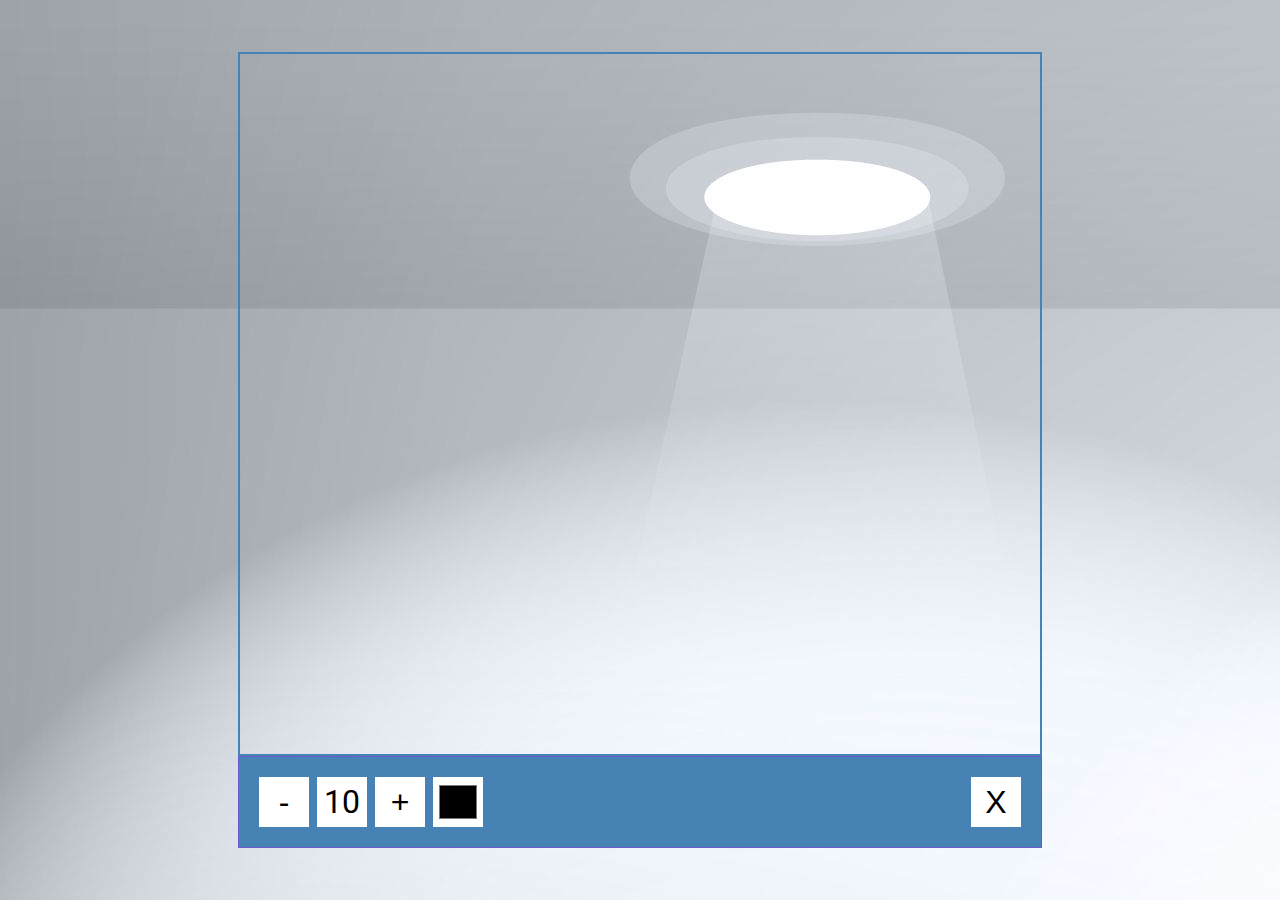
<file: drawing/index.html>
<!DOCTYPE html>
<html lang="en">
  <head>
    <meta charset="UTF-8" />
    <meta name="viewport" content="width=device-width, initial-scale=1.0" />
    <link rel="stylesheet" href="style.css" />
    <title>Drawing App</title>
  </head>
  <body>
    <canvas id="canvas" width="800" height="700"></canvas>
    <div class="toolbox">
      <button id="decrease">-</button>
      <span id="size">10</span>
      <button id="increase">+</button>
      <input type="color" id="color">
      <button id="clear">X</button>
    </div>

    <script src="script.js"></script>
  </body>
</html>
</file>
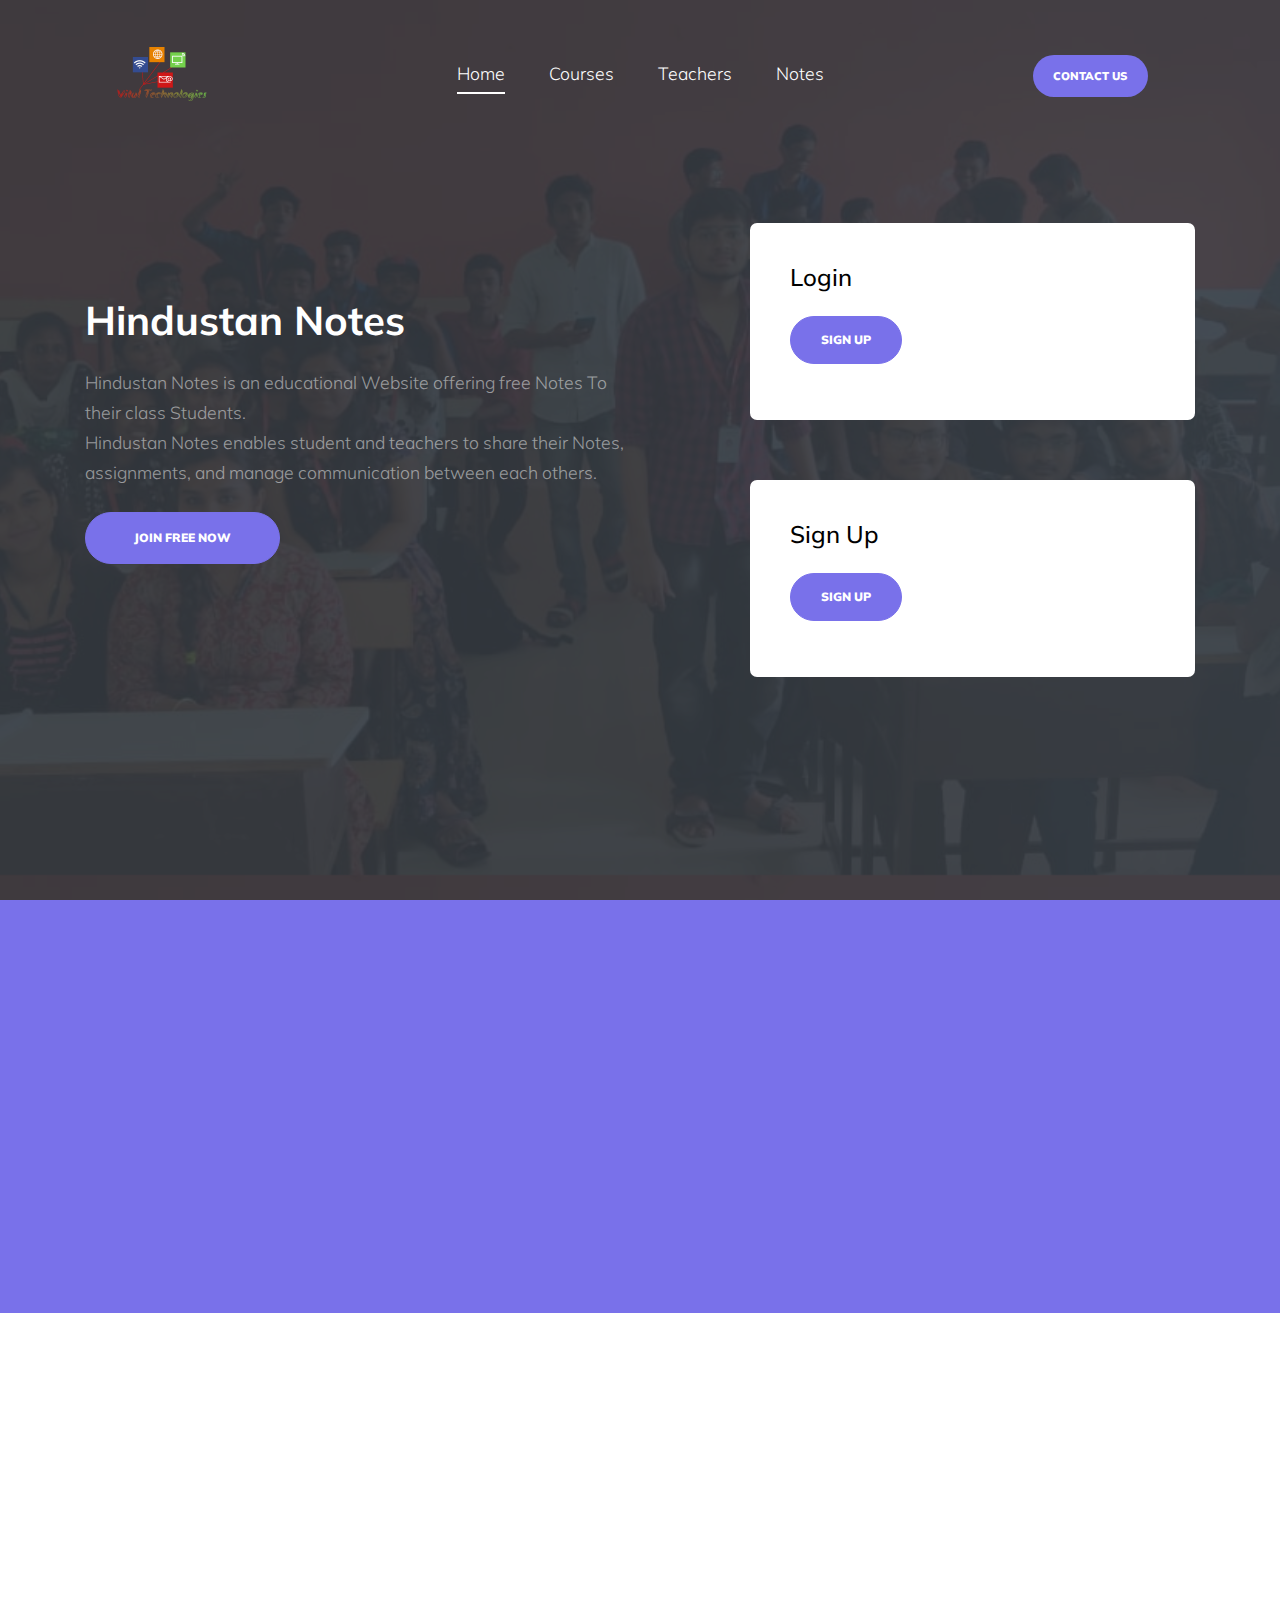
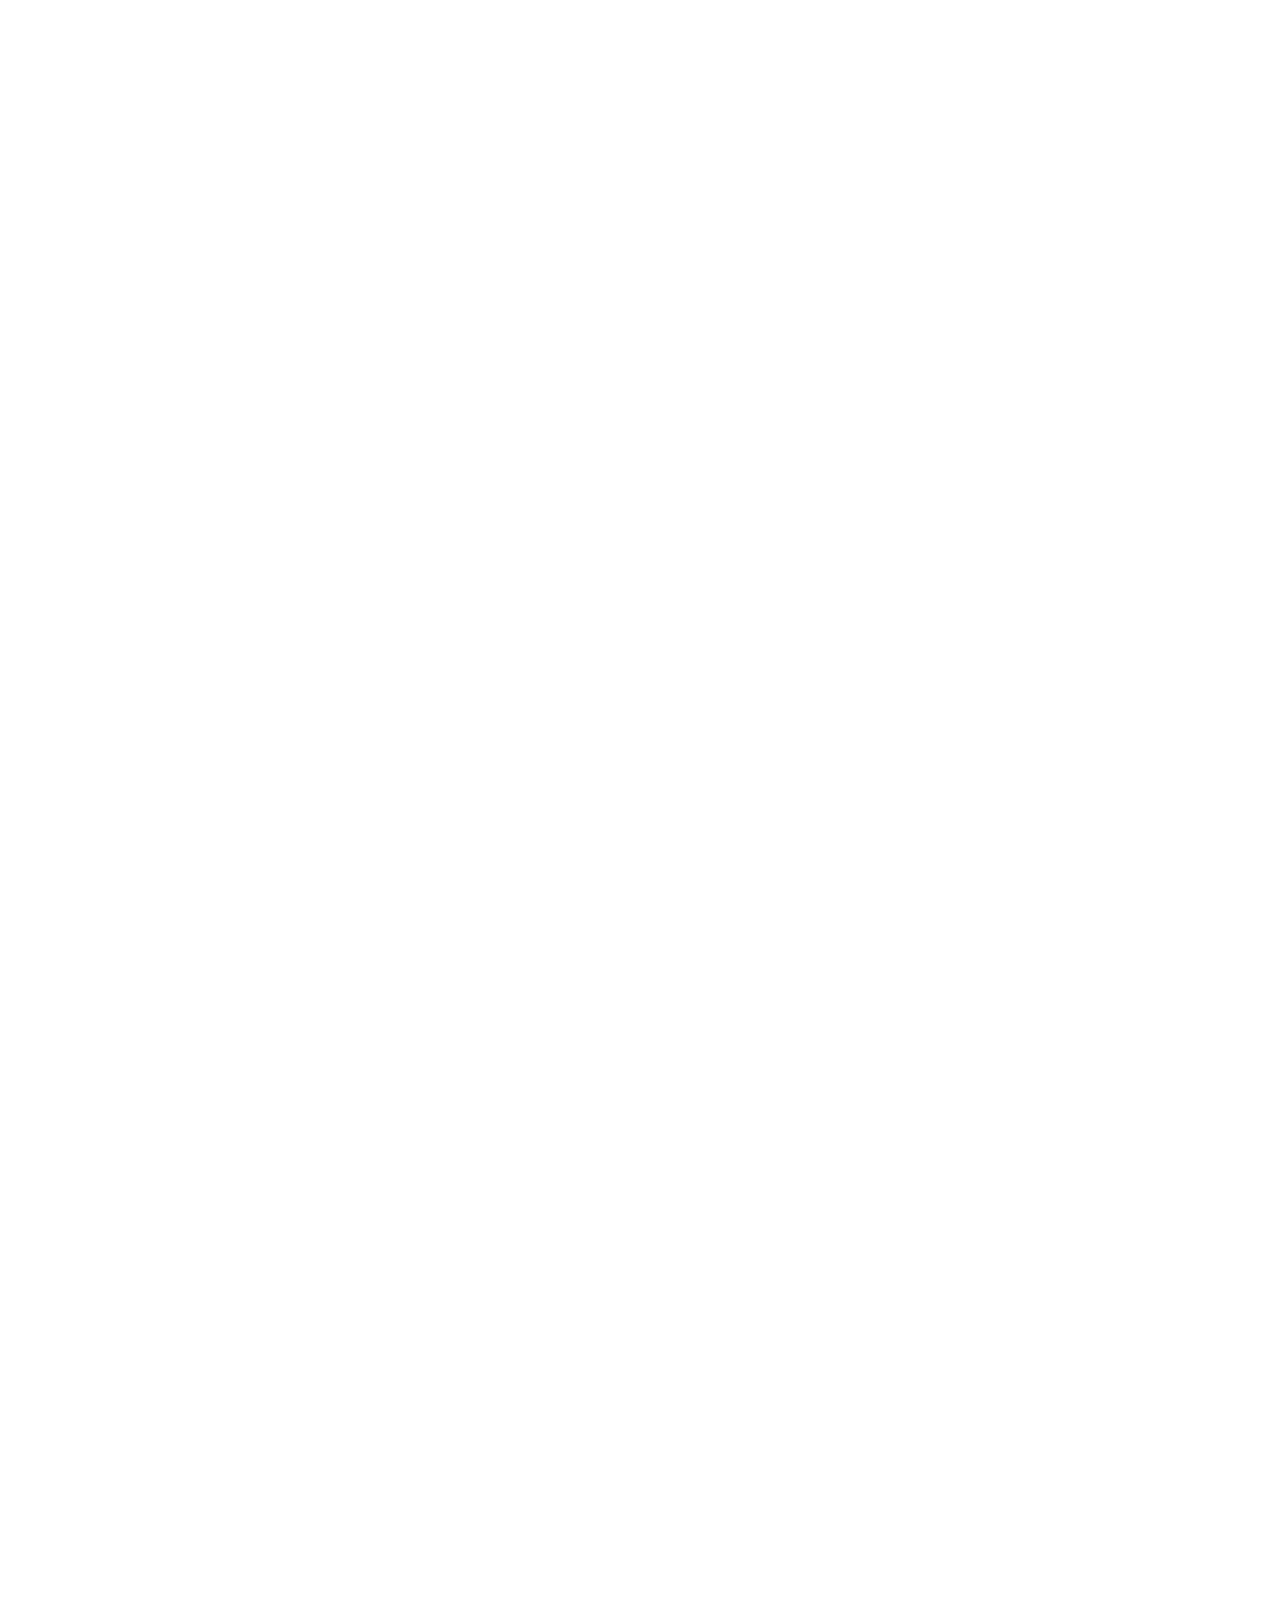
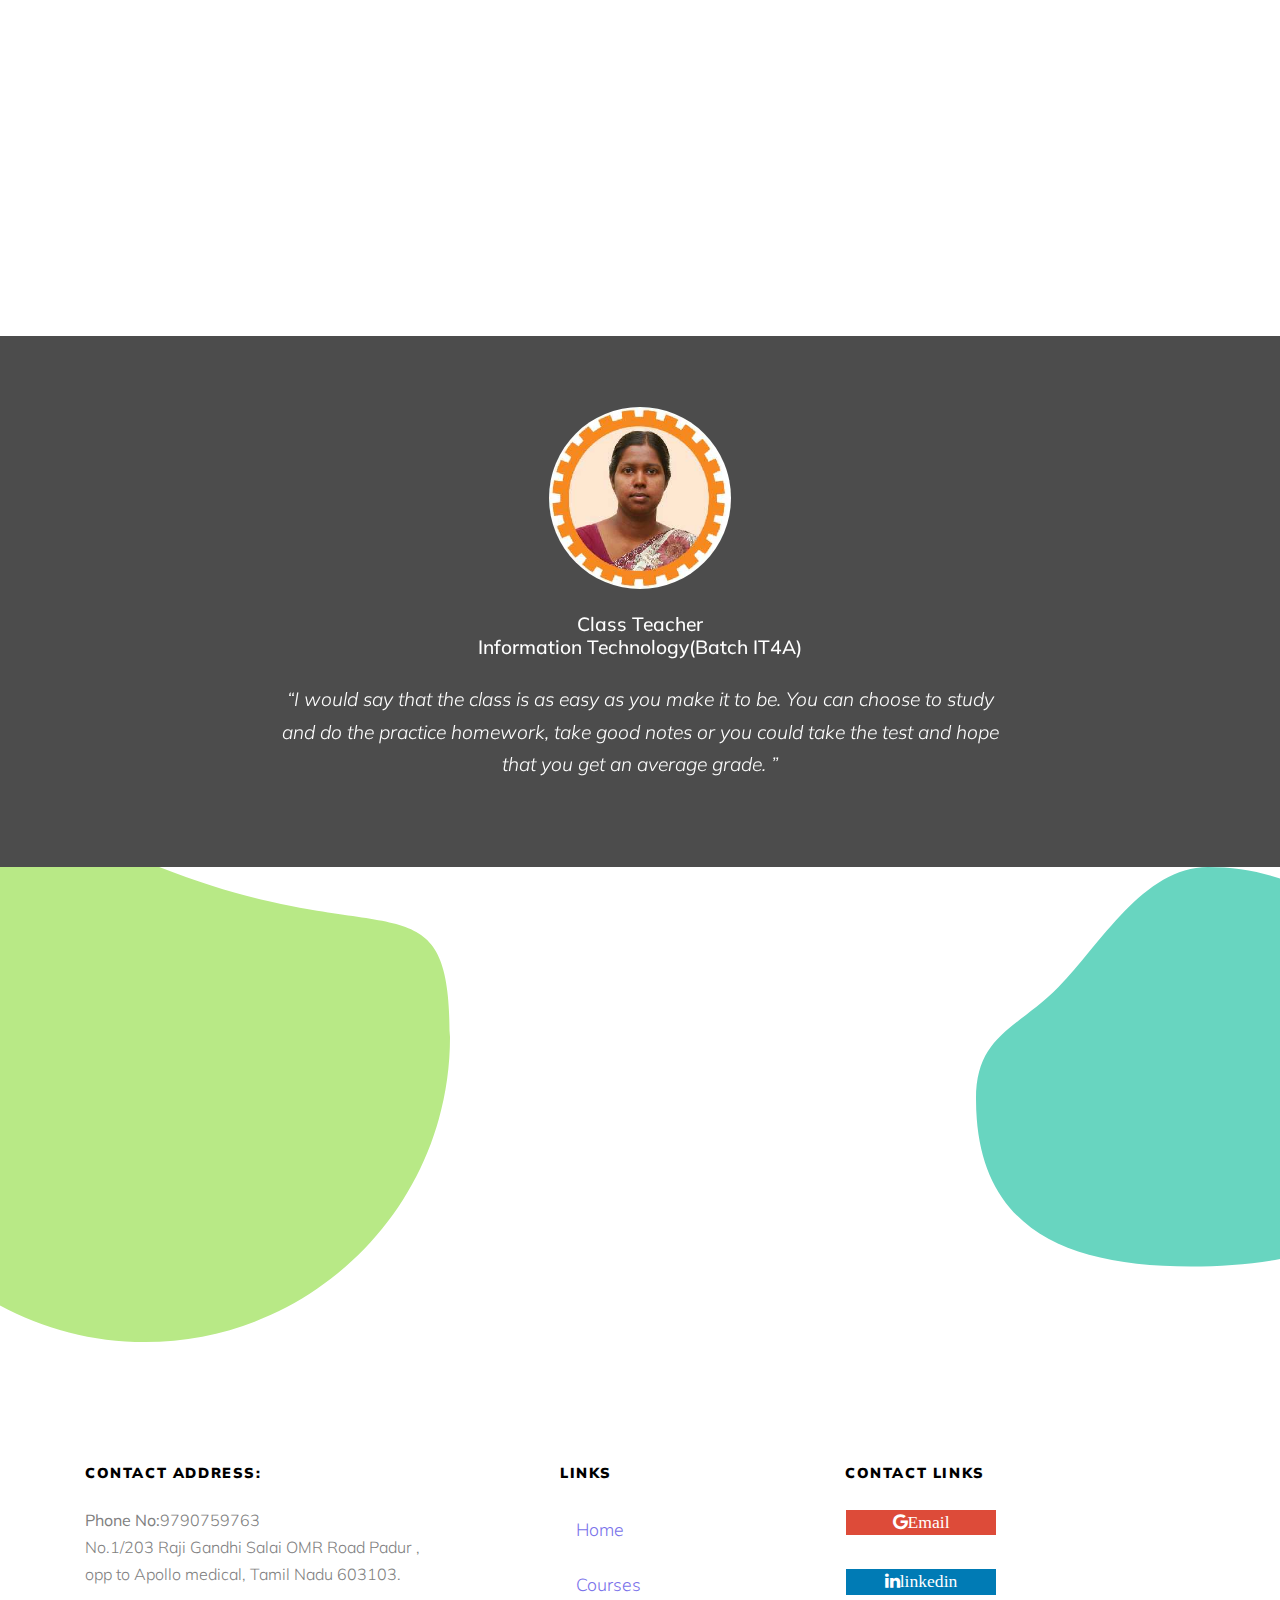
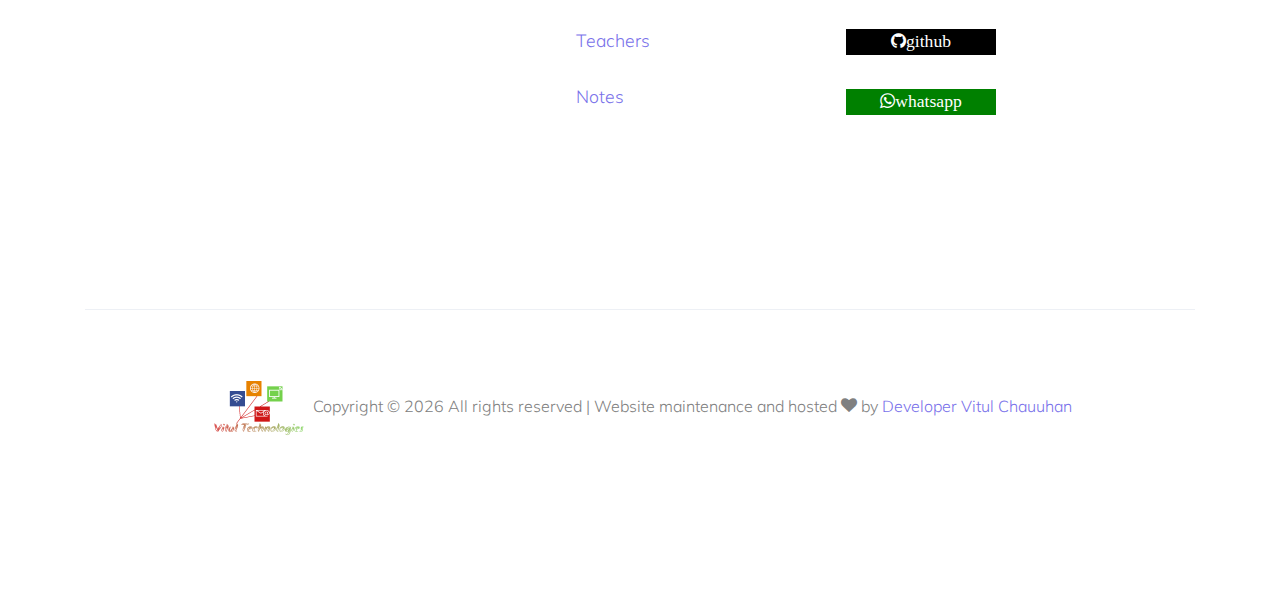
<file: login/index.html>
<!DOCTYPE html>
<html lang="en">

<head>
    <title>Vitul Chauhan</title>
    <meta charset="utf-8">
    <meta name="viewport" content="width=device-width, initial-scale=1, shrink-to-fit=no">

    <link href="https://fonts.googleapis.com/css?family=Muli:300,400,700,900" rel="stylesheet">
    <link rel="stylesheet" href="https://cdnjs.cloudflare.com/ajax/libs/font-awesome/4.7.0/css/font-awesome.min.css">

    <link rel="stylesheet" href="fonts/icomoon/style.css">
    <link rel="stylesheet" href="css/social.css">
    <link rel="stylesheet" href="css/bootstrap.min.css">
    <link rel="stylesheet" href="css/jquery-ui.css">
    <link rel="stylesheet" href="css/owl.carousel.min.css">
    <link rel="stylesheet" href="css/owl.theme.default.min.css">
    <link rel="stylesheet" href="css/owl.theme.default.min.css">

    <link rel="stylesheet" href="css/jquery.fancybox.min.css">

    <link rel="stylesheet" href="css/bootstrap-datepicker.css">

    <link rel="stylesheet" href="fonts/flaticon/font/flaticon.css">

    <link rel="stylesheet" href="css/aos.css">

    <link rel="stylesheet" href="css/style.css">

</head>

<body data-spy="scroll" data-target=".site-navbar-target" data-offset="300">

    <div class="site-wrap">

        <div class="site-mobile-menu site-navbar-target">
            <div class="site-mobile-menu-header">
                <div class="site-mobile-menu-close mt-3">
                    <span class="icon-close2 js-menu-toggle"></span>
                </div>
            </div>
            <div class="site-mobile-menu-body"></div>
        </div>

        <header class="site-navbar py-4 js-sticky-header site-navbar-target" role="banner">

            <div class="container-fluid">
                <div class="d-flex align-items-center">
                    <div class="site-logo mr-auto w-25">
			   <img src="images/logo.png" alt="logo" width="100" height="100">
			    <a href="index.html"></a></div>

                    <div class="mx-auto text-center">
                        <nav class="site-navigation position-relative text-right" role="navigation">
                            <ul class="site-menu main-menu js-clone-nav mx-auto d-none d-lg-block  m-0 p-0">
                                <li><a href="#home-section" class="nav-link">Home</a></li>
                                <li><a href="course-single.html" class="nav-link">Courses</a></li>
                                <li><a href="#teachers-section" class="nav-link">Teachers</a></li>
                                <li><a href="https://drive.google.com/open?id=1-RK_yjt_zxnqc1HXLVCIp598o4uAyOP6" class="nav-link">Notes</a></li>

                            </ul>
                        </nav>
                    </div>

                    <div class="ml-auto w-25">
                        <nav class="site-navigation position-relative text-right" role="navigation">
                            <ul class="site-menu main-menu site-menu-dark js-clone-nav mr-auto d-none d-lg-block m-0 p-0">
                                <li class="cta"><a href="#contact" class="nav-link"><span>Contact Us</span></a></li>
                            </ul>
                        </nav>
                        <a href="#" class="d-inline-block d-lg-none site-menu-toggle js-menu-toggle text-black float-right"><span class="icon-menu h3"></span></a>
                    </div>
                </div>
            </div>

        </header>

        <div class="intro-section" id="home-section">

            <div class="slide-1" style="background-image: url('images/hero_1.jpeg');" data-stellar-background-ratio="0.5">
                <div class="container">
                    <div class="row align-items-center">
                        <div class="col-12">
                            <div class="row align-items-center">
                                <div class="col-lg-6 mb-4">
                                    <h1 data-aos="fade-up" data-aos-delay="100">Hindustan Notes</h1>
                                    <p class="mb-4" data-aos="fade-up" data-aos-delay="200">Hindustan Notes is an educational Website offering free Notes To their class Students.
                                        <br> Hindustan Notes enables student and teachers to share their Notes, assignments, and manage communication between each others. </p>
                                    <p data-aos="fade-up" data-aos-delay="300"><a href="course-single.html" class="btn btn-primary py-3 px-5 btn-pill">Join Free Now</a></p>

                                </div>

                                <div class="col-lg-5 ml-auto" data-aos="fade-up" data-aos-delay="500">
                                    <form action="https://vitulchauhan.000webhostapp.com/auth/login.php" method="post" class="form-box">
                                        <h3 class="h4 text-black mb-4">Login</h3>
                                      
                                        <div class="form-group">
                                            <input type="submit" class="btn btn-primary btn-pill" value="Sign up">
                                        </div>
                                    
									</form>
									
									<br><br>
									
									 <form action="https://vitulchauhan.000webhostapp.com/auth/register.php" method="post" class="form-box">
                                        <h3 class="h4 text-black mb-4">Sign Up</h3>
                                      
                                      <div class="form-group">
                                            <input type="submit" class="btn btn-primary btn-pill" value="Sign up">
                                        </div>
                                    
									</form>

                                </div>
                            </div>
                        </div>

                    </div>
                </div>
            </div>
        </div>

        <div class="site-section courses-title" id="courses-section">
            <div class="container">
                <div class="row mb-5 justify-content-center">
                    <div class="col-lg-7 text-center" data-aos="fade-up" data-aos-delay="">
                        <h2 class="section-title">Courses</h2>
                    </div>
                </div>
            </div>
        </div>
        <div class="site-section courses-entry-wrap" data-aos="fade-up" data-aos-delay="100">
            <div class="container">
                <div class="row">

                    <div class="owl-carousel col-12 nonloop-block-14">

                        <div class="course bg-white h-100 align-self-stretch">
                            <figure class="m-0">
                                <a href="course-single.html"><img src="images/baiju.jpg" alt="Image" class="img-fluid"></a>
                            </figure>
                            <div class="course-inner-text py-4 px-4">
                                <span class="course-price">free</span>
                                <div class="meta"><span class="icon-clock-o"></span> ITB4218 </div>
                                <h3><a href="https://drive.google.com/drive/folders/12pkZhwAvvFB6FSvSSVMvnRXHvwH3gKl0?usp=sharing">WEB AND MOBILE PROGRAMMING</a></h3>
                                <p>By Mr. B. V. Baiju Assistant Professor III -</p>
                            </div>
                            <div class="d-flex border-top stats">
                                <div class="py-3 px-4"><span class="icon-users"></span> 48 students</div>
                                <div class="py-3 px-4 w-25 ml-auto border-left"><span class="icon-chat"></span> 2</div>
                            </div>
                        </div>

                        <div class="course bg-white h-100 align-self-stretch">
                            <figure class="m-0">
                                <a href="course-single.html"><img src="images/os.jpg" alt="Image" class="img-fluid"></a>
                            </figure>
                            <div class="course-inner-text py-4 px-4">
                                <span class="course-price">free</span>
                                <div class="meta"><span class="icon-clock-o"></span>ITB4217</div>
                                <h3><a href="https://drive.google.com/drive/folders/14XPQDWxAsvzlXw0FSzgNB594whotuy72?usp=sharing">OPERATING SYSTEMS</a></h3>
                                <p> By DR C. V. Suresh Babu (PROFESSOR) </p>
                            </div>
                            <div class="d-flex border-top stats">
                                <div class="py-3 px-4"><span class="icon-users"></span> 48 students</div>
                                <div class="py-3 px-4 w-25 ml-auto border-left"><span class="icon-chat"></span> 2</div>
                            </div>
                        </div>

                        <div class="course bg-white h-100 align-self-stretch">
                            <figure class="m-0">
                                <a href="course-single.html"><img src="images/juv.jpg" alt="Image" class="img-fluid"></a>
                            </figure>
                            <div class="course-inner-text py-4 px-4">
                                <span class="course-price">Free</span>
                                <div class="meta"><span class="icon-clock-o"></span>ITB4216 </div>
                                <h3><a href="https://drive.google.com/drive/folders/1pfOmCAA8PTrZa-roI_qiicIj1qrVIlhb?usp=sharing"> DATA COMMUNICATIONS AND NETWORKING</a></h3>
                                <p> By MS JUVANNA I ASSISTANT PROFESSOR III-IT/ HITS</p>
                            </div>
                            <div class="d-flex border-top stats">
                                <div class="py-3 px-4"><span class="icon-users"></span>48 students</div>
                                <div class="py-3 px-4 w-25 ml-auto border-left"><span class="icon-chat"></span> 2</div>
                            </div>
                        </div>

                        <div class="course bg-white h-100 align-self-stretch">
                            <figure class="m-0">
                                <a href="course-single.html"><img src="images/baiju.jpg" alt="Image" class="img-fluid"></a>
                            </figure>
                            <div class="course-inner-text py-4 px-4">
                                <span class="course-price">Free</span>
                                <div class="meta"><span class="icon-clock-o"></span>ITB4241</div>
                                <h3><a href="https://drive.google.com/drive/folders/1TZPVUU6XNH-UteC12UvnGLkIEFbjKrmd?usp=sharing">WEB AND MOBILE PROGRAMMING LAB</a></h3>
                                <p>By Mr. B. V. Baiju Assistant Professor III -IT/ HITS </p>
                            </div>
                            <div class="d-flex border-top stats">
                                <div class="py-3 px-4"><span class="icon-users"></span> 48 students</div>
                                <div class="py-3 px-4 w-25 ml-auto border-left"><span class="icon-chat"></span> 2</div>
                            </div>
                        </div>

                        <div class="course bg-white h-100 align-self-stretch">
                            <figure class="m-0">
                                <a href="course-single.html"><img src="images/juv.jpg" alt="Image" class="img-fluid"></a>
                            </figure>
                            <div class="course-inner-text py-4 px-4">
                                <span class="course-price">Free</span>
                                <div class="meta"><span class="icon-clock-o"></span>ITB4242 </div>
                                <h3><a href="https://drive.google.com/drive/folders/16dA09d3wPE-8zo62QO3xv6ctVSr07Zvm?usp=sharing"> SYSTEM PROGRAMMING LAB</a></h3>
                                <p> By MS JUVANNA I ASSISTANT PROFESSOR III-IT/ HITS</p>
                            </div>
                            <div class="d-flex border-top stats">
                                <div class="py-3 px-4"><span class="icon-users"></span> 48 students</div>
                                <div class="py-3 px-4 w-25 ml-auto border-left"><span class="icon-chat"></span> 2</div>
                            </div>
                        </div>

                        <div class="course bg-white h-100 align-self-stretch">
                            <figure class="m-0">
                                <a href="course-single.html"><img src="images/dm.jpg" alt="Image" class="img-fluid"></a>
                            </figure>
                            <div class="course-inner-text py-4 px-4">
                                <span class="course-price"></span>
                                <div class="meta"><span class="icon-clock-o"></span>> ITC4270 </div>
                                <h3><a href="https://drive.google.com/drive/folders/1Ox4BncGrOUptC2x3HPzr7stkOhrDWkJJ?usp=sharing">DECISION MODELING</a></h3>
                                <p> By DR SIVAKUMAR S (PROFESSOR)-IT/ HITS</p>
                            </div>
                            <div class="d-flex border-top stats">
                                <div class="py-3 px-4"><span class="icon-users"></span> 48 students</div>
                                <div class="py-3 px-4 w-25 ml-auto border-left"><span class="icon-chat"></span> 2</div>
                            </div>
                        </div>

                        <div class="course bg-white h-100 align-self-stretch">
                            <figure class="m-0">
                                <a href="course-single.html"><img src="images/math.jpg" alt="Image" class="img-fluid"></a>
                            </figure>
                            <div class="course-inner-text py-4 px-4">
                                <span class="course-price">Free</span>
                                <div class="meta"><span class="icon-clock-o"></span>>MAA4216</div>
                                <h3><a href="https://drive.google.com/drive/folders/1pfOmCAA8PTrZa-roI_qiicIj1qrVIlhb?usp=sharing">PROBABILITY AND STATISTICS</a></h3>
                                <p> By MR NITHYA RAJ R ASSISTANT PROFESSOR II-IT/ HITS</p>
                            </div>
                            <div class="d-flex border-top stats">
                                <div class="py-3 px-4"><span class="icon-users"></span> 48 students</div>
                                <div class="py-3 px-4 w-25 ml-auto border-left"><span class="icon-chat"></span> 2</div>
                            </div>
                        </div>

                        <div class="course bg-white h-100 align-self-stretch">
                            <figure class="m-0">
                                <a href="course-single.html"><img src="images/dm.jpg" alt="Image" class="img-fluid"></a>
                            </figure>
                            <div class="course-inner-text py-4 px-4">
                                <span class="course-price">Free</span>
                                <div class="meta"><span class="icon-clock-o"></span>>ITB4243 </div>
                                <h3><a href="#">DESIGN PROJECT - II</a></h3>
                                <p> By DR SIVAKUMAR S (PROFESSOR)-IT/ HITS</p>
                            </div>
                            <div class="d-flex border-top stats">
                                <div class="py-3 px-4"><span class="icon-users"></span> 48 students</div>
                                <div class="py-3 px-4 w-25 ml-auto border-left"><span class="icon-chat"></span> 2</div>
                            </div>
                        </div>

                    </div>

                </div>
                <div class="row justify-content-center">
                    <div class="col-7 text-center">
                        <button class="customPrevBtn btn btn-primary m-1">Prev</button>
                        <button class="customNextBtn btn btn-primary m-1">Next</button>
                    </div>
                </div>
            </div>
        </div>

        <div class="site-section" id="teachers-section">
            <div class="container">

                <div class="row mb-5 justify-content-center">
                    <div class="col-lg-7 mb-5 text-center" data-aos="fade-up" data-aos-delay="">
                        <h2 class="section-title">Our Teachers</h2>
                        <p class="mb-5">A good teacher is like a candle—it consumes itself to light the way for others.</p>
                    </div>
                </div>

                <div class="row">

                    <div class="col-md-6 col-lg-4 mb-4" data-aos="fade-up" data-aos-delay="100">
                        <div class="teacher text-center">
                            <img src="images/baiju.jpg" alt="Image" class="img-fluid w-50 rounded-circle mx-auto mb-4">
                            <div class="py-2">
                                <h3 class="text-black"> Mr. B. V. Baiju</h3>
                                <p class="position">Web And Mobile Teacher ASSISTANT PROFESSOR</p>
                                <p>If you don't plan on studying, or reading the material.... Don't plan on taking this class. This class wasn't necessarily difficult, or too easy... but you just need to participate and stay caught up with the material to do well.</p>
                            </div>
                        </div>
                    </div>

                    <div class="col-md-6 col-lg-4 mb-4" data-aos="fade-up" data-aos-delay="200">
                        <div class="teacher text-center">
                            <img src="images/juv.jpg" alt="Image" class="img-fluid w-50 rounded-circle mx-auto mb-4">
                            <div class="py-2">
                                <h3 class="text-black"> MS JUVANNA I  ASSISTANT PROFESSOR </h3>
                                <p class="position">Data Comunaction and Networking</p>
                                <p>This class was easy for the most part, but the structuring was probably the hardest because it really required a lot of thought.

                                </p>
                            </div>
                        </div>
                    </div>

                    <div class="col-md-6 col-lg-4 mb-4" data-aos="fade-up" data-aos-delay="200">
                        <div class="teacher text-center">
                            <img src="images/os.jpg" alt="Image" class="img-fluid w-50 rounded-circle mx-auto mb-4">
                            <div class="py-2">
                                <h3 class="text-black"> DR C. V. Suresh Babu (PROFESSOR)</h3>
                                <p class="position">Operating System</p>
                                <p>This class becomes increasingly difficult, however if you retain the basics it becomes a good foundation for you to get through the difficult assignments towards the end.
                                </p>
                            </div>
                        </div>
                    </div>

                    <div class="col-md-6 col-lg-4 mb-4" data-aos="fade-up" data-aos-delay="300">
                        <div class="teacher text-center">
                            <img src="images/dm.jpg" alt="Image" class="img-fluid w-50 rounded-circle mx-auto mb-4">
                            <div class="py-2">
                                <h3 class="text-black"> DR SIVAKUMAR S (PROFESSOR) </h3>
                                <p class="position">Decsiion Modelling</p>
                                <p>I would describe this class as a necessary required course. College is more than just job training. It is about expanding your mind and becoming a scholar. This class reflects that ideal.</p>
                            </div>
                        </div>
                    </div>
                </div>
            </div>
        </div>

        <div class="site-section bg-image overlay" style="background-image: url('images/hero_1.jpeg');">
            <div class="container">
                <div class="row justify-content-center align-items-center">
                    <div class="col-md-8 text-center testimony">
                        <img src="images/juv.jpg" alt="Image" class="img-fluid w-25 mb-4 rounded-circle">
                        <h3 class="mb-4"> Class Teacher <br>Information Technology(Batch IT4A)</h3>
                        <blockquote>
                            <p>&ldquo;I would say that the class is as easy as you make it to be. You can choose to study and do the practice homework, take good notes or you could take the test and hope that you get an average grade. &rdquo;</p>
                        </blockquote>
                    </div>
                </div>
            </div>
        </div>

        <div class="site-section pb-0">

            <div class="future-blobs">
                <div class="blob_2">
                    <img src="images/blob_2.svg" alt="Image">
                </div>
                <div class="blob_1">
                    <img src="images/blob_1.svg" alt="Image">
                </div>
            </div>

            <div class="col-lg-7 align-self-end" data-aos="fade-right" data-aos-delay="500">
                <p> &nbsp;&nbsp;&nbsp;&nbsp;&nbsp;&nbsp;&nbsp;&nbsp;&nbsp;&nbsp;&nbsp;</p><img src="images/person_transparent.jpeg" alt="Image" class="img-fluid">
            </div>
        </div>
    </div>
    </div>

    <footer class="footer-section bg-white" id="contact">
        <div class="container">
            <div class="row">
                <div class="col-md-4">
                    <h3>Contact Address:</h3>
                    <p><strong> Phone No:</strong>9790759763
                        <br> No.1/203 Raji Gandhi Salai OMR Road Padur , opp to Apollo medical, Tamil Nadu 603103.</p>
                    <iframe src="https://www.google.com/maps/embed?pb=!1m14!1m8!1m3!1d15562.359669846419!2d80.223935!3d12.8051094!3m2!1i1024!2i768!4f13.1!3m3!1m2!1s0x0%3A0xdace556045e7010d!2sARUNA%20MEDICALS!5e0!3m2!1sen!2sin!4v1586908369539!5m2!1sen!2sin" width="300" height="200" frameborder="0" style="border:0;" allowfullscreen="" aria-hidden="false" tabindex="0"></iframe>

                </div>

                <div class="col-md-3 ml-auto">
                    <h3>Links</h3>
                    <ul class="list-unstyled footer-links">
                        <li><a href="#home-section" class="nav-link">Home</a></li>
                        <li><a href="#courses-section" class="nav-link">Courses</a></li>
                        <li><a href="#teachers-section" class="nav-link">Teachers</a></li>
                        <li><a href="https://drive.google.com/open?id=1-RK_yjt_zxnqc1HXLVCIp598o4uAyOP6" class="nav-link">Notes</a></li>
                    </ul>
                </div>

                <div class="col-md-4">
                    <h3>Contact Links</h3>
                    <a href="mailto:vitulchauhan1997@gmail.com" class="fa fa-google">Email</a>
                    <br>
                    <br>
                    <a href="https://in.linkedin.com/in/vitul-chauhan-b79354170?trk=people-guest_people_search-card" class="fa fa-linkedin">linkedin</a>
                    <br>
                    <br>
                    <a href="https://github.com/VitulChauhan18132023" class="fa fa-github">github</a>
                    <br>
                    <br>
                    <a href="https://wa.me/9790759563/?text='Do%20You%20Have%20any%20Question" class="fa fa-whatsapp">whatsapp</a>
                    <br>

                </div>

            </div>

            <div class="row pt-5 mt-5 text-center">
                <div class="col-md-12">
                    <div class="border-top pt-5">
                        <p>
                            <img src="images/logo.png" alt="logo" width="100" height="100">
                            Copyright &copy;
                            <script>
                                document.write(new Date().getFullYear());
                            </script> All rights reserved | Website maintenance and hosted <i class="icon-heart" aria-hidden="true"></i> by <a href="https://vitulchauhan18132023.github.io/Resume.github.io/" target="_blank">Developer Vitul Chauuhan</a>

                        </p>
                    </div>
                </div>

            </div>
        </div>
    </footer>

    </div>
    <!-- .site-wrap -->

    <script src="js/jquery-3.3.1.min.js"></script>
    <script src="js/jquery-migrate-3.0.1.min.js"></script>
    <script src="js/jquery-ui.js"></script>
    <script src="js/popper.min.js"></script>
    <script src="js/bootstrap.min.js"></script>
    <script src="js/owl.carousel.min.js"></script>
    <script src="js/jquery.stellar.min.js"></script>
    <script src="js/jquery.countdown.min.js"></script>
    <script src="js/bootstrap-datepicker.min.js"></script>
    <script src="js/jquery.easing.1.3.js"></script>
    <script src="js/aos.js"></script>
    <script src="js/jquery.fancybox.min.js"></script>
    <script src="js/jquery.sticky.js"></script>

    <script src="js/main.js"></script>

</body>

</html>
</file>
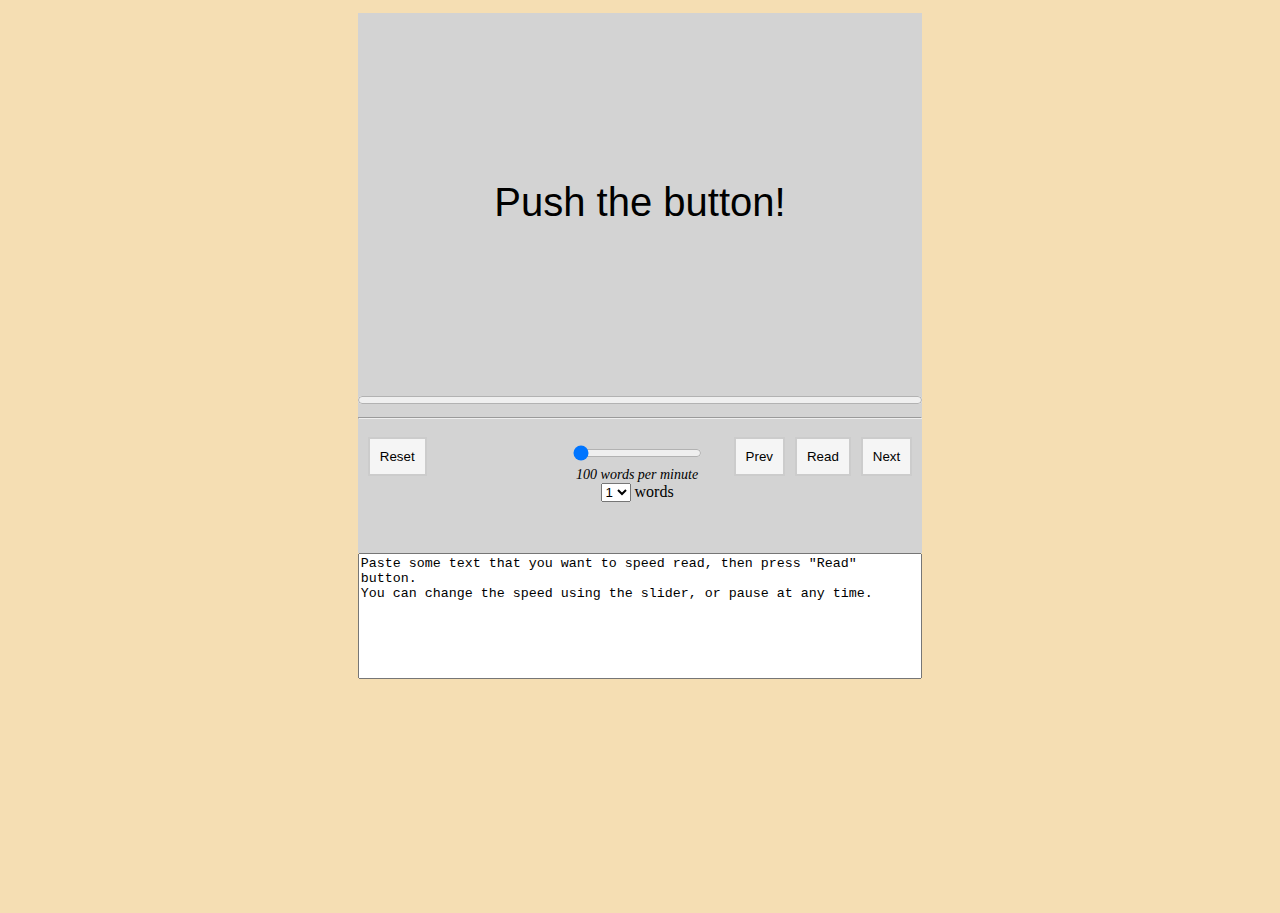
<file: reader/index.html>
<!DOCTYPE html>

<html>
    <head>
		<meta name="viewport" content="width=device-width" />
        <style>
            /*** a-Theme ***/
            *{box-sizing: border-box;}
            *:focus {outline: 0;}
            html, body {height: 100%;}            
            body {font-family: "Open Sans","Calibri","sans-serif";background-color:wheat;margin: 1%;text-align: center;}
            button {background-color: whitesmoke; cursor: pointer; margin:5px;padding: 10px;border-style: double; border-color:#cccccc;text-transform: capitalize;}        
            button:hover{border-color:#aaaaaa;}                                 
            ::selection{background-color: darkslategray;color:aliceblue;}
            ::-webkit-scrollbar{width:8px;cursor: -webkit-grab;}     
            ::-webkit-scrollbar-track:hover{background: #eeeeee;cursor: pointer;}
            ::-webkit-scrollbar-thumb {border-radius: 10px;background: #cccccc;}
            /*** END a-Theme ***/
            
            #a-screen{display: table;background-color: lightgrey;  margin: auto; width: 100%; height: 70%}
            #a-text {display:table-cell; vertical-align: middle; margin:auto;
             width: 100%; height: 100%; line-height: 100%; 
             font-size:40px;
             font-family: sans-serif;
             }
            #a-progress {width: 100%;}             
            #a-slider:hover {background-color: darkgray;cursor: pointer;}
            #a-label{font-size: 14px; font-style: italic;}
            #a-label::after{content: " words per minute"}
            #a-input {width: 45%;resize: none;}			
            .a-btn-play::after{content: "read";}
            .a-btn-pause {background-color:#cccccc;}
            .a-btn-pause::after{content: "pause";}
            
            .a-flex {display: flex;padding: 5px;}
            .a-flex > div {flex-grow: 0; flex-basis: 33%;align-self: baseline;}            
			
			.a-container {width: 45%; height:60%;min-height: max-content;background-color: lightgray;margin: auto;}
		 			 
			 @media only screen and (max-width: 700px) {
				html, body {padding: 0; margin:0;}
				.a-container {width: 100%;}				
				#a-input {width:100%; height: 40%;}				
				.a-flex {flex-direction: column-reverse;justify-content: center;} 
				.a-flex > div {width: 100%; margin:5px 0px;}		
				.a-flex > div:nth-child(2) {display: flex; flex-direction: row;justify-content: space-around;flex-wrap: wrap;}		
			 }

			 @media only screen and (min-width: 701px) and (max-width: 1200px){		
				.a-flex > div:last-child {text-align: right; display: flex; justify-content: flex-end;}	
				.a-flex > div:first-child {text-align: left;}
				.a-container {width: 70%;}				
				#a-input {width:70%;}				 
			 }

			 @media only screen and (min-width:1200px) {
				.a-flex > div:last-child {text-align: right; display: flex; justify-content: flex-end;}
            	.a-flex > div:first-child {text-align: left;}
			 }
        </style>
    </head>
    <body>
        <div class="a-container">
            <div id="a-screen">
                <div id="a-text">Push the button!</div>
            </div>       
            <progress id="a-progress" value="0" max="100"></progress>
            <br/><hr>
            <div class="a-flex">
				<div><button onclick="reset()">Reset</button></div>
				<div>
					<div>
						<input id="a-slider" type="range" min="100" max="700" step="50"/>
						<br/>
						<label id="a-label" for="a-slider"></label>
					</div>
					<div>
						<select id="a-select">
							<option value="1" selected="selected">1</option>
							<option value="2">2</option>
							<option value="3">3</option>
							<option value="4">4</option>
							<option value="5">5</option>
						</select> words
					</div>
				</div>				
				<div class="a-control-panel">
					<button id="a-prev">Prev</button>
					<button id="a-play" class="a-btn-play"></button>
					<button id="a-next">next</button>
				</div>
				
            </div>
        </div>
        <textarea id="a-input" rows="8"></textarea>
        <script>
			"use strict";
			var variable = function(element){
				return function () {
					if(arguments.length > 0) 
						element.value = arguments[0];					
				
					else return element.value;													
				}
			}

            var div = document.getElementById("a-text");                       
			var progress = new variable(document.getElementById("a-progress"));
			var s = 0;
			var pause = true;			
			var i = -1;
			var words = [];
			var id; // id of the last running interval/timer
			var n = document.getElementById("a-select").value;
			var test;
			const initval = 100;
			
			document.getElementById("a-input").value = 
            "Paste some text that you want to speed read, then press \"Read\" button.\
            \nYou can change the speed using the slider, or pause at any time.";
			document.getElementById("a-slider").value = initval;
			document.getElementById("a-label").innerText = initval;


			document.getElementById("a-play").addEventListener('click', run);			
			document.getElementById("a-slider").addEventListener('change', function(){
				document.getElementById('a-label').innerText = this.value;
				// TODO fix this formula.
                s = Math.floor((60 / (this.value / n)) * 1000);                
			});   			
			document.getElementById("a-select").addEventListener('change', function(){				
				n = this.value;
				var wpm = document.getElementById("a-slider").value;
				s = Math.floor((60 / (wpm / n)) * 1000); 
			});
			document.getElementById("a-prev").addEventListener('click', function(){	
                if(words.length === 0) return;		
				clearTimeout(id);
                var temp = "";
                   
                i -= 2*n;
                if(i < 2*n) { i = -1;}
                for(var j = 0; j < n; ++j)
                {
                    if(i < words.length - 1)
                        temp += words[++i];
                }
                
				div.innerText = temp;
				progress((i  / (words.length - 1)) * 100);
                if(pause === false) i-=n;
				loop();
			});
			document.getElementById("a-next").addEventListener('click', function(){				
                    if(words.length === 0) return;
                    clearTimeout(id);
					var temp = "";
                    if(i >= words.length - 1) {
                        i = words.length;	
                        return;
                    }
                    for(var j = 0; j < n; ++j)
                    {
                        if(i < words.length - 1)
                            temp += words[++i];
                    }
					
                    div.innerText = temp;
					progress((i  / (words.length - 1)) * 100);
                    if(pause === false) i-=n;
                    loop();									
			});
                      

			function loop(){
				if(pause === true) {
                    clearInterval(id);
                    return;
                }
				var temp = "";
			
				for(var j = 0; j < n; ++j)
				{
					if(i < words.length - 1)
						temp += words[++i];
				}
			                                    
                if(i >= words.length - 1){
                    i = words.length; 
                    document.getElementById("a-play").className = "a-btn-play";
                    pause = true;
                }
                else {
                    id = setTimeout(loop, s, i);                    
                } 
                div.innerText = temp;
                progress((i  / (words.length - 1)) * 100);  
			}


            function run() {
                document.getElementById("a-slider").dispatchEvent(new Event('change'));
                document.getElementById("a-play").classList.toggle("a-btn-play");
                document.getElementById("a-play").classList.toggle("a-btn-pause");
                
                pause = !pause;
				if(pause === true) {	
					if(id !== undefined)			
						clearTimeout(id);					
					return;
				}

                var text = document.getElementById("a-input").value;              
                words = text.match(/\b(\w+\W+)/g);
				
				loop();
              
            }

            function reset() {                
                i = -1;
                progress(0);
            }


        </script>
    </body>

</html>
</file>
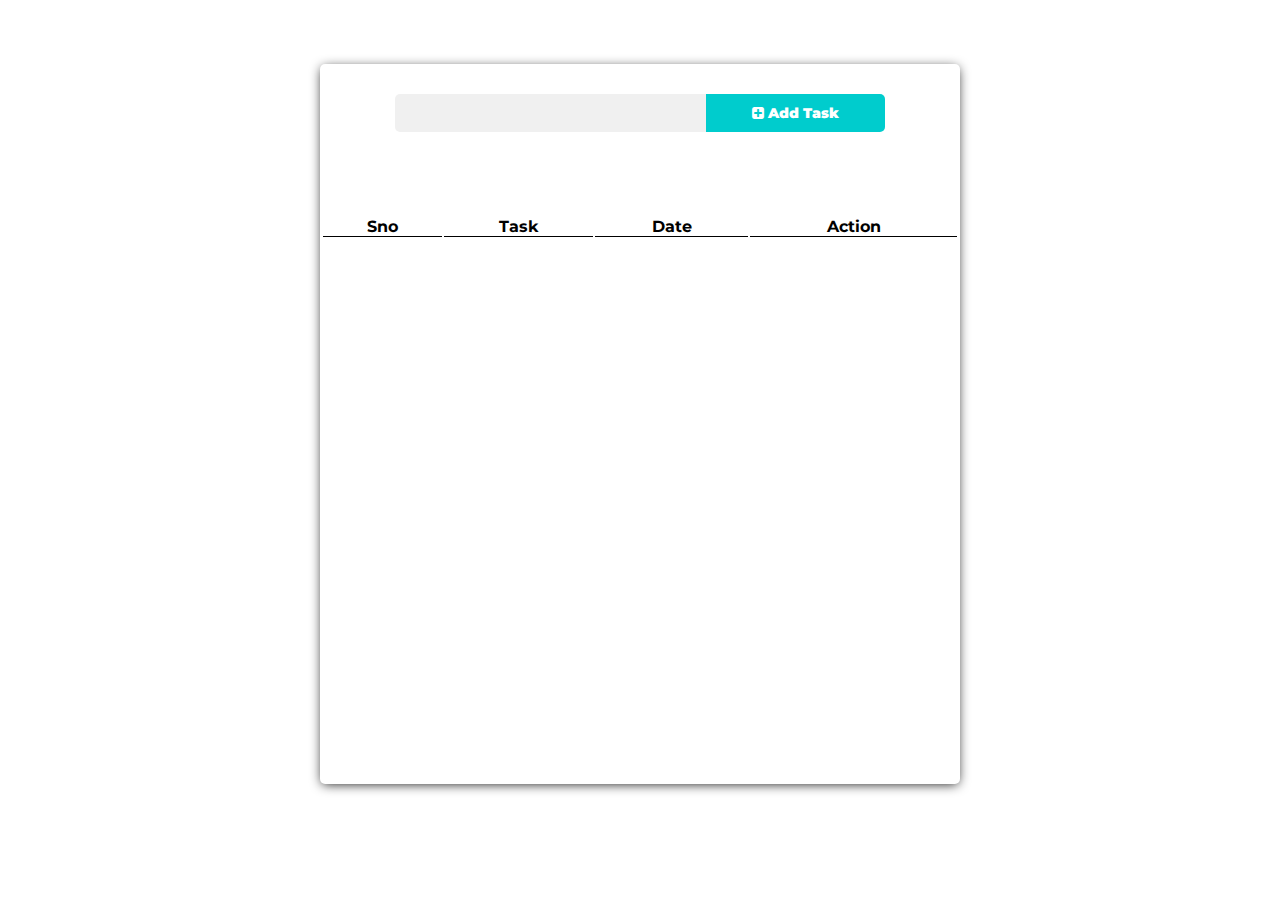
<file: to-do-list/index.html>
<!DOCTYPE html>
<html lang="en">

<head>
    <meta charset="UTF-8">
    <meta name="viewport" content="width=device-width, initial-scale=1.0">
    <meta http-equiv="X-UA-Compatible" content="ie=edge">
    <link rel="stylesheet" href="https://cdnjs.cloudflare.com/ajax/libs/font-awesome/4.7.0/css/font-awesome.min.css">
    <link rel="stylesheet" href="./style.css">
    <title>Document</title>
</head>

<body>


    <div class="container">
        <div class="child-container" id="child-container">

            <div class="get-data">
                <div class="get-data-container">
                    <div class="input-box-container">
                        <input type="text" class="add-task-box" id="write-task">
                    </div>
                    <div class="btn-container">
                        <button class="get-task-btn" id="add-task-btn" ><i class="fa fa-plus-square">
                            </i> Add Task</button>
                    </div>
                </div>
            </div>

            <div class="show-data" id='show-data'>

                <table id="table">

                    <tr>
                        <th>Sno</th>
                        <th>Task</th>
                        <th>Date</th>
                        <th>Action</th>

                    </tr>




                </table>

            </div>

        </div>

    </div>





    <script src="./script.js"></script>
</body>

</html>
</file>
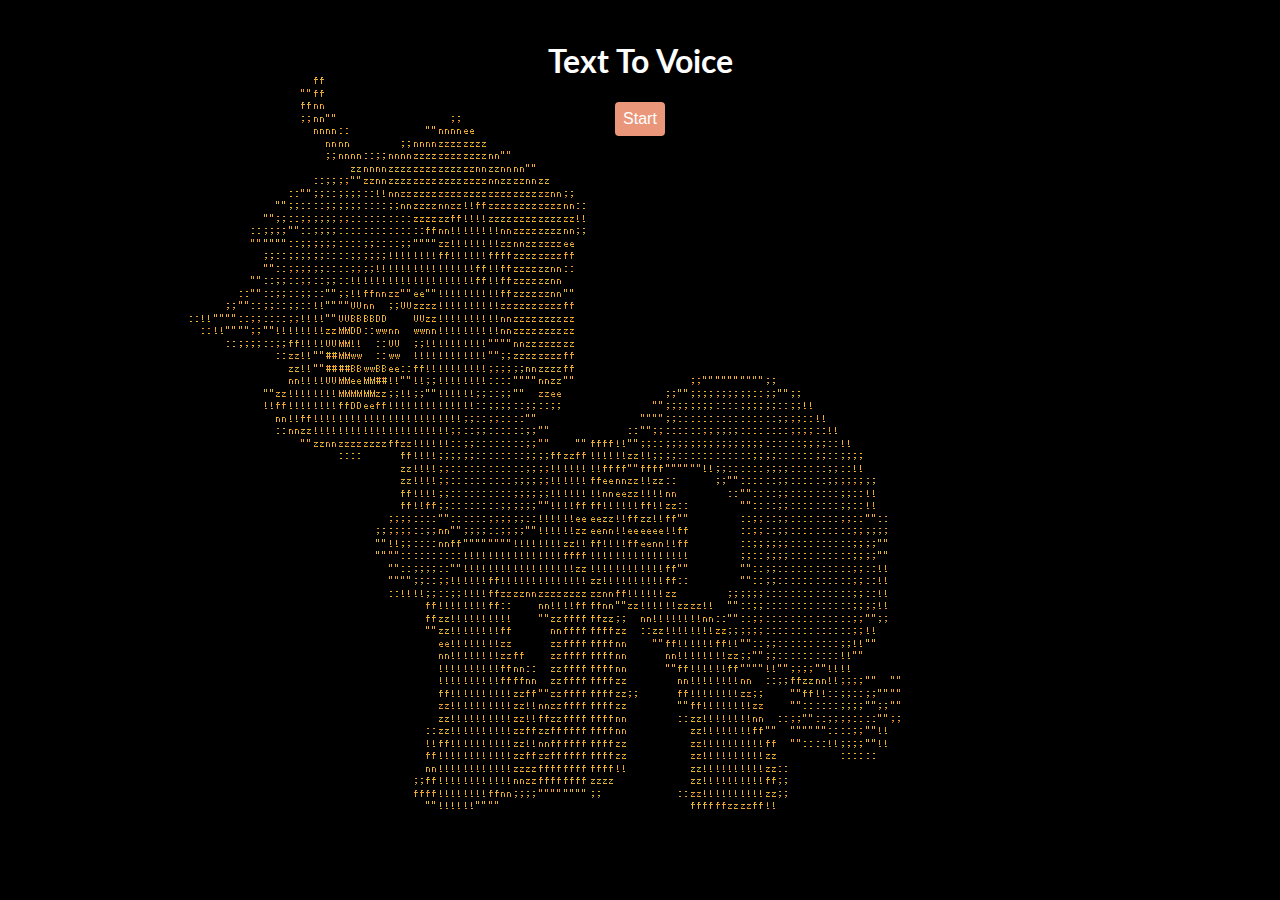
<file: tts/index.html>
<!DOCTYPE html>
<html lang="en">
  <head>
    <meta charset="UTF-8" />
    <meta name="viewport" content="width=device-width, initial-scale=1.0" />
    <meta http-equiv="X-UA-Compatible" content="ie=edge" />
    <link rel="stylesheet" href="style.css" />
    <title>Speech Text Reader</title>
  </head>
  <body>
    <div class="container">
      <h1 style="color:white;">Text To Voice </h1>
      <button id="toggle" class="btn btn-toggle">
         Start 
      </button>
      <div id="text-box" class="text-box">
        <div id="close" class="close">X</div>
        <h3>Choose Voice</h3>
        <select id="voices"></select>
        <textarea id="text" placeholder="Enter text to read..."></textarea>
        <button class="btn" id="read">Read Text</button>
      </div>
      <main></main>
    </div>

    <script src="script.js"></script>
  </body>
</html>
</file>
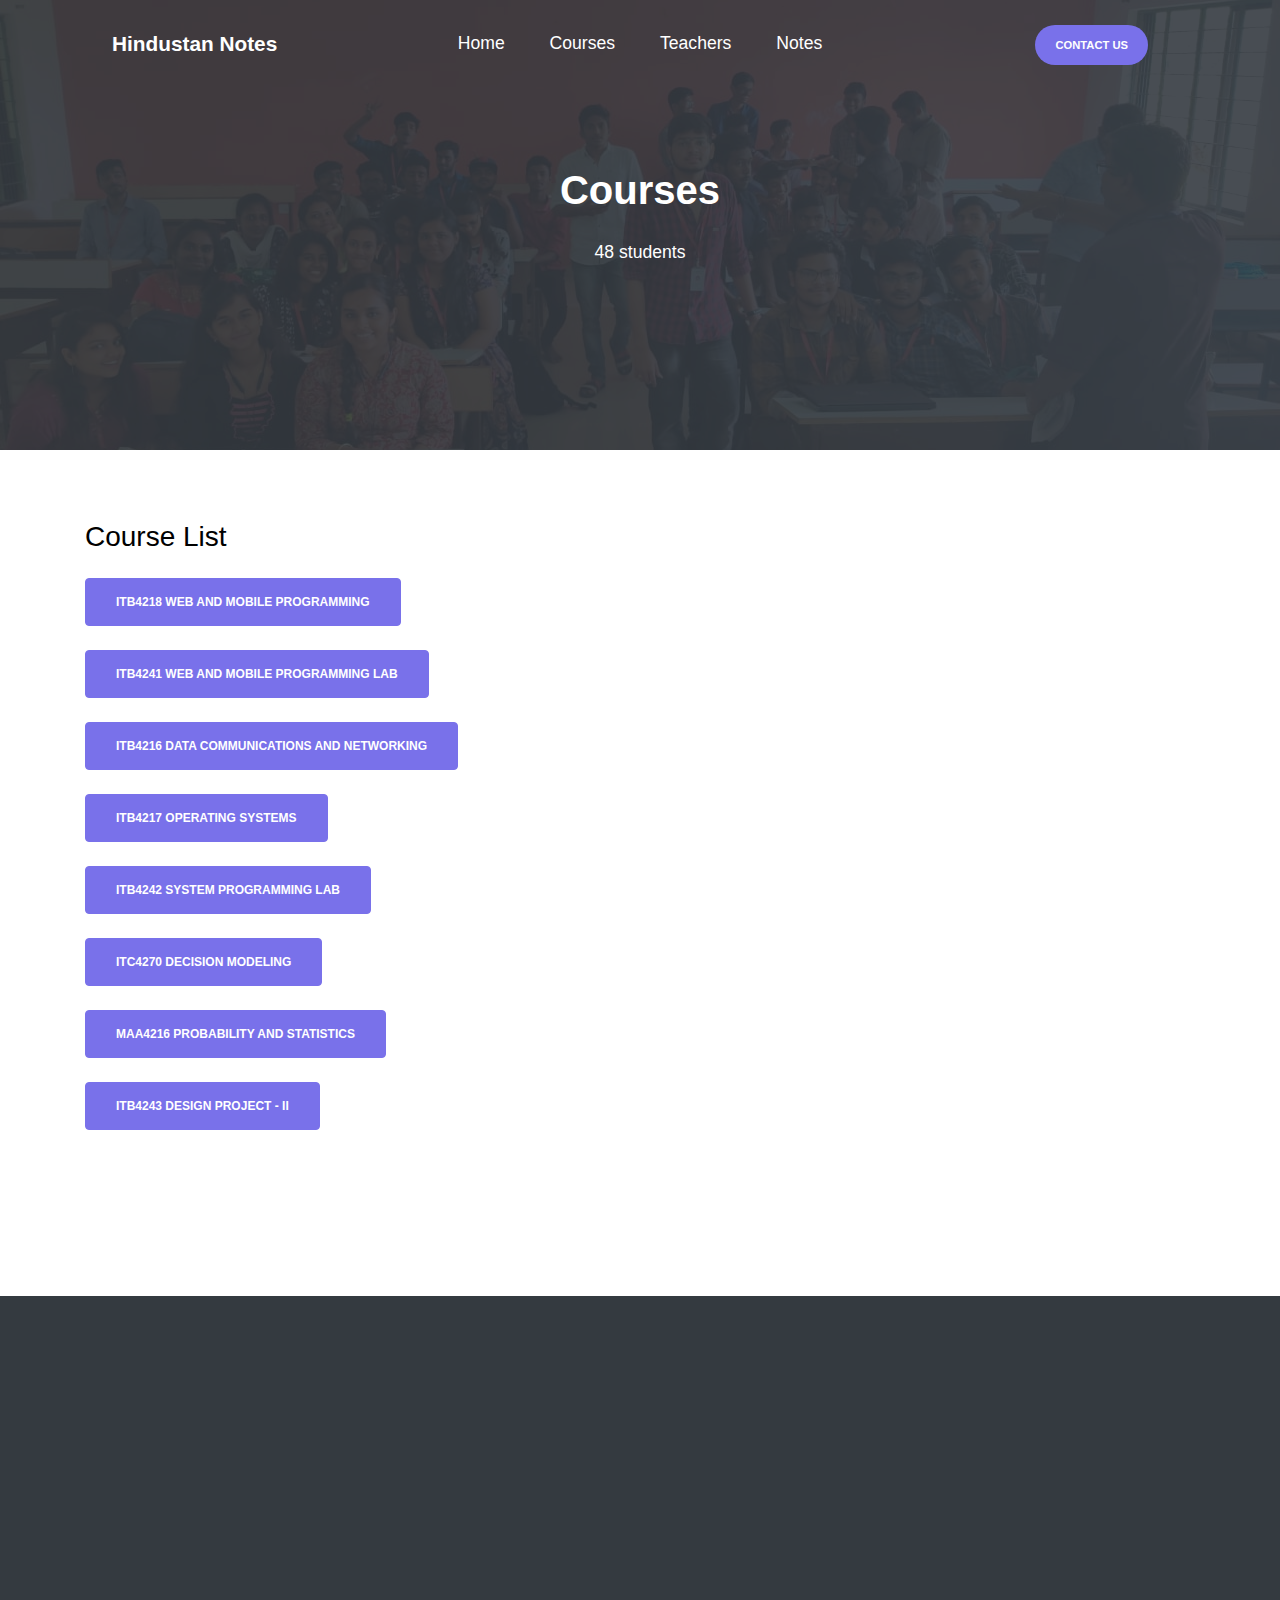
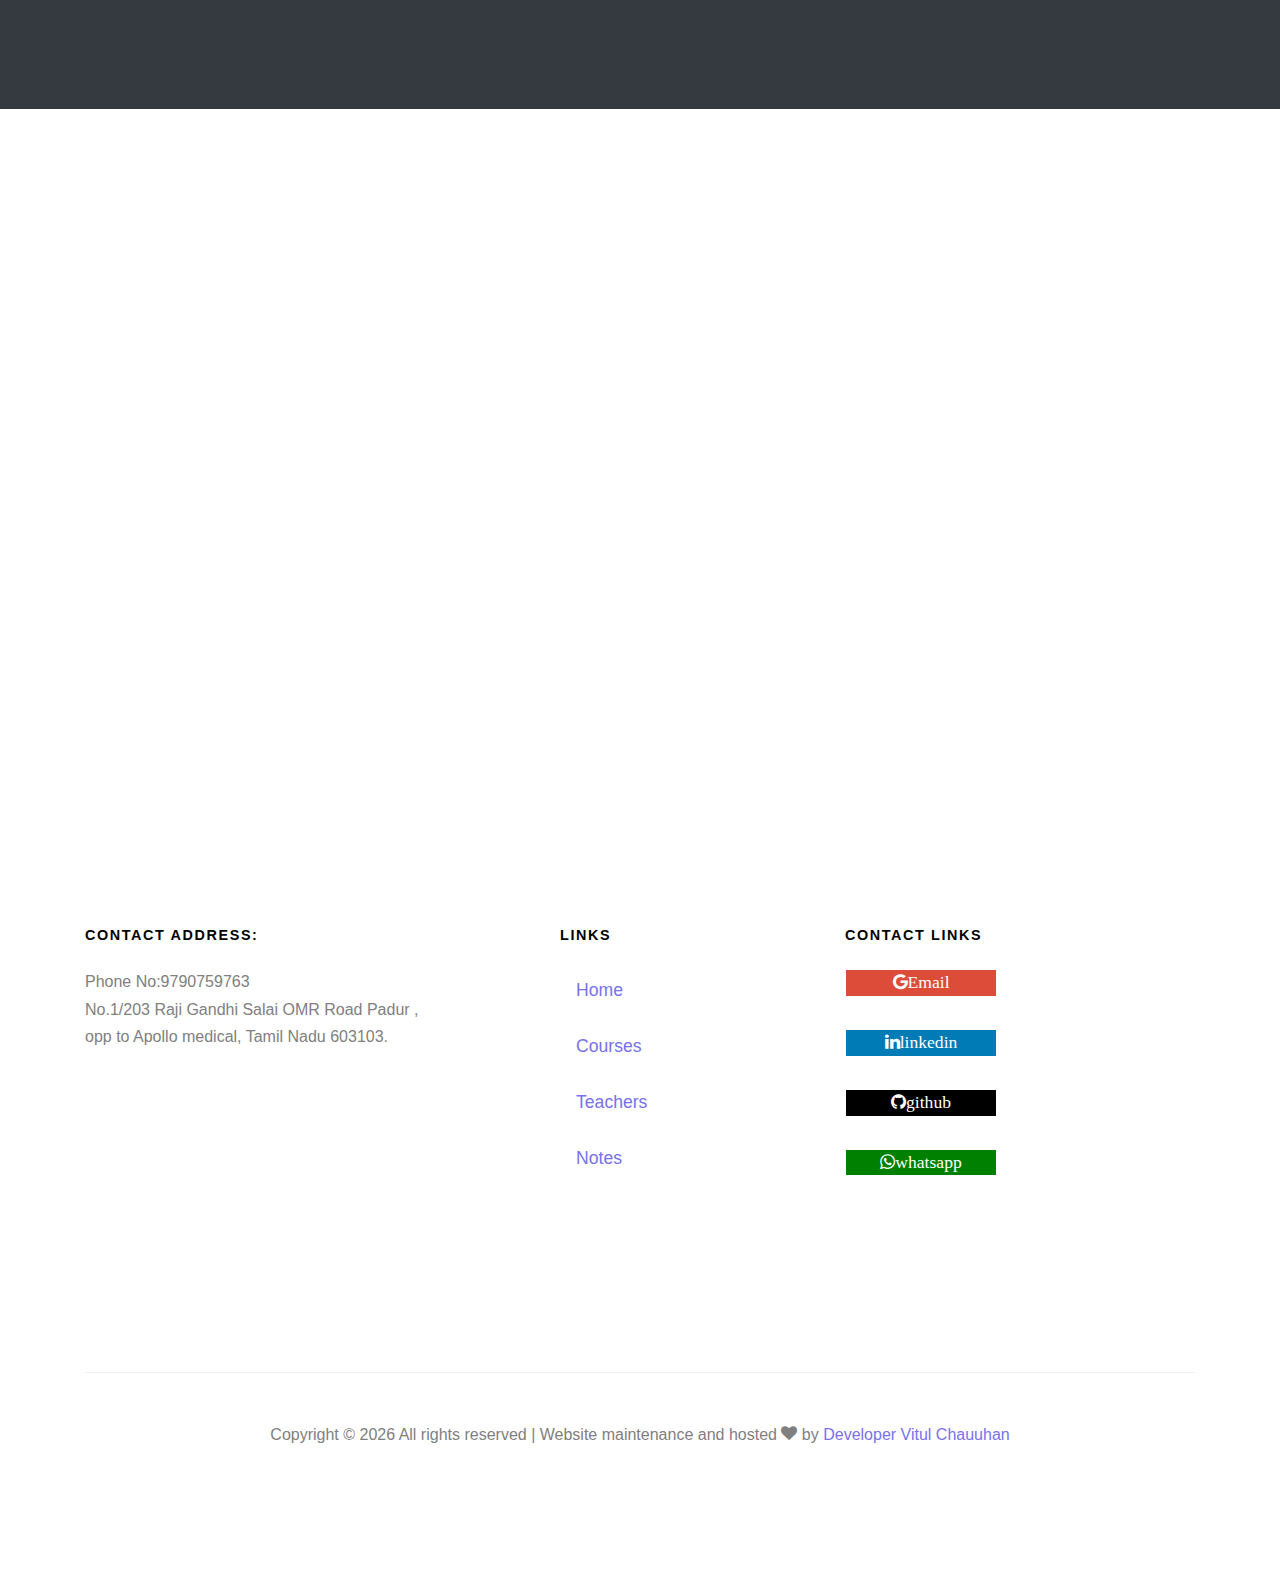
<file: login/course-single.html>
<!DOCTYPE html>
<html lang="en">

<head>
    <title>Vitul chauahn</title>
    <meta charset="utf-8">
    <meta name="viewport" content="width=device-width, initial-scale=1, shrink-to-fit=no">

    <link rel="stylesheet" href="https://cdnjs.cloudflare.com/ajax/libs/font-awesome/4.7.0/css/font-awesome.min.css">
    <!-- <link href="https://fonts.googleapis.com/css?family=Muli:300,400,700,900" rel="stylesheet"> -->
    <link rel="stylesheet" href="fonts/icomoon/style.css">
    <link rel="stylesheet" href="css/social.css">
    <link rel="stylesheet" href="css/bootstrap.min.css">
    <link rel="stylesheet" href="css/jquery-ui.css">
    <link rel="stylesheet" href="css/owl.carousel.min.css">
    <link rel="stylesheet" href="css/owl.theme.default.min.css">
    <link rel="stylesheet" href="css/owl.theme.default.min.css">

    <link rel="stylesheet" href="css/jquery.fancybox.min.css">

    <link rel="stylesheet" href="css/bootstrap-datepicker.css">

    <link rel="stylesheet" href="fonts/flaticon/font/flaticon.css">

    <link rel="stylesheet" href="css/aos.css">

    <link rel="stylesheet" href="css/style.css">

</head>

<body data-spy="scroll" data-target=".site-navbar-target" data-offset="300">

    <div class="site-wrap">

        <div class="site-mobile-menu site-navbar-target">
            <div class="site-mobile-menu-header">
                <div class="site-mobile-menu-close mt-3">
                    <span class="icon-close2 js-menu-toggle"></span>
                </div>
            </div>
            <div class="site-mobile-menu-body"></div>
        </div>

        <header class="site-navbar py-4 js-sticky-header site-navbar-target" role="banner">

            <div class="container-fluid">
                <div class="d-flex align-items-center">
                    <div class="site-logo mr-auto w-25"><a href="index.html">Hindustan Notes</a></div>

                    <div class="mx-auto text-center">
                        <nav class="site-navigation position-relative text-right" role="navigation">
                            <ul class="site-menu main-menu js-clone-nav mx-auto d-none d-lg-block  m-0 p-0">
                                <li><a href="index.html#home-section" class="nav-link">Home</a></li>
                                <li><a href="index.html#courses-section" class="nav-link">Courses</a></li>
                                <li><a href="index.html#teachers-section" class="nav-link">Teachers</a></li>
                                <li><a href="https://drive.google.com/open?id=1-RK_yjt_zxnqc1HXLVCIp598o4uAyOP6" class="nav-link">Notes</a></li>
                            </ul>
                        </nav>
                    </div>

                    <div class="ml-auto w-25">
                        <nav class="site-navigation position-relative text-right" role="navigation">
                            <ul class="site-menu main-menu site-menu-dark js-clone-nav mr-auto d-none d-lg-block m-0 p-0">
                                <li class="cta"><a href="index.html#contact" class="nav-link"><span>Contact Us</span></a></li>
                            </ul>
                        </nav>
                        <a href="#" class="d-inline-block d-lg-none site-menu-toggle js-menu-toggle text-black float-right"><span class="icon-menu h3"></span></a>
                    </div>
                </div>
            </div>

        </header>

        <div class="intro-section single-cover" id="home-section">

            <div class="slide-1 " style="background-image: url('images/hero_1.jpeg');" data-stellar-background-ratio="0.5">
                <div class="container">
                    <div class="row align-items-center">
                        <div class="col-12">
                            <div class="row justify-content-center align-items-center text-center">
                                <div class="col-lg-6">
                                    <h1 data-aos="fade-up" data-aos-delay="0"> Courses</h1>
                                    <p data-aos="fade-up" data-aos-delay="100"> <a href="#" class="text-white">48 students </a></p>
                                </div>

                            </div>
                        </div>

                    </div>
                </div>
            </div>
        </div>

        <div class="site-section">
            <div class="container">
                <div class="row">
                    <div class="col-lg-8 mb-5">

                        <div class="mb-5">
                            <h3 class="text-black">Course List</h3>
                            <p class="mb-4">

                                <p class="mt-4"><a href="https://drive.google.com/drive/folders/12pkZhwAvvFB6FSvSSVMvnRXHvwH3gKl0?usp=sharing" class="btn btn-primary">ITB4218  WEB AND MOBILE PROGRAMMING</a></p>
                                <p class="mt-4"><a href="https://drive.google.com/open?id=1TZPVUU6XNH-UteC12UvnGLkIEFbjKrmd" class="btn btn-primary">ITB4241  WEB AND MOBILE PROGRAMMING LAB</a></p>
                                <p class="mt-4"><a href="https://drive.google.com/open?id=1yCbd8oYvGjOXiKKLEgCAMfEOKxl9OaR1" class="btn btn-primary">ITB4216  DATA COMMUNICATIONS AND NETWORKING</a></p>
                                <p class="mt-4"><a href="https://drive.google.com/open?id=14XPQDWxAsvzlXw0FSzgNB594whotuy72" class="btn btn-primary">ITB4217  OPERATING SYSTEMS</a></p>
                                <p class="mt-4"><a href="https://drive.google.com/open?id=16dA09d3wPE-8zo62QO3xv6ctVSr07Zvm" class="btn btn-primary">ITB4242  SYSTEM PROGRAMMING LAB</a></p>
                                <p class="mt-4"><a href="https://drive.google.com/open?id=1Ox4BncGrOUptC2x3HPzr7stkOhrDWkJJ" class="btn btn-primary">ITC4270  DECISION MODELING</a></p>
                                <p class="mt-4"><a href="https://drive.google.com/open?id=14XPQDWxAsvzlXw0FSzgNB594whotuy72" class="btn btn-primary">MAA4216  PROBABILITY AND STATISTICS</a></p>
                                <p class="mt-4"><a href="#" class="btn btn-primary">ITB4243  DESIGN PROJECT - II</a></p>

                        </div>

                    </div>
                </div>
            </div>
        </div>

        <div class="site-section courses-title bg-dark" id="courses-section">
            <div class="container">
                <div class="row mb-5 justify-content-center">
                    <div class="col-lg-7 text-center" data-aos="fade-up" data-aos-delay="">
                        <h2 class="section-title">Courses</h2>
                    </div>
                </div>
            </div>
        </div>
        <div class="site-section courses-entry-wrap" data-aos="fade" data-aos-delay="100">
            <div class="container">
                <div class="row">

                    <div class="owl-carousel col-12 nonloop-block-14">

                        <div class="course bg-white h-100 align-self-stretch">
                            <figure class="m-0">
                                <a href="course-single.html"><img src="images/baiju.jpg" alt="Image" class="img-fluid"></a>
                            </figure>
                            <div class="course-inner-text py-4 px-4">
                                <span class="course-price">Free</span>
                                <div class="meta"><span class="icon-clock-o"></span>ITB4241</div>
                                <h3><a href="https://drive.google.com/drive/folders/1TZPVUU6XNH-UteC12UvnGLkIEFbjKrmd?usp=sharing">WEB AND MOBILE PROGRAMMING LAB</a></h3>
                                <p>By Mr. B. V. Baiju Assistant Professor III -IT/ HITS </p>
                            </div>
                            <div class="d-flex border-top stats">
                                <div class="py-3 px-4"><span class="icon-users"></span> 48 students</div>
                                <div class="py-3 px-4 w-25 ml-auto border-left"><span class="icon-chat"></span> 2</div>
                            </div>
                        </div>

                        <div class="course bg-white h-100 align-self-stretch">
                            <figure class="m-0">
                                <a href="course-single.html"><img src="images/juv.jpg" alt="Image" class="img-fluid"></a>
                            </figure>
                            <div class="course-inner-text py-4 px-4">
                                <span class="course-price">Free</span>
                                <div class="meta"><span class="icon-clock-o"></span>ITB4242 </div>
                                <h3><a href="https://drive.google.com/drive/folders/16dA09d3wPE-8zo62QO3xv6ctVSr07Zvm?usp=sharing"> SYSTEM PROGRAMMING LAB</a></h3>
                                <p> By MS JUVANNA I ASSISTANT PROFESSOR III-IT/ HITS</p>
                            </div>
                            <div class="d-flex border-top stats">
                                <div class="py-3 px-4"><span class="icon-users"></span> 48 students</div>
                                <div class="py-3 px-4 w-25 ml-auto border-left"><span class="icon-chat"></span> 2</div>
                            </div>
                        </div>

                        <div class="course bg-white h-100 align-self-stretch">
                            <figure class="m-0">
                                <a href="course-single.html"><img src="images/dm.jpg" alt="Image" class="img-fluid"></a>
                            </figure>
                            <div class="course-inner-text py-4 px-4">
                                <span class="course-price"></span>
                                <div class="meta"><span class="icon-clock-o"></span>> ITC4270 </div>
                                <h3><a href="https://drive.google.com/drive/folders/1Ox4BncGrOUptC2x3HPzr7stkOhrDWkJJ?usp=sharing">DECISION MODELING</a></h3>
                                <p> By DR SIVAKUMAR S (PROFESSOR)-IT/ HITS</p>
                            </div>
                            <div class="d-flex border-top stats">
                                <div class="py-3 px-4"><span class="icon-users"></span> 48 students</div>
                                <div class="py-3 px-4 w-25 ml-auto border-left"><span class="icon-chat"></span> 2</div>
                            </div>
                        </div>

                        <div class="course bg-white h-100 align-self-stretch">
                            <figure class="m-0">
                                <a href="course-single.html"><img src="images/math.jpg" alt="Image" class="img-fluid"></a>
                            </figure>
                            <div class="course-inner-text py-4 px-4">
                                <span class="course-price">Free</span>
                                <div class="meta"><span class="icon-clock-o"></span>>MAA4216</div>
                                <h3><a href="https://drive.google.com/drive/folders/1pfOmCAA8PTrZa-roI_qiicIj1qrVIlhb?usp=sharing">PROBABILITY AND STATISTICS</a></h3>
                                <p> By MR NITHYA RAJ R ASSISTANT PROFESSOR II-IT/ HITS</p>
                            </div>
                            <div class="d-flex border-top stats">
                                <div class="py-3 px-4"><span class="icon-users"></span> 48 students</div>
                                <div class="py-3 px-4 w-25 ml-auto border-left"><span class="icon-chat"></span> 2</div>
                            </div>
                        </div>

                        <div class="course bg-white h-100 align-self-stretch">
                            <figure class="m-0">
                                <a href="course-single.html"><img src="images/dm.jpg" alt="Image" class="img-fluid"></a>
                            </figure>
                            <div class="course-inner-text py-4 px-4">
                                <span class="course-price">Free</span>
                                <div class="meta"><span class="icon-clock-o"></span>>ITB4243 </div>
                                <h3><a href="#">DESIGN PROJECT - II</a></h3>
                                <p> By DR SIVAKUMAR S (PROFESSOR)-IT/ HITS</p>
                            </div>
                            <div class="d-flex border-top stats">
                                <div class="py-3 px-4"><span class="icon-users"></span> 48 students</div>
                                <div class="py-3 px-4 w-25 ml-auto border-left"><span class="icon-chat"></span> 2</div>
                            </div>
                        </div>

                    </div>

                </div>
                <div class="row justify-content-center">
                    <div class="col-7 text-center">
                        <button class="customPrevBtn btn btn-primary m-1">Prev</button>
                        <button class="customNextBtn btn btn-primary m-1">Next</button>
                    </div>
                </div>
            </div>
        </div>

        <footer class="footer-section bg-white" id="contact">
            <div class="container">
                <div class="row">
                    <div class="col-md-4">
                        <h3>Contact Address:</h3>
                        <p><strong> Phone No:</strong>9790759763
                            <br> No.1/203 Raji Gandhi Salai OMR Road Padur , opp to Apollo medical, Tamil Nadu 603103.</p>
                        <iframe src="https://www.google.com/maps/embed?pb=!1m14!1m8!1m3!1d15562.359669846419!2d80.223935!3d12.8051094!3m2!1i1024!2i768!4f13.1!3m3!1m2!1s0x0%3A0xdace556045e7010d!2sARUNA%20MEDICALS!5e0!3m2!1sen!2sin!4v1586908369539!5m2!1sen!2sin" width="300" height="200" frameborder="0" style="border:0;" allowfullscreen="" aria-hidden="false" tabindex="0"></iframe>

                    </div>

                    <div class="col-md-3 ml-auto">
                        <h3>Links</h3>
                        <ul class="list-unstyled footer-links">
                            <li><a href="#home-section" class="nav-link">Home</a></li>
                            <li><a href="#courses-section" class="nav-link">Courses</a></li>
                            <li><a href="#teachers-section" class="nav-link">Teachers</a></li>
                            <li><a href="https://drive.google.com/open?id=1-RK_yjt_zxnqc1HXLVCIp598o4uAyOP6" class="nav-link">Notes</a></li>
                        </ul>
                    </div>

                    <div class="col-md-4">
                        <h3>Contact Links</h3>
                        <a href="mailto:vitulchauhan1997@gmail.com" class="fa fa-google">Email</a>
                        <br>
                        <br>
                        <a href="https://in.linkedin.com/in/vitul-chauhan-b79354170?trk=people-guest_people_search-card" class="fa fa-linkedin">linkedin</a>
                        <br>
                        <br>
                        <a href="https://github.com/VitulChauhan18132023/Assigment2.github.io" class="fa fa-github">github</a>
                        <br>
                        <br>
                        <a href="https://wa.me/9790759563/?text='Do%20You%20Have%20any%20Question" class="fa fa-whatsapp">whatsapp</a>
                        <br>

                    </div>

                </div>

                <div class="row pt-5 mt-5 text-center">
                    <div class="col-md-12">
                        <div class="border-top pt-5">
                            <p>

                                Copyright &copy;
                                <script>
                                    document.write(new Date().getFullYear());
                                </script> All rights reserved | Website maintenance and hosted <i class="icon-heart" aria-hidden="true"></i> by <a href="https://vitulchauhan18132023.github.io/Resume.github.io/" target="_blank">Developer Vitul Chauuhan</a>

                            </p>
                        </div>
                    </div>

                </div>
            </div>
        </footer>

    </div>
    <!-- .site-wrap -->

    <script src="js/jquery-3.3.1.min.js"></script>
    <script src="js/jquery-migrate-3.0.1.min.js"></script>
    <script src="js/jquery-ui.js"></script>
    <script src="js/popper.min.js"></script>
    <script src="js/bootstrap.min.js"></script>
    <script src="js/owl.carousel.min.js"></script>
    <script src="js/jquery.stellar.min.js"></script>
    <script src="js/jquery.countdown.min.js"></script>
    <script src="js/bootstrap-datepicker.min.js"></script>
    <script src="js/jquery.easing.1.3.js"></script>
    <script src="js/aos.js"></script>
    <script src="js/jquery.fancybox.min.js"></script>
    <script src="js/jquery.sticky.js"></script>

    <script src="js/main.js"></script>

</body>

</html>
</file>
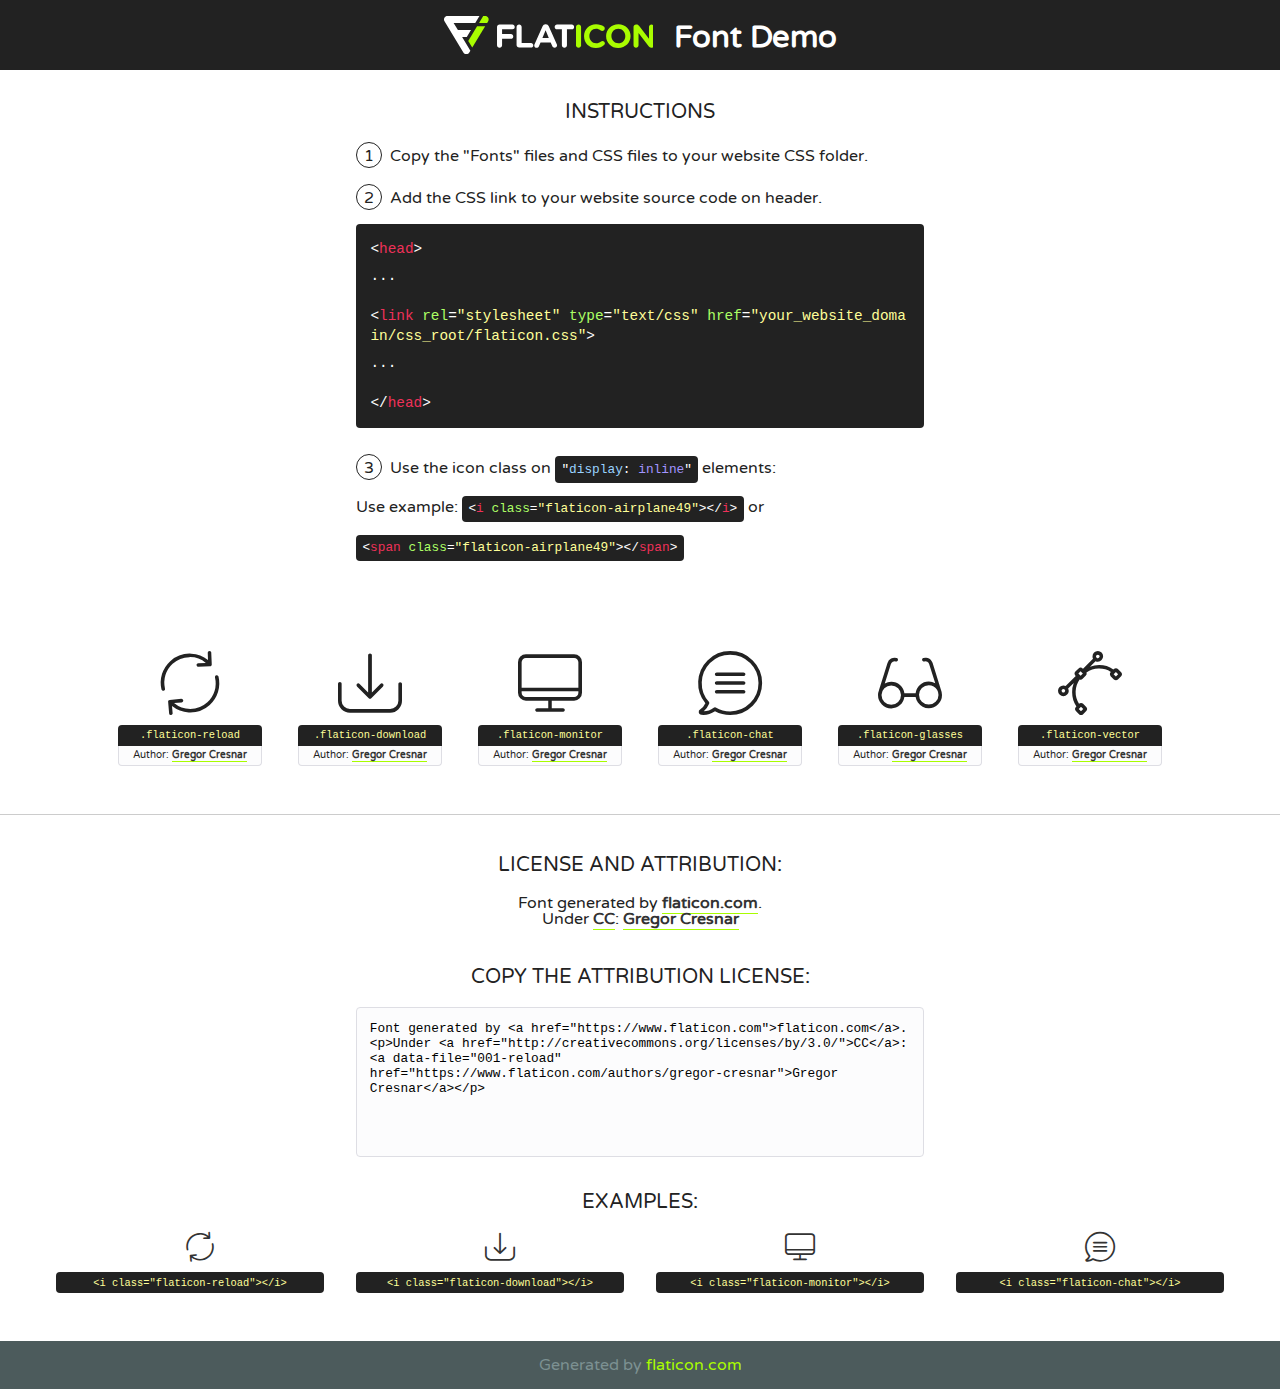
<file: login/fonts/flaticon/font/flaticon.html>
<!DOCTYPE html>
<!--
  Flaticon icon font: Flaticon
  Creation date: 21/03/2019 11:46
-->
<html>
<!DOCTYPE html>
<html>

<head>
    <title>Flaticon WebFont</title>
    <link href="http://fonts.googleapis.com/css?family=Varela+Round" rel="stylesheet" type="text/css" />
    <link rel="stylesheet" type="text/css" href="flaticon.css">
    <meta charset="UTF-8">
    <style>
    html, body, div, span, applet, object, iframe,
    h1, h2, h3, h4, h5, h6, p, blockquote, pre,
    a, abbr, acronym, address, big, cite, code,
    del, dfn, em, img, ins, kbd, q, s, samp,
    small, strike, strong, sub, sup, tt, var,
    b, u, i, center,
    dl, dt, dd, ol, ul, li,
    fieldset, form, label, legend,
    table, caption, tbody, tfoot, thead, tr, th, td,
    article, aside, canvas, details, embed, 
    figure, figcaption, footer, header, hgroup, 
    menu, nav, output, ruby, section, summary,
    time, mark, audio, video {
        margin: 0;
        padding: 0;
        border: 0;
        font-size: 100%;
        font: inherit;
        vertical-align: baseline;
    }
    /* HTML5 display-role reset for older browsers */
    article, aside, details, figcaption, figure, 
    footer, header, hgroup, menu, nav, section {
        display: block;
    }
    body {
        line-height: 1;
    }
    ol, ul {
        list-style: none;
    }
    blockquote, q {
        quotes: none;
    }
    blockquote:before, blockquote:after,
    q:before, q:after {
        content: '';
        content: none;
    }
    table {
        border-collapse: collapse;
        border-spacing: 0;
    }
    body {
        font-family: 'Varela Round', Helvetica, Arial, sans-serif;
        font-size: 16px;
        color: #222;
    }
    a {
        color: #333;
        border-bottom: 1px solid #a9fd00;
        font-weight: bold;
        text-decoration: none;
    }
    * {
        -moz-box-sizing: border-box;
        -webkit-box-sizing: border-box;
        box-sizing: border-box;
        margin: 0;
        padding: 0;
    }
    [class^="flaticon-"]:before, [class*=" flaticon-"]:before, [class^="flaticon-"]:after, [class*=" flaticon-"]:after {
        font-family: Flaticon;
        font-size: 30px;
        font-style: normal;
        margin-left: 20px;
        color: #333;
    }
    .wrapper {
        max-width: 600px;
        margin: auto;
        padding: 0 1em;
    }
    .title {
        font-size: 1.25em;
        text-align: center;
        margin-bottom: 1em;
        text-transform: uppercase;
    }
    header {
        text-align: center;
        background-color: #222;
        color: #fff;
        padding: 1em;
    }
    header .logo {
        width: 210px;
        height: 38px;
        display: inline-block;
        vertical-align: middle;
        margin-right: 1em;
        border: none;
    }
    header strong {
        font-size: 1.95em;
        font-weight: bold;
        vertical-align: middle;
        margin-top: 5px;
        display: inline-block;
    }
    .demo {
        margin: 2em auto;
        line-height: 1.25em;
    }
    .demo ul li {
        margin-bottom: 1em;
    }
    .demo ul li .num {
        color: #222;
        border-radius: 20px;
        display: inline-block;
        width: 26px;
        padding: 3px;
        height: 26px;
        text-align: center;
        margin-right: 0.5em;
        border: 1px solid #222;
    }
    .demo ul li code {
        background-color: #222;
        border-radius: 4px;
        padding: 0.25em 0.5em;
        display: inline-block;
        color: #fff;
        font-family: Consolas,Monaco,Lucida Console,Liberation Mono,DejaVu Sans Mono,Bitstream Vera Sans Mono,Courier New, monospace;
        font-weight: lighter;
        margin-top: 1em;
        font-size: 0.8em;
        word-break: break-all;
    }
    .demo ul li code.big {
        padding: 1em;
        font-size: 0.9em;
    }
    .demo ul li code .red {
        color: #EF3159;
    }
    .demo ul li code .green {
        color: #ACFF65;
    }
    .demo ul li code .yellow {
        color: #FFFF99;
    }
    .demo ul li code .blue {
        color: #99D3FF;
    }
    .demo ul li code .purple {
        color: #A295FF;
    }
    .demo ul li code .dots {
        margin-top: 0.5em;
        display: block;
    }
    #glyphs {
        border-bottom: 1px solid #ccc;
        padding: 2em 0;
        text-align: center;
    }
    .glyph {
        display: inline-block;
        width: 9em;
        margin: 1em;
        text-align: center;
        vertical-align: top;
        background: #FFF;
    }
    .glyph .glyph-icon {
        padding: 10px;
        display: block;
        font-family:"Flaticon";
        font-size: 64px;
        line-height: 1;
    }
    .glyph .glyph-icon:before {
        font-size: 64px;
        color: #222;
        margin-left: 0;
    }
    .class-name {
        font-size: 0.65em;
        background-color: #222;
        color: #fff;
        border-radius: 4px 4px 0 0;
        padding: 0.5em;
        color: #FFFF99;
        font-family: Consolas,Monaco,Lucida Console,Liberation Mono,DejaVu Sans Mono,Bitstream Vera Sans Mono,Courier New, monospace;
    }
    .author-name {
        font-size: 0.6em;
        background-color: #fcfcfd;
        border: 1px solid #DEDEE4;
        border-top: 0;
        border-radius: 0 0 4px 4px;
        padding: 0.5em;
    }
    .class-name:last-child {
        font-size: 10px;
        color:#888;
    }
    .class-name:last-child a {
        font-size: 10px;
        color:#555;
    }
    .class-name:last-child a:hover {
        color:#a9fd00;
    }
    .glyph > input {
        display: block;
        width: 100px;
        margin: 5px auto;
        text-align: center;
        font-size: 12px;
        cursor: text;
    }
    .glyph > input.icon-input {
        font-family:"Flaticon";
        font-size: 16px;
        margin-bottom: 10px;
    }
    .attribution .title {
        margin-top: 2em;
    }
    .attribution textarea {
        background-color: #fcfcfd;
        padding: 1em;
        border: none;
        box-shadow: none;
        border: 1px solid #DEDEE4;
        border-radius: 4px;
        resize: none;
        width: 100%;
        height: 150px;
        font-size: 0.8em;
        font-family: Consolas,Monaco,Lucida Console,Liberation Mono,DejaVu Sans Mono,Bitstream Vera Sans Mono,Courier New, monospace;
        -webkit-appearance: none;
    }
    .iconsuse {
        margin: 2em auto;
        text-align: center;
        max-width: 1200px;
    }
    .iconsuse:after {
        content: '';
        display: table;
        clear: both;
    }
    .iconsuse .image {
        float: left;
        width: 25%;
        padding: 0 1em;
    }
    .iconsuse .image p {
        margin-bottom: 1em;
    }
    .iconsuse .image span {
        display: block;
        font-size: 0.65em;
        background-color: #222;
        color: #fff;
        border-radius: 4px;
        padding: 0.5em;
        color: #FFFF99;
        margin-top: 1em;
        font-family: Consolas,Monaco,Lucida Console,Liberation Mono,DejaVu Sans Mono,Bitstream Vera Sans Mono,Courier New, monospace;
    }
    #footer {
        text-align: center;
        background-color: #4C5B5C;
        color: #7c9192;
        padding: 1em;
    }
    #footer a {
        border: none;
        color: #a9fd00;
        font-weight: normal;
    }
    @media (max-width: 960px) {
        .iconsuse .image {
            width: 50%;
        }
    }
    @media (max-width: 560px) {
        .iconsuse .image {
            width: 100%;
        }
    }
    </style>
</head>

<body class="characters-off">

    <header>
        <a href="https://www.flaticon.com" target="_blank" class="logo">
            <svg version="1.1" xmlns="http://www.w3.org/2000/svg" xmlns:xlink="http://www.w3.org/1999/xlink" xmlns:a="http://ns.adobe.com/AdobeSVGViewerExtensions/3.0/" viewBox="0 0 560.875 102.036" enable-background="new 0 0 560.875 102.036" xml:space="preserve">
                <defs>
                </defs>
                <g>
                    <g class="letters">
                        <path fill="#ffffff" d="M141.596,29.675c0-3.777,2.985-6.767,6.764-6.767h34.438c3.426,0,6.15,2.728,6.15,6.15
                        c0,3.43-2.724,6.149-6.15,6.149h-27.674v13.091h23.719c3.429,0,6.151,2.724,6.151,6.15c0,3.43-2.723,6.149-6.151,6.149h-23.719
                        v17.574c0,3.773-2.986,6.761-6.764,6.761c-3.779,0-6.764-2.989-6.764-6.761V29.675z"></path>
                        <path fill="#ffffff" d="M193.844,29.149c0-3.781,2.985-6.767,6.764-6.767c3.776,0,6.763,2.985,6.763,6.767v42.957h25.039
                        c3.426,0,6.149,2.726,6.149,6.153c0,3.425-2.723,6.15-6.149,6.15h-31.802c-3.779,0-6.764-2.986-6.764-6.768V29.149z"></path>
                        <path fill="#ffffff" d="M241.891,75.71l21.438-48.407c1.492-3.341,4.215-5.357,7.906-5.357h0.792
                        c3.686,0,6.323,2.017,7.815,5.357l21.439,48.407c0.436,0.967,0.701,1.845,0.701,2.723c0,3.602-2.809,6.501-6.414,6.501
                        c-3.161,0-5.269-1.845-6.499-4.655l-4.132-9.661h-27.059l-4.301,10.102c-1.144,2.631-3.426,4.214-6.237,4.214
                        c-3.517,0-6.24-2.81-6.24-6.325C241.1,77.64,241.451,76.677,241.891,75.71z M279.932,58.666l-8.521-20.297l-8.526,20.297H279.932
                        z"></path>
                        <path fill="#ffffff" d="M314.864,35.387H301.86c-3.429,0-6.239-2.813-6.239-6.238c0-3.429,2.811-6.24,6.239-6.24h39.533
                        c3.426,0,6.237,2.811,6.237,6.24c0,3.425-2.811,6.238-6.237,6.238h-13.001v42.785c0,3.773-2.99,6.761-6.764,6.761
                        c-3.779,0-6.764-2.989-6.764-6.761V35.387z"></path>
                        <path fill="#A9FD00" d="M352.615,29.149c0-3.781,2.985-6.767,6.767-6.767c3.774,0,6.761,2.985,6.761,6.767v49.024
                        c0,3.773-2.987,6.761-6.761,6.761c-3.781,0-6.767-2.989-6.767-6.761V29.149z"></path>
                        <path fill="#A9FD00" d="M374.132,53.836v-0.179c0-17.481,13.178-31.801,32.065-31.801c9.22,0,15.459,2.458,20.557,6.238
                        c1.402,1.054,2.637,2.985,2.637,5.357c0,3.692-2.985,6.59-6.681,6.59c-1.845,0-3.071-0.702-4.044-1.319
                        c-3.776-2.813-7.729-4.393-12.562-4.393c-10.364,0-17.831,8.611-17.831,19.154v0.173c0,10.542,7.291,19.329,17.831,19.329
                        c5.715,0,9.492-1.756,13.359-4.834c1.049-0.874,2.458-1.491,4.039-1.491c3.429,0,6.325,2.813,6.325,6.236
                        c0,2.106-1.056,3.78-2.282,4.834c-5.539,4.834-12.036,7.733-21.878,7.733C387.572,85.464,374.132,71.493,374.132,53.836z"></path>
                        <path fill="#A9FD00" d="M433.009,53.836v-0.179c0-17.481,13.79-31.801,32.766-31.801c18.981,0,32.592,14.143,32.592,31.628v0.173
                        c0,17.483-13.785,31.807-32.769,31.807C446.625,85.464,433.009,71.32,433.009,53.836z M484.224,53.836v-0.179
                        c0-10.539-7.725-19.326-18.626-19.326c-10.893,0-18.449,8.611-18.449,19.154v0.173c0,10.542,7.73,19.329,18.626,19.329
                        C476.676,72.986,484.224,64.378,484.224,53.836z"></path>
                        <path fill="#A9FD00" d="M506.233,29.321c0-3.774,2.99-6.763,6.767-6.763h1.401c3.252,0,5.183,1.583,7.029,3.953l26.093,34.265
                        V29.059c0-3.692,2.99-6.677,6.681-6.677c3.683,0,6.671,2.985,6.671,6.677v48.934c0,3.78-2.987,6.765-6.764,6.765h-0.436
                        c-3.257,0-5.188-1.581-7.034-3.953l-27.056-35.492v32.944c0,3.687-2.985,6.676-6.678,6.676c-3.683,0-6.673-2.989-6.673-6.676
                        V29.321z"></path>
                    </g>
                    <g class="insignia">
                        <path fill="#ffffff" d="M48.372,56.137h12.517l11.156-18.537H37.186L25.688,18.539h57.825L94.668,0H9.271
                        C5.925,0,2.842,1.801,1.198,4.716c-1.644,2.907-1.593,6.482,0.134,9.343l50.38,83.501c1.678,2.781,4.689,4.476,7.938,4.476
                        c3.246,0,6.257-1.695,7.935-4.476l2.898-4.804L48.372,56.137z"></path>
                        <g class="i">
                            <path fill="#A9FD00" d="M93.575,18.539h0.031v0.004l21.652,0.004l2.705-4.488c1.727-2.861,1.778-6.436,0.133-9.343
                            C116.454,1.801,113.371,0,110.026,0h-5.294L93.575,18.539z"></path>
                            <polygon fill="#A9FD00" points="88.291,27.356 64.725,66.486 75.519,84.404 109.942,27.356"></polygon>
                        </g>
                    </g>
                </g>
            </svg>
        </a>
        <strong>Font Demo</strong>
    </header>


    <section class="demo wrapper">

        <p class="title">Instructions</p>

        <ul>
            <li>
                <span class="num">1</span>Copy the "Fonts" files and CSS files to your website CSS folder.
            </li>
            <li>
                <span class="num">2</span>Add the CSS link to your website source code on header.
                <code class="big">
                    &lt;<span class="red">head</span>&gt;
                    <br/><span class="dots">...</span>
                    <br/>&lt;<span class="red">link</span> <span class="green">rel</span>=<span class="yellow">"stylesheet"</span> <span class="green">type</span>=<span class="yellow">"text/css"</span> <span class="green">href</span>=<span class="yellow">"your_website_domain/css_root/flaticon.css"</span>&gt;
                    <br/><span class="dots">...</span>
                    <br/>&lt;/<span class="red">head</span>&gt;
                </code>
            </li>

            <li>
                <p>
                    <span class="num">3</span>Use the icon class on <code>"<span class="blue">display</span>:<span class="purple"> inline</span>"</code> elements:
                    <br />
                    Use example: <code>&lt;<span class="red">i</span> <span class="green">class</span>=<span class="yellow">&quot;flaticon-airplane49&quot;</span>&gt;&lt;/<span class="red">i</span>&gt;</code> or <code>&lt;<span class="red">span</span> <span class="green">class</span>=<span class="yellow">&quot;flaticon-airplane49&quot;</span>&gt;&lt;/<span class="red">span</span>&gt;</code>
            </li>
        </ul>

    </section>




   <section id="glyphs">          
    
      
        <div class="glyph"><div class="glyph-icon flaticon-reload"></div>
            <div class="class-name">.flaticon-reload</div>
            <div class="author-name">Author: <a data-file="001-reload" href="https://www.flaticon.com/authors/gregor-cresnar">Gregor Cresnar</a> </div> 
        </div>        
        
        <div class="glyph"><div class="glyph-icon flaticon-download"></div>
            <div class="class-name">.flaticon-download</div>
            <div class="author-name">Author: <a data-file="002-download" href="https://www.flaticon.com/authors/gregor-cresnar">Gregor Cresnar</a> </div> 
        </div>        
        
        <div class="glyph"><div class="glyph-icon flaticon-monitor"></div>
            <div class="class-name">.flaticon-monitor</div>
            <div class="author-name">Author: <a data-file="003-monitor" href="https://www.flaticon.com/authors/gregor-cresnar">Gregor Cresnar</a> </div> 
        </div>        
        
        <div class="glyph"><div class="glyph-icon flaticon-chat"></div>
            <div class="class-name">.flaticon-chat</div>
            <div class="author-name">Author: <a data-file="004-chat" href="https://www.flaticon.com/authors/gregor-cresnar">Gregor Cresnar</a> </div> 
        </div>        
        
        <div class="glyph"><div class="glyph-icon flaticon-glasses"></div>
            <div class="class-name">.flaticon-glasses</div>
            <div class="author-name">Author: <a data-file="005-glasses" href="https://www.flaticon.com/authors/gregor-cresnar">Gregor Cresnar</a> </div> 
        </div>        
        
        <div class="glyph"><div class="glyph-icon flaticon-vector"></div>
            <div class="class-name">.flaticon-vector</div>
            <div class="author-name">Author: <a data-file="006-vector" href="https://www.flaticon.com/authors/gregor-cresnar">Gregor Cresnar</a> </div> 
        </div>        
        

    </section>



    <section class="attribution wrapper"   style="text-align:center;">

      <div class="title">License and attribution:</div><div class="attrDiv">Font generated by <a href="https://www.flaticon.com">flaticon.com</a>. <div><p>Under <a href="http://creativecommons.org/licenses/by/3.0/">CC</a>: <a data-file="001-reload" href="https://www.flaticon.com/authors/gregor-cresnar">Gregor Cresnar</a></p>  </div>
      </div>
      <div class="title">Copy the Attribution License:</div>

    <textarea onclick="this.focus();this.select();">Font generated by &lt;a href=&quot;https://www.flaticon.com&quot;&gt;flaticon.com&lt;/a&gt;. <p>Under <a href="http://creativecommons.org/licenses/by/3.0/">CC</a>: <a data-file="001-reload" href="https://www.flaticon.com/authors/gregor-cresnar">Gregor Cresnar</a></p>  
     </textarea>

    </section>

    <section class="iconsuse">

          <div class="title">Examples:</div>            
             
            <div class="image">
                <p>
                    <i class="glyph-icon flaticon-reload"></i> 
                    <span>&lt;i class=&quot;flaticon-reload&quot;&gt;&lt;/i&gt;</span>
                </p>
            </div>
            
            <div class="image">
                <p>
                    <i class="glyph-icon flaticon-download"></i> 
                    <span>&lt;i class=&quot;flaticon-download&quot;&gt;&lt;/i&gt;</span>
                </p>
            </div>
            
            <div class="image">
                <p>
                    <i class="glyph-icon flaticon-monitor"></i> 
                    <span>&lt;i class=&quot;flaticon-monitor&quot;&gt;&lt;/i&gt;</span>
                </p>
            </div>
            
            <div class="image">
                <p>
                    <i class="glyph-icon flaticon-chat"></i> 
                    <span>&lt;i class=&quot;flaticon-chat&quot;&gt;&lt;/i&gt;</span>
                </p>
            </div>
                       
        </div>
                            
    </section>

<div id="footer">
    <div>Generated by <a href="https://www.flaticon.com">flaticon.com</a>
    </div>
</div>



</body>
</html>
</file>
<file: drawing/style.css>
@import url('https://fonts.googleapis.com/css2?family=Roboto:wght@400;700&display=swap');

* {
  box-sizing: border-box;
}

body {
  background-image: url("1.jpg");
  font-family: 'Roboto', sans-serif;
  display: flex;
  flex-direction: column;
  align-items: center;
  justify-content: center;
  height: 100vh;
  margin: 0;
}

canvas {
  border: 2px solid steelblue;
}

.toolbox {
  background-color: steelblue;
  border: 1px solid slateblue;
  display: flex;
  width: 804px;
  padding: 1rem;
}

.toolbox > * {
  background-color: #fff;
  border: none;
  display: inline-flex;
  align-items: center;
  justify-content: center;
  font-size: 2rem;
  height: 50px;
  width: 50px;
  margin: 0.25rem;
  padding: 0.25rem;
  cursor: pointer;
}

.toolbox > *:last-child {
  margin-left: auto;
}
</file>
<file: login/fonts/icomoon/style.css>
@font-face {
  font-family: 'icomoon';
  src:  url('fonts/icomoon.eot?10si43');
  src:  url('fonts/icomoon.eot?10si43#iefix') format('embedded-opentype'),
    url('fonts/icomoon.ttf?10si43') format('truetype'),
    url('fonts/icomoon.woff?10si43') format('woff'),
    url('fonts/icomoon.svg?10si43#icomoon') format('svg');
  font-weight: normal;
  font-style: normal;
}

[class^="icon-"], [class*=" icon-"] {
  /* use !important to prevent issues with browser extensions that change fonts */
  font-family: 'icomoon' !important;
  speak: none;
  font-style: normal;
  font-weight: normal;
  font-variant: normal;
  text-transform: none;
  line-height: 1;

  /* Better Font Rendering =========== */
  -webkit-font-smoothing: antialiased;
  -moz-osx-font-smoothing: grayscale;
}

.icon-asterisk:before {
  content: "\f069";
}
.icon-plus:before {
  content: "\f067";
}
.icon-question:before {
  content: "\f128";
}
.icon-minus:before {
  content: "\f068";
}
.icon-glass:before {
  content: "\f000";
}
.icon-music:before {
  content: "\f001";
}
.icon-search:before {
  content: "\f002";
}
.icon-envelope-o:before {
  content: "\f003";
}
.icon-heart:before {
  content: "\f004";
}
.icon-star:before {
  content: "\f005";
}
.icon-star-o:before {
  content: "\f006";
}
.icon-user:before {
  content: "\f007";
}
.icon-film:before {
  content: "\f008";
}
.icon-th-large:before {
  content: "\f009";
}
.icon-th:before {
  content: "\f00a";
}
.icon-th-list:before {
  content: "\f00b";
}
.icon-check:before {
  content: "\f00c";
}
.icon-close:before {
  content: "\f00d";
}
.icon-remove:before {
  content: "\f00d";
}
.icon-times:before {
  content: "\f00d";
}
.icon-search-plus:before {
  content: "\f00e";
}
.icon-search-minus:before {
  content: "\f010";
}
.icon-power-off:before {
  content: "\f011";
}
.icon-signal:before {
  content: "\f012";
}
.icon-cog:before {
  content: "\f013";
}
.icon-gear:before {
  content: "\f013";
}
.icon-trash-o:before {
  content: "\f014";
}
.icon-home:before {
  content: "\f015";
}
.icon-file-o:before {
  content: "\f016";
}
.icon-clock-o:before {
  content: "\f017";
}
.icon-road:before {
  content: "\f018";
}
.icon-download:before {
  content: "\f019";
}
.icon-arrow-circle-o-down:before {
  content: "\f01a";
}
.icon-arrow-circle-o-up:before {
  content: "\f01b";
}
.icon-inbox:before {
  content: "\f01c";
}
.icon-play-circle-o:before {
  content: "\f01d";
}
.icon-repeat:before {
  content: "\f01e";
}
.icon-rotate-right:before {
  content: "\f01e";
}
.icon-refresh:before {
  content: "\f021";
}
.icon-list-alt:before {
  content: "\f022";
}
.icon-lock:before {
  content: "\f023";
}
.icon-flag:before {
  content: "\f024";
}
.icon-headphones:before {
  content: "\f025";
}
.icon-volume-off:before {
  content: "\f026";
}
.icon-volume-down:before {
  content: "\f027";
}
.icon-volume-up:before {
  content: "\f028";
}
.icon-qrcode:before {
  content: "\f029";
}
.icon-barcode:before {
  content: "\f02a";
}
.icon-tag:before {
  content: "\f02b";
}
.icon-tags:before {
  content: "\f02c";
}
.icon-book:before {
  content: "\f02d";
}
.icon-bookmark:before {
  content: "\f02e";
}
.icon-print:before {
  content: "\f02f";
}
.icon-camera:before {
  content: "\f030";
}
.icon-font:before {
  content: "\f031";
}
.icon-bold:before {
  content: "\f032";
}
.icon-italic:before {
  content: "\f033";
}
.icon-text-height:before {
  content: "\f034";
}
.icon-text-width:before {
  content: "\f035";
}
.icon-align-left:before {
  content: "\f036";
}
.icon-align-center:before {
  content: "\f037";
}
.icon-align-right:before {
  content: "\f038";
}
.icon-align-justify:before {
  content: "\f039";
}
.icon-list:before {
  content: "\f03a";
}
.icon-dedent:before {
  content: "\f03b";
}
.icon-outdent:before {
  content: "\f03b";
}
.icon-indent:before {
  content: "\f03c";
}
.icon-video-camera:before {
  content: "\f03d";
}
.icon-image:before {
  content: "\f03e";
}
.icon-photo:before {
  content: "\f03e";
}
.icon-picture-o:before {
  content: "\f03e";
}
.icon-pencil:before {
  content: "\f040";
}
.icon-map-marker:before {
  content: "\f041";
}
.icon-adjust:before {
  content: "\f042";
}
.icon-tint:before {
  content: "\f043";
}
.icon-edit:before {
  content: "\f044";
}
.icon-pencil-square-o:before {
  content: "\f044";
}
.icon-share-square-o:before {
  content: "\f045";
}
.icon-check-square-o:before {
  content: "\f046";
}
.icon-arrows:before {
  content: "\f047";
}
.icon-step-backward:before {
  content: "\f048";
}
.icon-fast-backward:before {
  content: "\f049";
}
.icon-backward:before {
  content: "\f04a";
}
.icon-play:before {
  content: "\f04b";
}
.icon-pause:before {
  content: "\f04c";
}
.icon-stop:before {
  content: "\f04d";
}
.icon-forward:before {
  content: "\f04e";
}
.icon-fast-forward:before {
  content: "\f050";
}
.icon-step-forward:before {
  content: "\f051";
}
.icon-eject:before {
  content: "\f052";
}
.icon-chevron-left:before {
  content: "\f053";
}
.icon-chevron-right:before {
  content: "\f054";
}
.icon-plus-circle:before {
  content: "\f055";
}
.icon-minus-circle:before {
  content: "\f056";
}
.icon-times-circle:before {
  content: "\f057";
}
.icon-check-circle:before {
  content: "\f058";
}
.icon-question-circle:before {
  content: "\f059";
}
.icon-info-circle:before {
  content: "\f05a";
}
.icon-crosshairs:before {
  content: "\f05b";
}
.icon-times-circle-o:before {
  content: "\f05c";
}
.icon-check-circle-o:before {
  content: "\f05d";
}
.icon-ban:before {
  content: "\f05e";
}
.icon-arrow-left:before {
  content: "\f060";
}
.icon-arrow-right:before {
  content: "\f061";
}
.icon-arrow-up:before {
  content: "\f062";
}
.icon-arrow-down:before {
  content: "\f063";
}
.icon-mail-forward:before {
  content: "\f064";
}
.icon-share:before {
  content: "\f064";
}
.icon-expand:before {
  content: "\f065";
}
.icon-compress:before {
  content: "\f066";
}
.icon-exclamation-circle:before {
  content: "\f06a";
}
.icon-gift:before {
  content: "\f06b";
}
.icon-leaf:before {
  content: "\f06c";
}
.icon-fire:before {
  content: "\f06d";
}
.icon-eye:before {
  content: "\f06e";
}
.icon-eye-slash:before {
  content: "\f070";
}
.icon-exclamation-triangle:before {
  content: "\f071";
}
.icon-warning:before {
  content: "\f071";
}
.icon-plane:before {
  content: "\f072";
}
.icon-calendar:before {
  content: "\f073";
}
.icon-random:before {
  content: "\f074";
}
.icon-comment:before {
  content: "\f075";
}
.icon-magnet:before {
  content: "\f076";
}
.icon-chevron-up:before {
  content: "\f077";
}
.icon-chevron-down:before {
  content: "\f078";
}
.icon-retweet:before {
  content: "\f079";
}
.icon-shopping-cart:before {
  content: "\f07a";
}
.icon-folder:before {
  content: "\f07b";
}
.icon-folder-open:before {
  content: "\f07c";
}
.icon-arrows-v:before {
  content: "\f07d";
}
.icon-arrows-h:before {
  content: "\f07e";
}
.icon-bar-chart:before {
  content: "\f080";
}
.icon-bar-chart-o:before {
  content: "\f080";
}
.icon-twitter-square:before {
  content: "\f081";
}
.icon-facebook-square:before {
  content: "\f082";
}
.icon-camera-retro:before {
  content: "\f083";
}
.icon-key:before {
  content: "\f084";
}
.icon-cogs:before {
  content: "\f085";
}
.icon-gears:before {
  content: "\f085";
}
.icon-comments:before {
  content: "\f086";
}
.icon-thumbs-o-up:before {
  content: "\f087";
}
.icon-thumbs-o-down:before {
  content: "\f088";
}
.icon-star-half:before {
  content: "\f089";
}
.icon-heart-o:before {
  content: "\f08a";
}
.icon-sign-out:before {
  content: "\f08b";
}
.icon-linkedin-square:before {
  content: "\f08c";
}
.icon-thumb-tack:before {
  content: "\f08d";
}
.icon-external-link:before {
  content: "\f08e";
}
.icon-sign-in:before {
  content: "\f090";
}
.icon-trophy:before {
  content: "\f091";
}
.icon-github-square:before {
  content: "\f092";
}
.icon-upload:before {
  content: "\f093";
}
.icon-lemon-o:before {
  content: "\f094";
}
.icon-phone:before {
  content: "\f095";
}
.icon-square-o:before {
  content: "\f096";
}
.icon-bookmark-o:before {
  content: "\f097";
}
.icon-phone-square:before {
  content: "\f098";
}
.icon-twitter:before {
  content: "\f099";
}
.icon-facebook:before {
  content: "\f09a";
}
.icon-facebook-f:before {
  content: "\f09a";
}
.icon-github:before {
  content: "\f09b";
}
.icon-unlock:before {
  content: "\f09c";
}
.icon-credit-card:before {
  content: "\f09d";
}
.icon-feed:before {
  content: "\f09e";
}
.icon-rss:before {
  content: "\f09e";
}
.icon-hdd-o:before {
  content: "\f0a0";
}
.icon-bullhorn:before {
  content: "\f0a1";
}
.icon-bell-o:before {
  content: "\f0a2";
}
.icon-certificate:before {
  content: "\f0a3";
}
.icon-hand-o-right:before {
  content: "\f0a4";
}
.icon-hand-o-left:before {
  content: "\f0a5";
}
.icon-hand-o-up:before {
  content: "\f0a6";
}
.icon-hand-o-down:before {
  content: "\f0a7";
}
.icon-arrow-circle-left:before {
  content: "\f0a8";
}
.icon-arrow-circle-right:before {
  content: "\f0a9";
}
.icon-arrow-circle-up:before {
  content: "\f0aa";
}
.icon-arrow-circle-down:before {
  content: "\f0ab";
}
.icon-globe:before {
  content: "\f0ac";
}
.icon-wrench:before {
  content: "\f0ad";
}
.icon-tasks:before {
  content: "\f0ae";
}
.icon-filter:before {
  content: "\f0b0";
}
.icon-briefcase:before {
  content: "\f0b1";
}
.icon-arrows-alt:before {
  content: "\f0b2";
}
.icon-group:before {
  content: "\f0c0";
}
.icon-users:before {
  content: "\f0c0";
}
.icon-chain:before {
  content: "\f0c1";
}
.icon-link:before {
  content: "\f0c1";
}
.icon-cloud:before {
  content: "\f0c2";
}
.icon-flask:before {
  content: "\f0c3";
}
.icon-cut:before {
  content: "\f0c4";
}
.icon-scissors:before {
  content: "\f0c4";
}
.icon-copy:before {
  content: "\f0c5";
}
.icon-files-o:before {
  content: "\f0c5";
}
.icon-paperclip:before {
  content: "\f0c6";
}
.icon-floppy-o:before {
  content: "\f0c7";
}
.icon-save:before {
  content: "\f0c7";
}
.icon-square:before {
  content: "\f0c8";
}
.icon-bars:before {
  content: "\f0c9";
}
.icon-navicon:before {
  content: "\f0c9";
}
.icon-reorder:before {
  content: "\f0c9";
}
.icon-list-ul:before {
  content: "\f0ca";
}
.icon-list-ol:before {
  content: "\f0cb";
}
.icon-strikethrough:before {
  content: "\f0cc";
}
.icon-underline:before {
  content: "\f0cd";
}
.icon-table:before {
  content: "\f0ce";
}
.icon-magic:before {
  content: "\f0d0";
}
.icon-truck:before {
  content: "\f0d1";
}
.icon-pinterest:before {
  content: "\f0d2";
}
.icon-pinterest-square:before {
  content: "\f0d3";
}
.icon-google-plus-square:before {
  content: "\f0d4";
}
.icon-google-plus:before {
  content: "\f0d5";
}
.icon-money:before {
  content: "\f0d6";
}
.icon-caret-down:before {
  content: "\f0d7";
}
.icon-caret-up:before {
  content: "\f0d8";
}
.icon-caret-left:before {
  content: "\f0d9";
}
.icon-caret-right:before {
  content: "\f0da";
}
.icon-columns:before {
  content: "\f0db";
}
.icon-sort:before {
  content: "\f0dc";
}
.icon-unsorted:before {
  content: "\f0dc";
}
.icon-sort-desc:before {
  content: "\f0dd";
}
.icon-sort-down:before {
  content: "\f0dd";
}
.icon-sort-asc:before {
  content: "\f0de";
}
.icon-sort-up:before {
  content: "\f0de";
}
.icon-envelope:before {
  content: "\f0e0";
}
.icon-linkedin:before {
  content: "\f0e1";
}
.icon-rotate-left:before {
  content: "\f0e2";
}
.icon-undo:before {
  content: "\f0e2";
}
.icon-gavel:before {
  content: "\f0e3";
}
.icon-legal:before {
  content: "\f0e3";
}
.icon-dashboard:before {
  content: "\f0e4";
}
.icon-tachometer:before {
  content: "\f0e4";
}
.icon-comment-o:before {
  content: "\f0e5";
}
.icon-comments-o:before {
  content: "\f0e6";
}
.icon-bolt:before {
  content: "\f0e7";
}
.icon-flash:before {
  content: "\f0e7";
}
.icon-sitemap:before {
  content: "\f0e8";
}
.icon-umbrella:before {
  content: "\f0e9";
}
.icon-clipboard:before {
  content: "\f0ea";
}
.icon-paste:before {
  content: "\f0ea";
}
.icon-lightbulb-o:before {
  content: "\f0eb";
}
.icon-exchange:before {
  content: "\f0ec";
}
.icon-cloud-download:before {
  content: "\f0ed";
}
.icon-cloud-upload:before {
  content: "\f0ee";
}
.icon-user-md:before {
  content: "\f0f0";
}
.icon-stethoscope:before {
  content: "\f0f1";
}
.icon-suitcase:before {
  content: "\f0f2";
}
.icon-bell:before {
  content: "\f0f3";
}
.icon-coffee:before {
  content: "\f0f4";
}
.icon-cutlery:before {
  content: "\f0f5";
}
.icon-file-text-o:before {
  content: "\f0f6";
}
.icon-building-o:before {
  content: "\f0f7";
}
.icon-hospital-o:before {
  content: "\f0f8";
}
.icon-ambulance:before {
  content: "\f0f9";
}
.icon-medkit:before {
  content: "\f0fa";
}
.icon-fighter-jet:before {
  content: "\f0fb";
}
.icon-beer:before {
  content: "\f0fc";
}
.icon-h-square:before {
  content: "\f0fd";
}
.icon-plus-square:before {
  content: "\f0fe";
}
.icon-angle-double-left:before {
  content: "\f100";
}
.icon-angle-double-right:before {
  content: "\f101";
}
.icon-angle-double-up:before {
  content: "\f102";
}
.icon-angle-double-down:before {
  content: "\f103";
}
.icon-angle-left:before {
  content: "\f104";
}
.icon-angle-right:before {
  content: "\f105";
}
.icon-angle-up:before {
  content: "\f106";
}
.icon-angle-down:before {
  content: "\f107";
}
.icon-desktop:before {
  content: "\f108";
}
.icon-laptop:before {
  content: "\f109";
}
.icon-tablet:before {
  content: "\f10a";
}
.icon-mobile:before {
  content: "\f10b";
}
.icon-mobile-phone:before {
  content: "\f10b";
}
.icon-circle-o:before {
  content: "\f10c";
}
.icon-quote-left:before {
  content: "\f10d";
}
.icon-quote-right:before {
  content: "\f10e";
}
.icon-spinner:before {
  content: "\f110";
}
.icon-circle:before {
  content: "\f111";
}
.icon-mail-reply:before {
  content: "\f112";
}
.icon-reply:before {
  content: "\f112";
}
.icon-github-alt:before {
  content: "\f113";
}
.icon-folder-o:before {
  content: "\f114";
}
.icon-folder-open-o:before {
  content: "\f115";
}
.icon-smile-o:before {
  content: "\f118";
}
.icon-frown-o:before {
  content: "\f119";
}
.icon-meh-o:before {
  content: "\f11a";
}
.icon-gamepad:before {
  content: "\f11b";
}
.icon-keyboard-o:before {
  content: "\f11c";
}
.icon-flag-o:before {
  content: "\f11d";
}
.icon-flag-checkered:before {
  content: "\f11e";
}
.icon-terminal:before {
  content: "\f120";
}
.icon-code:before {
  content: "\f121";
}
.icon-mail-reply-all:before {
  content: "\f122";
}
.icon-reply-all:before {
  content: "\f122";
}
.icon-star-half-empty:before {
  content: "\f123";
}
.icon-star-half-full:before {
  content: "\f123";
}
.icon-star-half-o:before {
  content: "\f123";
}
.icon-location-arrow:before {
  content: "\f124";
}
.icon-crop:before {
  content: "\f125";
}
.icon-code-fork:before {
  content: "\f126";
}
.icon-chain-broken:before {
  content: "\f127";
}
.icon-unlink:before {
  content: "\f127";
}
.icon-info:before {
  content: "\f129";
}
.icon-exclamation:before {
  content: "\f12a";
}
.icon-superscript:before {
  content: "\f12b";
}
.icon-subscript:before {
  content: "\f12c";
}
.icon-eraser:before {
  content: "\f12d";
}
.icon-puzzle-piece:before {
  content: "\f12e";
}
.icon-microphone:before {
  content: "\f130";
}
.icon-microphone-slash:before {
  content: "\f131";
}
.icon-shield:before {
  content: "\f132";
}
.icon-calendar-o:before {
  content: "\f133";
}
.icon-fire-extinguisher:before {
  content: "\f134";
}
.icon-rocket:before {
  content: "\f135";
}
.icon-maxcdn:before {
  content: "\f136";
}
.icon-chevron-circle-left:before {
  content: "\f137";
}
.icon-chevron-circle-right:before {
  content: "\f138";
}
.icon-chevron-circle-up:before {
  content: "\f139";
}
.icon-chevron-circle-down:before {
  content: "\f13a";
}
.icon-html5:before {
  content: "\f13b";
}
.icon-css3:before {
  content: "\f13c";
}
.icon-anchor:before {
  content: "\f13d";
}
.icon-unlock-alt:before {
  content: "\f13e";
}
.icon-bullseye:before {
  content: "\f140";
}
.icon-ellipsis-h:before {
  content: "\f141";
}
.icon-ellipsis-v:before {
  content: "\f142";
}
.icon-rss-square:before {
  content: "\f143";
}
.icon-play-circle:before {
  content: "\f144";
}
.icon-ticket:before {
  content: "\f145";
}
.icon-minus-square:before {
  content: "\f146";
}
.icon-minus-square-o:before {
  content: "\f147";
}
.icon-level-up:before {
  content: "\f148";
}
.icon-level-down:before {
  content: "\f149";
}
.icon-check-square:before {
  content: "\f14a";
}
.icon-pencil-square:before {
  content: "\f14b";
}
.icon-external-link-square:before {
  content: "\f14c";
}
.icon-share-square:before {
  content: "\f14d";
}
.icon-compass:before {
  content: "\f14e";
}
.icon-caret-square-o-down:before {
  content: "\f150";
}
.icon-toggle-down:before {
  content: "\f150";
}
.icon-caret-square-o-up:before {
  content: "\f151";
}
.icon-toggle-up:before {
  content: "\f151";
}
.icon-caret-square-o-right:before {
  content: "\f152";
}
.icon-toggle-right:before {
  content: "\f152";
}
.icon-eur:before {
  content: "\f153";
}
.icon-euro:before {
  content: "\f153";
}
.icon-gbp:before {
  content: "\f154";
}
.icon-dollar:before {
  content: "\f155";
}
.icon-usd:before {
  content: "\f155";
}
.icon-inr:before {
  content: "\f156";
}
.icon-rupee:before {
  content: "\f156";
}
.icon-cny:before {
  content: "\f157";
}
.icon-jpy:before {
  content: "\f157";
}
.icon-rmb:before {
  content: "\f157";
}
.icon-yen:before {
  content: "\f157";
}
.icon-rouble:before {
  content: "\f158";
}
.icon-rub:before {
  content: "\f158";
}
.icon-ruble:before {
  content: "\f158";
}
.icon-krw:before {
  content: "\f159";
}
.icon-won:before {
  content: "\f159";
}
.icon-bitcoin:before {
  content: "\f15a";
}
.icon-btc:before {
  content: "\f15a";
}
.icon-file:before {
  content: "\f15b";
}
.icon-file-text:before {
  content: "\f15c";
}
.icon-sort-alpha-asc:before {
  content: "\f15d";
}
.icon-sort-alpha-desc:before {
  content: "\f15e";
}
.icon-sort-amount-asc:before {
  content: "\f160";
}
.icon-sort-amount-desc:before {
  content: "\f161";
}
.icon-sort-numeric-asc:before {
  content: "\f162";
}
.icon-sort-numeric-desc:before {
  content: "\f163";
}
.icon-thumbs-up:before {
  content: "\f164";
}
.icon-thumbs-down:before {
  content: "\f165";
}
.icon-youtube-square:before {
  content: "\f166";
}
.icon-youtube:before {
  content: "\f167";
}
.icon-xing:before {
  content: "\f168";
}
.icon-xing-square:before {
  content: "\f169";
}
.icon-youtube-play:before {
  content: "\f16a";
}
.icon-dropbox:before {
  content: "\f16b";
}
.icon-stack-overflow:before {
  content: "\f16c";
}
.icon-instagram:before {
  content: "\f16d";
}
.icon-flickr:before {
  content: "\f16e";
}
.icon-adn:before {
  content: "\f170";
}
.icon-bitbucket:before {
  content: "\f171";
}
.icon-bitbucket-square:before {
  content: "\f172";
}
.icon-tumblr:before {
  content: "\f173";
}
.icon-tumblr-square:before {
  content: "\f174";
}
.icon-long-arrow-down:before {
  content: "\f175";
}
.icon-long-arrow-up:before {
  content: "\f176";
}
.icon-long-arrow-left:before {
  content: "\f177";
}
.icon-long-arrow-right:before {
  content: "\f178";
}
.icon-apple:before {
  content: "\f179";
}
.icon-windows:before {
  content: "\f17a";
}
.icon-android:before {
  content: "\f17b";
}
.icon-linux:before {
  content: "\f17c";
}
.icon-dribbble:before {
  content: "\f17d";
}
.icon-skype:before {
  content: "\f17e";
}
.icon-foursquare:before {
  content: "\f180";
}
.icon-trello:before {
  content: "\f181";
}
.icon-female:before {
  content: "\f182";
}
.icon-male:before {
  content: "\f183";
}
.icon-gittip:before {
  content: "\f184";
}
.icon-gratipay:before {
  content: "\f184";
}
.icon-sun-o:before {
  content: "\f185";
}
.icon-moon-o:before {
  content: "\f186";
}
.icon-archive:before {
  content: "\f187";
}
.icon-bug:before {
  content: "\f188";
}
.icon-vk:before {
  content: "\f189";
}
.icon-weibo:before {
  content: "\f18a";
}
.icon-renren:before {
  content: "\f18b";
}
.icon-pagelines:before {
  content: "\f18c";
}
.icon-stack-exchange:before {
  content: "\f18d";
}
.icon-arrow-circle-o-right:before {
  content: "\f18e";
}
.icon-arrow-circle-o-left:before {
  content: "\f190";
}
.icon-caret-square-o-left:before {
  content: "\f191";
}
.icon-toggle-left:before {
  content: "\f191";
}
.icon-dot-circle-o:before {
  content: "\f192";
}
.icon-wheelchair:before {
  content: "\f193";
}
.icon-vimeo-square:before {
  content: "\f194";
}
.icon-try:before {
  content: "\f195";
}
.icon-turkish-lira:before {
  content: "\f195";
}
.icon-plus-square-o:before {
  content: "\f196";
}
.icon-space-shuttle:before {
  content: "\f197";
}
.icon-slack:before {
  content: "\f198";
}
.icon-envelope-square:before {
  content: "\f199";
}
.icon-wordpress:before {
  content: "\f19a";
}
.icon-openid:before {
  content: "\f19b";
}
.icon-bank:before {
  content: "\f19c";
}
.icon-institution:before {
  content: "\f19c";
}
.icon-university:before {
  content: "\f19c";
}
.icon-graduation-cap:before {
  content: "\f19d";
}
.icon-mortar-board:before {
  content: "\f19d";
}
.icon-yahoo:before {
  content: "\f19e";
}
.icon-google:before {
  content: "\f1a0";
}
.icon-reddit:before {
  content: "\f1a1";
}
.icon-reddit-square:before {
  content: "\f1a2";
}
.icon-stumbleupon-circle:before {
  content: "\f1a3";
}
.icon-stumbleupon:before {
  content: "\f1a4";
}
.icon-delicious:before {
  content: "\f1a5";
}
.icon-digg:before {
  content: "\f1a6";
}
.icon-pied-piper-pp:before {
  content: "\f1a7";
}
.icon-pied-piper-alt:before {
  content: "\f1a8";
}
.icon-drupal:before {
  content: "\f1a9";
}
.icon-joomla:before {
  content: "\f1aa";
}
.icon-language:before {
  content: "\f1ab";
}
.icon-fax:before {
  content: "\f1ac";
}
.icon-building:before {
  content: "\f1ad";
}
.icon-child:before {
  content: "\f1ae";
}
.icon-paw:before {
  content: "\f1b0";
}
.icon-spoon:before {
  content: "\f1b1";
}
.icon-cube:before {
  content: "\f1b2";
}
.icon-cubes:before {
  content: "\f1b3";
}
.icon-behance:before {
  content: "\f1b4";
}
.icon-behance-square:before {
  content: "\f1b5";
}
.icon-steam:before {
  content: "\f1b6";
}
.icon-steam-square:before {
  content: "\f1b7";
}
.icon-recycle:before {
  content: "\f1b8";
}
.icon-automobile:before {
  content: "\f1b9";
}
.icon-car:before {
  content: "\f1b9";
}
.icon-cab:before {
  content: "\f1ba";
}
.icon-taxi:before {
  content: "\f1ba";
}
.icon-tree:before {
  content: "\f1bb";
}
.icon-spotify:before {
  content: "\f1bc";
}
.icon-deviantart:before {
  content: "\f1bd";
}
.icon-soundcloud:before {
  content: "\f1be";
}
.icon-database:before {
  content: "\f1c0";
}
.icon-file-pdf-o:before {
  content: "\f1c1";
}
.icon-file-word-o:before {
  content: "\f1c2";
}
.icon-file-excel-o:before {
  content: "\f1c3";
}
.icon-file-powerpoint-o:before {
  content: "\f1c4";
}
.icon-file-image-o:before {
  content: "\f1c5";
}
.icon-file-photo-o:before {
  content: "\f1c5";
}
.icon-file-picture-o:before {
  content: "\f1c5";
}
.icon-file-archive-o:before {
  content: "\f1c6";
}
.icon-file-zip-o:before {
  content: "\f1c6";
}
.icon-file-audio-o:before {
  content: "\f1c7";
}
.icon-file-sound-o:before {
  content: "\f1c7";
}
.icon-file-movie-o:before {
  content: "\f1c8";
}
.icon-file-video-o:before {
  content: "\f1c8";
}
.icon-file-code-o:before {
  content: "\f1c9";
}
.icon-vine:before {
  content: "\f1ca";
}
.icon-codepen:before {
  content: "\f1cb";
}
.icon-jsfiddle:before {
  content: "\f1cc";
}
.icon-life-bouy:before {
  content: "\f1cd";
}
.icon-life-buoy:before {
  content: "\f1cd";
}
.icon-life-ring:before {
  content: "\f1cd";
}
.icon-life-saver:before {
  content: "\f1cd";
}
.icon-support:before {
  content: "\f1cd";
}
.icon-circle-o-notch:before {
  content: "\f1ce";
}
.icon-ra:before {
  content: "\f1d0";
}
.icon-rebel:before {
  content: "\f1d0";
}
.icon-resistance:before {
  content: "\f1d0";
}
.icon-empire:before {
  content: "\f1d1";
}
.icon-ge:before {
  content: "\f1d1";
}
.icon-git-square:before {
  content: "\f1d2";
}
.icon-git:before {
  content: "\f1d3";
}
.icon-hacker-news:before {
  content: "\f1d4";
}
.icon-y-combinator-square:before {
  content: "\f1d4";
}
.icon-yc-square:before {
  content: "\f1d4";
}
.icon-tencent-weibo:before {
  content: "\f1d5";
}
.icon-qq:before {
  content: "\f1d6";
}
.icon-wechat:before {
  content: "\f1d7";
}
.icon-weixin:before {
  content: "\f1d7";
}
.icon-paper-plane:before {
  content: "\f1d8";
}
.icon-send:before {
  content: "\f1d8";
}
.icon-paper-plane-o:before {
  content: "\f1d9";
}
.icon-send-o:before {
  content: "\f1d9";
}
.icon-history:before {
  content: "\f1da";
}
.icon-circle-thin:before {
  content: "\f1db";
}
.icon-header:before {
  content: "\f1dc";
}
.icon-paragraph:before {
  content: "\f1dd";
}
.icon-sliders:before {
  content: "\f1de";
}
.icon-share-alt:before {
  content: "\f1e0";
}
.icon-share-alt-square:before {
  content: "\f1e1";
}
.icon-bomb:before {
  content: "\f1e2";
}
.icon-futbol-o:before {
  content: "\f1e3";
}
.icon-soccer-ball-o:before {
  content: "\f1e3";
}
.icon-tty:before {
  content: "\f1e4";
}
.icon-binoculars:before {
  content: "\f1e5";
}
.icon-plug:before {
  content: "\f1e6";
}
.icon-slideshare:before {
  content: "\f1e7";
}
.icon-twitch:before {
  content: "\f1e8";
}
.icon-yelp:before {
  content: "\f1e9";
}
.icon-newspaper-o:before {
  content: "\f1ea";
}
.icon-wifi:before {
  content: "\f1eb";
}
.icon-calculator:before {
  content: "\f1ec";
}
.icon-paypal:before {
  content: "\f1ed";
}
.icon-google-wallet:before {
  content: "\f1ee";
}
.icon-cc-visa:before {
  content: "\f1f0";
}
.icon-cc-mastercard:before {
  content: "\f1f1";
}
.icon-cc-discover:before {
  content: "\f1f2";
}
.icon-cc-amex:before {
  content: "\f1f3";
}
.icon-cc-paypal:before {
  content: "\f1f4";
}
.icon-cc-stripe:before {
  content: "\f1f5";
}
.icon-bell-slash:before {
  content: "\f1f6";
}
.icon-bell-slash-o:before {
  content: "\f1f7";
}
.icon-trash:before {
  content: "\f1f8";
}
.icon-copyright:before {
  content: "\f1f9";
}
.icon-at:before {
  content: "\f1fa";
}
.icon-eyedropper:before {
  content: "\f1fb";
}
.icon-paint-brush:before {
  content: "\f1fc";
}
.icon-birthday-cake:before {
  content: "\f1fd";
}
.icon-area-chart:before {
  content: "\f1fe";
}
.icon-pie-chart:before {
  content: "\f200";
}
.icon-line-chart:before {
  content: "\f201";
}
.icon-lastfm:before {
  content: "\f202";
}
.icon-lastfm-square:before {
  content: "\f203";
}
.icon-toggle-off:before {
  content: "\f204";
}
.icon-toggle-on:before {
  content: "\f205";
}
.icon-bicycle:before {
  content: "\f206";
}
.icon-bus:before {
  content: "\f207";
}
.icon-ioxhost:before {
  content: "\f208";
}
.icon-angellist:before {
  content: "\f209";
}
.icon-cc:before {
  content: "\f20a";
}
.icon-ils:before {
  content: "\f20b";
}
.icon-shekel:before {
  content: "\f20b";
}
.icon-sheqel:before {
  content: "\f20b";
}
.icon-meanpath:before {
  content: "\f20c";
}
.icon-buysellads:before {
  content: "\f20d";
}
.icon-connectdevelop:before {
  content: "\f20e";
}
.icon-dashcube:before {
  content: "\f210";
}
.icon-forumbee:before {
  content: "\f211";
}
.icon-leanpub:before {
  content: "\f212";
}
.icon-sellsy:before {
  content: "\f213";
}
.icon-shirtsinbulk:before {
  content: "\f214";
}
.icon-simplybuilt:before {
  content: "\f215";
}
.icon-skyatlas:before {
  content: "\f216";
}
.icon-cart-plus:before {
  content: "\f217";
}
.icon-cart-arrow-down:before {
  content: "\f218";
}
.icon-diamond:before {
  content: "\f219";
}
.icon-ship:before {
  content: "\f21a";
}
.icon-user-secret:before {
  content: "\f21b";
}
.icon-motorcycle:before {
  content: "\f21c";
}
.icon-street-view:before {
  content: "\f21d";
}
.icon-heartbeat:before {
  content: "\f21e";
}
.icon-venus:before {
  content: "\f221";
}
.icon-mars:before {
  content: "\f222";
}
.icon-mercury:before {
  content: "\f223";
}
.icon-intersex:before {
  content: "\f224";
}
.icon-transgender:before {
  content: "\f224";
}
.icon-transgender-alt:before {
  content: "\f225";
}
.icon-venus-double:before {
  content: "\f226";
}
.icon-mars-double:before {
  content: "\f227";
}
.icon-venus-mars:before {
  content: "\f228";
}
.icon-mars-stroke:before {
  content: "\f229";
}
.icon-mars-stroke-v:before {
  content: "\f22a";
}
.icon-mars-stroke-h:before {
  content: "\f22b";
}
.icon-neuter:before {
  content: "\f22c";
}
.icon-genderless:before {
  content: "\f22d";
}
.icon-facebook-official:before {
  content: "\f230";
}
.icon-pinterest-p:before {
  content: "\f231";
}
.icon-whatsapp:before {
  content: "\f232";
}
.icon-server:before {
  content: "\f233";
}
.icon-user-plus:before {
  content: "\f234";
}
.icon-user-times:before {
  content: "\f235";
}
.icon-bed:before {
  content: "\f236";
}
.icon-hotel:before {
  content: "\f236";
}
.icon-viacoin:before {
  content: "\f237";
}
.icon-train:before {
  content: "\f238";
}
.icon-subway:before {
  content: "\f239";
}
.icon-medium:before {
  content: "\f23a";
}
.icon-y-combinator:before {
  content: "\f23b";
}
.icon-yc:before {
  content: "\f23b";
}
.icon-optin-monster:before {
  content: "\f23c";
}
.icon-opencart:before {
  content: "\f23d";
}
.icon-expeditedssl:before {
  content: "\f23e";
}
.icon-battery:before {
  content: "\f240";
}
.icon-battery-4:before {
  content: "\f240";
}
.icon-battery-full:before {
  content: "\f240";
}
.icon-battery-3:before {
  content: "\f241";
}
.icon-battery-three-quarters:before {
  content: "\f241";
}
.icon-battery-2:before {
  content: "\f242";
}
.icon-battery-half:before {
  content: "\f242";
}
.icon-battery-1:before {
  content: "\f243";
}
.icon-battery-quarter:before {
  content: "\f243";
}
.icon-battery-0:before {
  content: "\f244";
}
.icon-battery-empty:before {
  content: "\f244";
}
.icon-mouse-pointer:before {
  content: "\f245";
}
.icon-i-cursor:before {
  content: "\f246";
}
.icon-object-group:before {
  content: "\f247";
}
.icon-object-ungroup:before {
  content: "\f248";
}
.icon-sticky-note:before {
  content: "\f249";
}
.icon-sticky-note-o:before {
  content: "\f24a";
}
.icon-cc-jcb:before {
  content: "\f24b";
}
.icon-cc-diners-club:before {
  content: "\f24c";
}
.icon-clone:before {
  content: "\f24d";
}
.icon-balance-scale:before {
  content: "\f24e";
}
.icon-hourglass-o:before {
  content: "\f250";
}
.icon-hourglass-1:before {
  content: "\f251";
}
.icon-hourglass-start:before {
  content: "\f251";
}
.icon-hourglass-2:before {
  content: "\f252";
}
.icon-hourglass-half:before {
  content: "\f252";
}
.icon-hourglass-3:before {
  content: "\f253";
}
.icon-hourglass-end:before {
  content: "\f253";
}
.icon-hourglass:before {
  content: "\f254";
}
.icon-hand-grab-o:before {
  content: "\f255";
}
.icon-hand-rock-o:before {
  content: "\f255";
}
.icon-hand-paper-o:before {
  content: "\f256";
}
.icon-hand-stop-o:before {
  content: "\f256";
}
.icon-hand-scissors-o:before {
  content: "\f257";
}
.icon-hand-lizard-o:before {
  content: "\f258";
}
.icon-hand-spock-o:before {
  content: "\f259";
}
.icon-hand-pointer-o:before {
  content: "\f25a";
}
.icon-hand-peace-o:before {
  content: "\f25b";
}
.icon-trademark:before {
  content: "\f25c";
}
.icon-registered:before {
  content: "\f25d";
}
.icon-creative-commons:before {
  content: "\f25e";
}
.icon-gg:before {
  content: "\f260";
}
.icon-gg-circle:before {
  content: "\f261";
}
.icon-tripadvisor:before {
  content: "\f262";
}
.icon-odnoklassniki:before {
  content: "\f263";
}
.icon-odnoklassniki-square:before {
  content: "\f264";
}
.icon-get-pocket:before {
  content: "\f265";
}
.icon-wikipedia-w:before {
  content: "\f266";
}
.icon-safari:before {
  content: "\f267";
}
.icon-chrome:before {
  content: "\f268";
}
.icon-firefox:before {
  content: "\f269";
}
.icon-opera:before {
  content: "\f26a";
}
.icon-internet-explorer:before {
  content: "\f26b";
}
.icon-television:before {
  content: "\f26c";
}
.icon-tv:before {
  content: "\f26c";
}
.icon-contao:before {
  content: "\f26d";
}
.icon-500px:before {
  content: "\f26e";
}
.icon-amazon:before {
  content: "\f270";
}
.icon-calendar-plus-o:before {
  content: "\f271";
}
.icon-calendar-minus-o:before {
  content: "\f272";
}
.icon-calendar-times-o:before {
  content: "\f273";
}
.icon-calendar-check-o:before {
  content: "\f274";
}
.icon-industry:before {
  content: "\f275";
}
.icon-map-pin:before {
  content: "\f276";
}
.icon-map-signs:before {
  content: "\f277";
}
.icon-map-o:before {
  content: "\f278";
}
.icon-map:before {
  content: "\f279";
}
.icon-commenting:before {
  content: "\f27a";
}
.icon-commenting-o:before {
  content: "\f27b";
}
.icon-houzz:before {
  content: "\f27c";
}
.icon-vimeo:before {
  content: "\f27d";
}
.icon-black-tie:before {
  content: "\f27e";
}
.icon-fonticons:before {
  content: "\f280";
}
.icon-reddit-alien:before {
  content: "\f281";
}
.icon-edge:before {
  content: "\f282";
}
.icon-credit-card-alt:before {
  content: "\f283";
}
.icon-codiepie:before {
  content: "\f284";
}
.icon-modx:before {
  content: "\f285";
}
.icon-fort-awesome:before {
  content: "\f286";
}
.icon-usb:before {
  content: "\f287";
}
.icon-product-hunt:before {
  content: "\f288";
}
.icon-mixcloud:before {
  content: "\f289";
}
.icon-scribd:before {
  content: "\f28a";
}
.icon-pause-circle:before {
  content: "\f28b";
}
.icon-pause-circle-o:before {
  content: "\f28c";
}
.icon-stop-circle:before {
  content: "\f28d";
}
.icon-stop-circle-o:before {
  content: "\f28e";
}
.icon-shopping-bag:before {
  content: "\f290";
}
.icon-shopping-basket:before {
  content: "\f291";
}
.icon-hashtag:before {
  content: "\f292";
}
.icon-bluetooth:before {
  content: "\f293";
}
.icon-bluetooth-b:before {
  content: "\f294";
}
.icon-percent:before {
  content: "\f295";
}
.icon-gitlab:before {
  content: "\f296";
}
.icon-wpbeginner:before {
  content: "\f297";
}
.icon-wpforms:before {
  content: "\f298";
}
.icon-envira:before {
  content: "\f299";
}
.icon-universal-access:before {
  content: "\f29a";
}
.icon-wheelchair-alt:before {
  content: "\f29b";
}
.icon-question-circle-o:before {
  content: "\f29c";
}
.icon-blind:before {
  content: "\f29d";
}
.icon-audio-description:before {
  content: "\f29e";
}
.icon-volume-control-phone:before {
  content: "\f2a0";
}
.icon-braille:before {
  content: "\f2a1";
}
.icon-assistive-listening-systems:before {
  content: "\f2a2";
}
.icon-american-sign-language-interpreting:before {
  content: "\f2a3";
}
.icon-asl-interpreting:before {
  content: "\f2a3";
}
.icon-deaf:before {
  content: "\f2a4";
}
.icon-deafness:before {
  content: "\f2a4";
}
.icon-hard-of-hearing:before {
  content: "\f2a4";
}
.icon-glide:before {
  content: "\f2a5";
}
.icon-glide-g:before {
  content: "\f2a6";
}
.icon-sign-language:before {
  content: "\f2a7";
}
.icon-signing:before {
  content: "\f2a7";
}
.icon-low-vision:before {
  content: "\f2a8";
}
.icon-viadeo:before {
  content: "\f2a9";
}
.icon-viadeo-square:before {
  content: "\f2aa";
}
.icon-snapchat:before {
  content: "\f2ab";
}
.icon-snapchat-ghost:before {
  content: "\f2ac";
}
.icon-snapchat-square:before {
  content: "\f2ad";
}
.icon-pied-piper:before {
  content: "\f2ae";
}
.icon-first-order:before {
  content: "\f2b0";
}
.icon-yoast:before {
  content: "\f2b1";
}
.icon-themeisle:before {
  content: "\f2b2";
}
.icon-google-plus-circle:before {
  content: "\f2b3";
}
.icon-google-plus-official:before {
  content: "\f2b3";
}
.icon-fa:before {
  content: "\f2b4";
}
.icon-font-awesome:before {
  content: "\f2b4";
}
.icon-handshake-o:before {
  content: "\f2b5";
}
.icon-envelope-open:before {
  content: "\f2b6";
}
.icon-envelope-open-o:before {
  content: "\f2b7";
}
.icon-linode:before {
  content: "\f2b8";
}
.icon-address-book:before {
  content: "\f2b9";
}
.icon-address-book-o:before {
  content: "\f2ba";
}
.icon-address-card:before {
  content: "\f2bb";
}
.icon-vcard:before {
  content: "\f2bb";
}
.icon-address-card-o:before {
  content: "\f2bc";
}
.icon-vcard-o:before {
  content: "\f2bc";
}
.icon-user-circle:before {
  content: "\f2bd";
}
.icon-user-circle-o:before {
  content: "\f2be";
}
.icon-user-o:before {
  content: "\f2c0";
}
.icon-id-badge:before {
  content: "\f2c1";
}
.icon-drivers-license:before {
  content: "\f2c2";
}
.icon-id-card:before {
  content: "\f2c2";
}
.icon-drivers-license-o:before {
  content: "\f2c3";
}
.icon-id-card-o:before {
  content: "\f2c3";
}
.icon-quora:before {
  content: "\f2c4";
}
.icon-free-code-camp:before {
  content: "\f2c5";
}
.icon-telegram:before {
  content: "\f2c6";
}
.icon-thermometer:before {
  content: "\f2c7";
}
.icon-thermometer-4:before {
  content: "\f2c7";
}
.icon-thermometer-full:before {
  content: "\f2c7";
}
.icon-thermometer-3:before {
  content: "\f2c8";
}
.icon-thermometer-three-quarters:before {
  content: "\f2c8";
}
.icon-thermometer-2:before {
  content: "\f2c9";
}
.icon-thermometer-half:before {
  content: "\f2c9";
}
.icon-thermometer-1:before {
  content: "\f2ca";
}
.icon-thermometer-quarter:before {
  content: "\f2ca";
}
.icon-thermometer-0:before {
  content: "\f2cb";
}
.icon-thermometer-empty:before {
  content: "\f2cb";
}
.icon-shower:before {
  content: "\f2cc";
}
.icon-bath:before {
  content: "\f2cd";
}
.icon-bathtub:before {
  content: "\f2cd";
}
.icon-s15:before {
  content: "\f2cd";
}
.icon-podcast:before {
  content: "\f2ce";
}
.icon-window-maximize:before {
  content: "\f2d0";
}
.icon-window-minimize:before {
  content: "\f2d1";
}
.icon-window-restore:before {
  content: "\f2d2";
}
.icon-times-rectangle:before {
  content: "\f2d3";
}
.icon-window-close:before {
  content: "\f2d3";
}
.icon-times-rectangle-o:before {
  content: "\f2d4";
}
.icon-window-close-o:before {
  content: "\f2d4";
}
.icon-bandcamp:before {
  content: "\f2d5";
}
.icon-grav:before {
  content: "\f2d6";
}
.icon-etsy:before {
  content: "\f2d7";
}
.icon-imdb:before {
  content: "\f2d8";
}
.icon-ravelry:before {
  content: "\f2d9";
}
.icon-eercast:before {
  content: "\f2da";
}
.icon-microchip:before {
  content: "\f2db";
}
.icon-snowflake-o:before {
  content: "\f2dc";
}
.icon-superpowers:before {
  content: "\f2dd";
}
.icon-wpexplorer:before {
  content: "\f2de";
}
.icon-meetup:before {
  content: "\f2e0";
}
.icon-3d_rotation:before {
  content: "\e84d";
}
.icon-ac_unit:before {
  content: "\eb3b";
}
.icon-alarm:before {
  content: "\e855";
}
.icon-access_alarms:before {
  content: "\e191";
}
.icon-schedule:before {
  content: "\e8b5";
}
.icon-accessibility:before {
  content: "\e84e";
}
.icon-accessible:before {
  content: "\e914";
}
.icon-account_balance:before {
  content: "\e84f";
}
.icon-account_balance_wallet:before {
  content: "\e850";
}
.icon-account_box:before {
  content: "\e851";
}
.icon-account_circle:before {
  content: "\e853";
}
.icon-adb:before {
  content: "\e60e";
}
.icon-add:before {
  content: "\e145";
}
.icon-add_a_photo:before {
  content: "\e439";
}
.icon-alarm_add:before {
  content: "\e856";
}
.icon-add_alert:before {
  content: "\e003";
}
.icon-add_box:before {
  content: "\e146";
}
.icon-add_circle:before {
  content: "\e147";
}
.icon-control_point:before {
  content: "\e3ba";
}
.icon-add_location:before {
  content: "\e567";
}
.icon-add_shopping_cart:before {
  content: "\e854";
}
.icon-queue:before {
  content: "\e03c";
}
.icon-add_to_queue:before {
  content: "\e05c";
}
.icon-adjust2:before {
  content: "\e39e";
}
.icon-airline_seat_flat:before {
  content: "\e630";
}
.icon-airline_seat_flat_angled:before {
  content: "\e631";
}
.icon-airline_seat_individual_suite:before {
  content: "\e632";
}
.icon-airline_seat_legroom_extra:before {
  content: "\e633";
}
.icon-airline_seat_legroom_normal:before {
  content: "\e634";
}
.icon-airline_seat_legroom_reduced:before {
  content: "\e635";
}
.icon-airline_seat_recline_extra:before {
  content: "\e636";
}
.icon-airline_seat_recline_normal:before {
  content: "\e637";
}
.icon-flight:before {
  content: "\e539";
}
.icon-airplanemode_inactive:before {
  content: "\e194";
}
.icon-airplay:before {
  content: "\e055";
}
.icon-airport_shuttle:before {
  content: "\eb3c";
}
.icon-alarm_off:before {
  content: "\e857";
}
.icon-alarm_on:before {
  content: "\e858";
}
.icon-album:before {
  content: "\e019";
}
.icon-all_inclusive:before {
  content: "\eb3d";
}
.icon-all_out:before {
  content: "\e90b";
}
.icon-android2:before {
  content: "\e859";
}
.icon-announcement:before {
  content: "\e85a";
}
.icon-apps:before {
  content: "\e5c3";
}
.icon-archive2:before {
  content: "\e149";
}
.icon-arrow_back:before {
  content: "\e5c4";
}
.icon-arrow_downward:before {
  content: "\e5db";
}
.icon-arrow_drop_down:before {
  content: "\e5c5";
}
.icon-arrow_drop_down_circle:before {
  content: "\e5c6";
}
.icon-arrow_drop_up:before {
  content: "\e5c7";
}
.icon-arrow_forward:before {
  content: "\e5c8";
}
.icon-arrow_upward:before {
  content: "\e5d8";
}
.icon-art_track:before {
  content: "\e060";
}
.icon-aspect_ratio:before {
  content: "\e85b";
}
.icon-poll:before {
  content: "\e801";
}
.icon-assignment:before {
  content: "\e85d";
}
.icon-assignment_ind:before {
  content: "\e85e";
}
.icon-assignment_late:before {
  content: "\e85f";
}
.icon-assignment_return:before {
  content: "\e860";
}
.icon-assignment_returned:before {
  content: "\e861";
}
.icon-assignment_turned_in:before {
  content: "\e862";
}
.icon-assistant:before {
  content: "\e39f";
}
.icon-flag2:before {
  content: "\e153";
}
.icon-attach_file:before {
  content: "\e226";
}
.icon-attach_money:before {
  content: "\e227";
}
.icon-attachment:before {
  content: "\e2bc";
}
.icon-audiotrack:before {
  content: "\e3a1";
}
.icon-autorenew:before {
  content: "\e863";
}
.icon-av_timer:before {
  content: "\e01b";
}
.icon-backspace:before {
  content: "\e14a";
}
.icon-cloud_upload:before {
  content: "\e2c3";
}
.icon-battery_alert:before {
  content: "\e19c";
}
.icon-battery_charging_full:before {
  content: "\e1a3";
}
.icon-battery_std:before {
  content: "\e1a5";
}
.icon-battery_unknown:before {
  content: "\e1a6";
}
.icon-beach_access:before {
  content: "\eb3e";
}
.icon-beenhere:before {
  content: "\e52d";
}
.icon-block:before {
  content: "\e14b";
}
.icon-bluetooth2:before {
  content: "\e1a7";
}
.icon-bluetooth_searching:before {
  content: "\e1aa";
}
.icon-bluetooth_connected:before {
  content: "\e1a8";
}
.icon-bluetooth_disabled:before {
  content: "\e1a9";
}
.icon-blur_circular:before {
  content: "\e3a2";
}
.icon-blur_linear:before {
  content: "\e3a3";
}
.icon-blur_off:before {
  content: "\e3a4";
}
.icon-blur_on:before {
  content: "\e3a5";
}
.icon-class:before {
  content: "\e86e";
}
.icon-turned_in:before {
  content: "\e8e6";
}
.icon-turned_in_not:before {
  content: "\e8e7";
}
.icon-border_all:before {
  content: "\e228";
}
.icon-border_bottom:before {
  content: "\e229";
}
.icon-border_clear:before {
  content: "\e22a";
}
.icon-border_color:before {
  content: "\e22b";
}
.icon-border_horizontal:before {
  content: "\e22c";
}
.icon-border_inner:before {
  content: "\e22d";
}
.icon-border_left:before {
  content: "\e22e";
}
.icon-border_outer:before {
  content: "\e22f";
}
.icon-border_right:before {
  content: "\e230";
}
.icon-border_style:before {
  content: "\e231";
}
.icon-border_top:before {
  content: "\e232";
}
.icon-border_vertical:before {
  content: "\e233";
}
.icon-branding_watermark:before {
  content: "\e06b";
}
.icon-brightness_1:before {
  content: "\e3a6";
}
.icon-brightness_2:before {
  content: "\e3a7";
}
.icon-brightness_3:before {
  content: "\e3a8";
}
.icon-brightness_4:before {
  content: "\e3a9";
}
.icon-brightness_low:before {
  content: "\e1ad";
}
.icon-brightness_medium:before {
  content: "\e1ae";
}
.icon-brightness_high:before {
  content: "\e1ac";
}
.icon-brightness_auto:before {
  content: "\e1ab";
}
.icon-broken_image:before {
  content: "\e3ad";
}
.icon-brush:before {
  content: "\e3ae";
}
.icon-bubble_chart:before {
  content: "\e6dd";
}
.icon-bug_report:before {
  content: "\e868";
}
.icon-build:before {
  content: "\e869";
}
.icon-burst_mode:before {
  content: "\e43c";
}
.icon-domain:before {
  content: "\e7ee";
}
.icon-business_center:before {
  content: "\eb3f";
}
.icon-cached:before {
  content: "\e86a";
}
.icon-cake:before {
  content: "\e7e9";
}
.icon-phone2:before {
  content: "\e0cd";
}
.icon-call_end:before {
  content: "\e0b1";
}
.icon-call_made:before {
  content: "\e0b2";
}
.icon-merge_type:before {
  content: "\e252";
}
.icon-call_missed:before {
  content: "\e0b4";
}
.icon-call_missed_outgoing:before {
  content: "\e0e4";
}
.icon-call_received:before {
  content: "\e0b5";
}
.icon-call_split:before {
  content: "\e0b6";
}
.icon-call_to_action:before {
  content: "\e06c";
}
.icon-camera2:before {
  content: "\e3af";
}
.icon-photo_camera:before {
  content: "\e412";
}
.icon-camera_enhance:before {
  content: "\e8fc";
}
.icon-camera_front:before {
  content: "\e3b1";
}
.icon-camera_rear:before {
  content: "\e3b2";
}
.icon-camera_roll:before {
  content: "\e3b3";
}
.icon-cancel:before {
  content: "\e5c9";
}
.icon-redeem:before {
  content: "\e8b1";
}
.icon-card_membership:before {
  content: "\e8f7";
}
.icon-card_travel:before {
  content: "\e8f8";
}
.icon-casino:before {
  content: "\eb40";
}
.icon-cast:before {
  content: "\e307";
}
.icon-cast_connected:before {
  content: "\e308";
}
.icon-center_focus_strong:before {
  content: "\e3b4";
}
.icon-center_focus_weak:before {
  content: "\e3b5";
}
.icon-change_history:before {
  content: "\e86b";
}
.icon-chat:before {
  content: "\e0b7";
}
.icon-chat_bubble:before {
  content: "\e0ca";
}
.icon-chat_bubble_outline:before {
  content: "\e0cb";
}
.icon-check2:before {
  content: "\e5ca";
}
.icon-check_box:before {
  content: "\e834";
}
.icon-check_box_outline_blank:before {
  content: "\e835";
}
.icon-check_circle:before {
  content: "\e86c";
}
.icon-navigate_before:before {
  content: "\e408";
}
.icon-navigate_next:before {
  content: "\e409";
}
.icon-child_care:before {
  content: "\eb41";
}
.icon-child_friendly:before {
  content: "\eb42";
}
.icon-chrome_reader_mode:before {
  content: "\e86d";
}
.icon-close2:before {
  content: "\e5cd";
}
.icon-clear_all:before {
  content: "\e0b8";
}
.icon-closed_caption:before {
  content: "\e01c";
}
.icon-wb_cloudy:before {
  content: "\e42d";
}
.icon-cloud_circle:before {
  content: "\e2be";
}
.icon-cloud_done:before {
  content: "\e2bf";
}
.icon-cloud_download:before {
  content: "\e2c0";
}
.icon-cloud_off:before {
  content: "\e2c1";
}
.icon-cloud_queue:before {
  content: "\e2c2";
}
.icon-code2:before {
  content: "\e86f";
}
.icon-photo_library:before {
  content: "\e413";
}
.icon-collections_bookmark:before {
  content: "\e431";
}
.icon-palette:before {
  content: "\e40a";
}
.icon-colorize:before {
  content: "\e3b8";
}
.icon-comment2:before {
  content: "\e0b9";
}
.icon-compare:before {
  content: "\e3b9";
}
.icon-compare_arrows:before {
  content: "\e915";
}
.icon-laptop2:before {
  content: "\e31e";
}
.icon-confirmation_number:before {
  content: "\e638";
}
.icon-contact_mail:before {
  content: "\e0d0";
}
.icon-contact_phone:before {
  content: "\e0cf";
}
.icon-contacts:before {
  content: "\e0ba";
}
.icon-content_copy:before {
  content: "\e14d";
}
.icon-content_cut:before {
  content: "\e14e";
}
.icon-content_paste:before {
  content: "\e14f";
}
.icon-control_point_duplicate:before {
  content: "\e3bb";
}
.icon-copyright2:before {
  content: "\e90c";
}
.icon-mode_edit:before {
  content: "\e254";
}
.icon-create_new_folder:before {
  content: "\e2cc";
}
.icon-payment:before {
  content: "\e8a1";
}
.icon-crop2:before {
  content: "\e3be";
}
.icon-crop_16_9:before {
  content: "\e3bc";
}
.icon-crop_3_2:before {
  content: "\e3bd";
}
.icon-crop_landscape:before {
  content: "\e3c3";
}
.icon-crop_7_5:before {
  content: "\e3c0";
}
.icon-crop_din:before {
  content: "\e3c1";
}
.icon-crop_free:before {
  content: "\e3c2";
}
.icon-crop_original:before {
  content: "\e3c4";
}
.icon-crop_portrait:before {
  content: "\e3c5";
}
.icon-crop_rotate:before {
  content: "\e437";
}
.icon-crop_square:before {
  content: "\e3c6";
}
.icon-dashboard2:before {
  content: "\e871";
}
.icon-data_usage:before {
  content: "\e1af";
}
.icon-date_range:before {
  content: "\e916";
}
.icon-dehaze:before {
  content: "\e3c7";
}
.icon-delete:before {
  content: "\e872";
}
.icon-delete_forever:before {
  content: "\e92b";
}
.icon-delete_sweep:before {
  content: "\e16c";
}
.icon-description:before {
  content: "\e873";
}
.icon-desktop_mac:before {
  content: "\e30b";
}
.icon-desktop_windows:before {
  content: "\e30c";
}
.icon-details:before {
  content: "\e3c8";
}
.icon-developer_board:before {
  content: "\e30d";
}
.icon-developer_mode:before {
  content: "\e1b0";
}
.icon-device_hub:before {
  content: "\e335";
}
.icon-phonelink:before {
  content: "\e326";
}
.icon-devices_other:before {
  content: "\e337";
}
.icon-dialer_sip:before {
  content: "\e0bb";
}
.icon-dialpad:before {
  content: "\e0bc";
}
.icon-directions:before {
  content: "\e52e";
}
.icon-directions_bike:before {
  content: "\e52f";
}
.icon-directions_boat:before {
  content: "\e532";
}
.icon-directions_bus:before {
  content: "\e530";
}
.icon-directions_car:before {
  content: "\e531";
}
.icon-directions_railway:before {
  content: "\e534";
}
.icon-directions_run:before {
  content: "\e566";
}
.icon-directions_transit:before {
  content: "\e535";
}
.icon-directions_walk:before {
  content: "\e536";
}
.icon-disc_full:before {
  content: "\e610";
}
.icon-dns:before {
  content: "\e875";
}
.icon-not_interested:before {
  content: "\e033";
}
.icon-do_not_disturb_alt:before {
  content: "\e611";
}
.icon-do_not_disturb_off:before {
  content: "\e643";
}
.icon-remove_circle:before {
  content: "\e15c";
}
.icon-dock:before {
  content: "\e30e";
}
.icon-done:before {
  content: "\e876";
}
.icon-done_all:before {
  content: "\e877";
}
.icon-donut_large:before {
  content: "\e917";
}
.icon-donut_small:before {
  content: "\e918";
}
.icon-drafts:before {
  content: "\e151";
}
.icon-drag_handle:before {
  content: "\e25d";
}
.icon-time_to_leave:before {
  content: "\e62c";
}
.icon-dvr:before {
  content: "\e1b2";
}
.icon-edit_location:before {
  content: "\e568";
}
.icon-eject2:before {
  content: "\e8fb";
}
.icon-markunread:before {
  content: "\e159";
}
.icon-enhanced_encryption:before {
  content: "\e63f";
}
.icon-equalizer:before {
  content: "\e01d";
}
.icon-error:before {
  content: "\e000";
}
.icon-error_outline:before {
  content: "\e001";
}
.icon-euro_symbol:before {
  content: "\e926";
}
.icon-ev_station:before {
  content: "\e56d";
}
.icon-insert_invitation:before {
  content: "\e24f";
}
.icon-event_available:before {
  content: "\e614";
}
.icon-event_busy:before {
  content: "\e615";
}
.icon-event_note:before {
  content: "\e616";
}
.icon-event_seat:before {
  content: "\e903";
}
.icon-exit_to_app:before {
  content: "\e879";
}
.icon-expand_less:before {
  content: "\e5ce";
}
.icon-expand_more:before {
  content: "\e5cf";
}
.icon-explicit:before {
  content: "\e01e";
}
.icon-explore:before {
  content: "\e87a";
}
.icon-exposure:before {
  content: "\e3ca";
}
.icon-exposure_neg_1:before {
  content: "\e3cb";
}
.icon-exposure_neg_2:before {
  content: "\e3cc";
}
.icon-exposure_plus_1:before {
  content: "\e3cd";
}
.icon-exposure_plus_2:before {
  content: "\e3ce";
}
.icon-exposure_zero:before {
  content: "\e3cf";
}
.icon-extension:before {
  content: "\e87b";
}
.icon-face:before {
  content: "\e87c";
}
.icon-fast_forward:before {
  content: "\e01f";
}
.icon-fast_rewind:before {
  content: "\e020";
}
.icon-favorite:before {
  content: "\e87d";
}
.icon-favorite_border:before {
  content: "\e87e";
}
.icon-featured_play_list:before {
  content: "\e06d";
}
.icon-featured_video:before {
  content: "\e06e";
}
.icon-sms_failed:before {
  content: "\e626";
}
.icon-fiber_dvr:before {
  content: "\e05d";
}
.icon-fiber_manual_record:before {
  content: "\e061";
}
.icon-fiber_new:before {
  content: "\e05e";
}
.icon-fiber_pin:before {
  content: "\e06a";
}
.icon-fiber_smart_record:before {
  content: "\e062";
}
.icon-get_app:before {
  content: "\e884";
}
.icon-file_upload:before {
  content: "\e2c6";
}
.icon-filter2:before {
  content: "\e3d3";
}
.icon-filter_1:before {
  content: "\e3d0";
}
.icon-filter_2:before {
  content: "\e3d1";
}
.icon-filter_3:before {
  content: "\e3d2";
}
.icon-filter_4:before {
  content: "\e3d4";
}
.icon-filter_5:before {
  content: "\e3d5";
}
.icon-filter_6:before {
  content: "\e3d6";
}
.icon-filter_7:before {
  content: "\e3d7";
}
.icon-filter_8:before {
  content: "\e3d8";
}
.icon-filter_9:before {
  content: "\e3d9";
}
.icon-filter_9_plus:before {
  content: "\e3da";
}
.icon-filter_b_and_w:before {
  content: "\e3db";
}
.icon-filter_center_focus:before {
  content: "\e3dc";
}
.icon-filter_drama:before {
  content: "\e3dd";
}
.icon-filter_frames:before {
  content: "\e3de";
}
.icon-terrain:before {
  content: "\e564";
}
.icon-filter_list:before {
  content: "\e152";
}
.icon-filter_none:before {
  content: "\e3e0";
}
.icon-filter_tilt_shift:before {
  content: "\e3e2";
}
.icon-filter_vintage:before {
  content: "\e3e3";
}
.icon-find_in_page:before {
  content: "\e880";
}
.icon-find_replace:before {
  content: "\e881";
}
.icon-fingerprint:before {
  content: "\e90d";
}
.icon-first_page:before {
  content: "\e5dc";
}
.icon-fitness_center:before {
  content: "\eb43";
}
.icon-flare:before {
  content: "\e3e4";
}
.icon-flash_auto:before {
  content: "\e3e5";
}
.icon-flash_off:before {
  content: "\e3e6";
}
.icon-flash_on:before {
  content: "\e3e7";
}
.icon-flight_land:before {
  content: "\e904";
}
.icon-flight_takeoff:before {
  content: "\e905";
}
.icon-flip:before {
  content: "\e3e8";
}
.icon-flip_to_back:before {
  content: "\e882";
}
.icon-flip_to_front:before {
  content: "\e883";
}
.icon-folder2:before {
  content: "\e2c7";
}
.icon-folder_open:before {
  content: "\e2c8";
}
.icon-folder_shared:before {
  content: "\e2c9";
}
.icon-folder_special:before {
  content: "\e617";
}
.icon-font_download:before {
  content: "\e167";
}
.icon-format_align_center:before {
  content: "\e234";
}
.icon-format_align_justify:before {
  content: "\e235";
}
.icon-format_align_left:before {
  content: "\e236";
}
.icon-format_align_right:before {
  content: "\e237";
}
.icon-format_bold:before {
  content: "\e238";
}
.icon-format_clear:before {
  content: "\e239";
}
.icon-format_color_fill:before {
  content: "\e23a";
}
.icon-format_color_reset:before {
  content: "\e23b";
}
.icon-format_color_text:before {
  content: "\e23c";
}
.icon-format_indent_decrease:before {
  content: "\e23d";
}
.icon-format_indent_increase:before {
  content: "\e23e";
}
.icon-format_italic:before {
  content: "\e23f";
}
.icon-format_line_spacing:before {
  content: "\e240";
}
.icon-format_list_bulleted:before {
  content: "\e241";
}
.icon-format_list_numbered:before {
  content: "\e242";
}
.icon-format_paint:before {
  content: "\e243";
}
.icon-format_quote:before {
  content: "\e244";
}
.icon-format_shapes:before {
  content: "\e25e";
}
.icon-format_size:before {
  content: "\e245";
}
.icon-format_strikethrough:before {
  content: "\e246";
}
.icon-format_textdirection_l_to_r:before {
  content: "\e247";
}
.icon-format_textdirection_r_to_l:before {
  content: "\e248";
}
.icon-format_underlined:before {
  content: "\e249";
}
.icon-question_answer:before {
  content: "\e8af";
}
.icon-forward2:before {
  content: "\e154";
}
.icon-forward_10:before {
  content: "\e056";
}
.icon-forward_30:before {
  content: "\e057";
}
.icon-forward_5:before {
  content: "\e058";
}
.icon-free_breakfast:before {
  content: "\eb44";
}
.icon-fullscreen:before {
  content: "\e5d0";
}
.icon-fullscreen_exit:before {
  content: "\e5d1";
}
.icon-functions:before {
  content: "\e24a";
}
.icon-g_translate:before {
  content: "\e927";
}
.icon-games:before {
  content: "\e021";
}
.icon-gavel2:before {
  content: "\e90e";
}
.icon-gesture:before {
  content: "\e155";
}
.icon-gif:before {
  content: "\e908";
}
.icon-goat:before {
  content: "\e900";
}
.icon-golf_course:before {
  content: "\eb45";
}
.icon-my_location:before {
  content: "\e55c";
}
.icon-location_searching:before {
  content: "\e1b7";
}
.icon-location_disabled:before {
  content: "\e1b6";
}
.icon-star2:before {
  content: "\e838";
}
.icon-gradient:before {
  content: "\e3e9";
}
.icon-grain:before {
  content: "\e3ea";
}
.icon-graphic_eq:before {
  content: "\e1b8";
}
.icon-grid_off:before {
  content: "\e3eb";
}
.icon-grid_on:before {
  content: "\e3ec";
}
.icon-people:before {
  content: "\e7fb";
}
.icon-group_add:before {
  content: "\e7f0";
}
.icon-group_work:before {
  content: "\e886";
}
.icon-hd:before {
  content: "\e052";
}
.icon-hdr_off:before {
  content: "\e3ed";
}
.icon-hdr_on:before {
  content: "\e3ee";
}
.icon-hdr_strong:before {
  content: "\e3f1";
}
.icon-hdr_weak:before {
  content: "\e3f2";
}
.icon-headset:before {
  content: "\e310";
}
.icon-headset_mic:before {
  content: "\e311";
}
.icon-healing:before {
  content: "\e3f3";
}
.icon-hearing:before {
  content: "\e023";
}
.icon-help:before {
  content: "\e887";
}
.icon-help_outline:before {
  content: "\e8fd";
}
.icon-high_quality:before {
  content: "\e024";
}
.icon-highlight:before {
  content: "\e25f";
}
.icon-highlight_off:before {
  content: "\e888";
}
.icon-restore:before {
  content: "\e8b3";
}
.icon-home2:before {
  content: "\e88a";
}
.icon-hot_tub:before {
  content: "\eb46";
}
.icon-local_hotel:before {
  content: "\e549";
}
.icon-hourglass_empty:before {
  content: "\e88b";
}
.icon-hourglass_full:before {
  content: "\e88c";
}
.icon-http:before {
  content: "\e902";
}
.icon-lock2:before {
  content: "\e897";
}
.icon-photo2:before {
  content: "\e410";
}
.icon-image_aspect_ratio:before {
  content: "\e3f5";
}
.icon-import_contacts:before {
  content: "\e0e0";
}
.icon-import_export:before {
  content: "\e0c3";
}
.icon-important_devices:before {
  content: "\e912";
}
.icon-inbox2:before {
  content: "\e156";
}
.icon-indeterminate_check_box:before {
  content: "\e909";
}
.icon-info2:before {
  content: "\e88e";
}
.icon-info_outline:before {
  content: "\e88f";
}
.icon-input:before {
  content: "\e890";
}
.icon-insert_comment:before {
  content: "\e24c";
}
.icon-insert_drive_file:before {
  content: "\e24d";
}
.icon-tag_faces:before {
  content: "\e420";
}
.icon-link2:before {
  content: "\e157";
}
.icon-invert_colors:before {
  content: "\e891";
}
.icon-invert_colors_off:before {
  content: "\e0c4";
}
.icon-iso:before {
  content: "\e3f6";
}
.icon-keyboard:before {
  content: "\e312";
}
.icon-keyboard_arrow_down:before {
  content: "\e313";
}
.icon-keyboard_arrow_left:before {
  content: "\e314";
}
.icon-keyboard_arrow_right:before {
  content: "\e315";
}
.icon-keyboard_arrow_up:before {
  content: "\e316";
}
.icon-keyboard_backspace:before {
  content: "\e317";
}
.icon-keyboard_capslock:before {
  content: "\e318";
}
.icon-keyboard_hide:before {
  content: "\e31a";
}
.icon-keyboard_return:before {
  content: "\e31b";
}
.icon-keyboard_tab:before {
  content: "\e31c";
}
.icon-keyboard_voice:before {
  content: "\e31d";
}
.icon-kitchen:before {
  content: "\eb47";
}
.icon-label:before {
  content: "\e892";
}
.icon-label_outline:before {
  content: "\e893";
}
.icon-language2:before {
  content: "\e894";
}
.icon-laptop_chromebook:before {
  content: "\e31f";
}
.icon-laptop_mac:before {
  content: "\e320";
}
.icon-laptop_windows:before {
  content: "\e321";
}
.icon-last_page:before {
  content: "\e5dd";
}
.icon-open_in_new:before {
  content: "\e89e";
}
.icon-layers:before {
  content: "\e53b";
}
.icon-layers_clear:before {
  content: "\e53c";
}
.icon-leak_add:before {
  content: "\e3f8";
}
.icon-leak_remove:before {
  content: "\e3f9";
}
.icon-lens:before {
  content: "\e3fa";
}
.icon-library_books:before {
  content: "\e02f";
}
.icon-library_music:before {
  content: "\e030";
}
.icon-lightbulb_outline:before {
  content: "\e90f";
}
.icon-line_style:before {
  content: "\e919";
}
.icon-line_weight:before {
  content: "\e91a";
}
.icon-linear_scale:before {
  content: "\e260";
}
.icon-linked_camera:before {
  content: "\e438";
}
.icon-list2:before {
  content: "\e896";
}
.icon-live_help:before {
  content: "\e0c6";
}
.icon-live_tv:before {
  content: "\e639";
}
.icon-local_play:before {
  content: "\e553";
}
.icon-local_airport:before {
  content: "\e53d";
}
.icon-local_atm:before {
  content: "\e53e";
}
.icon-local_bar:before {
  content: "\e540";
}
.icon-local_cafe:before {
  content: "\e541";
}
.icon-local_car_wash:before {
  content: "\e542";
}
.icon-local_convenience_store:before {
  content: "\e543";
}
.icon-restaurant_menu:before {
  content: "\e561";
}
.icon-local_drink:before {
  content: "\e544";
}
.icon-local_florist:before {
  content: "\e545";
}
.icon-local_gas_station:before {
  content: "\e546";
}
.icon-shopping_cart:before {
  content: "\e8cc";
}
.icon-local_hospital:before {
  content: "\e548";
}
.icon-local_laundry_service:before {
  content: "\e54a";
}
.icon-local_library:before {
  content: "\e54b";
}
.icon-local_mall:before {
  content: "\e54c";
}
.icon-theaters:before {
  content: "\e8da";
}
.icon-local_offer:before {
  content: "\e54e";
}
.icon-local_parking:before {
  content: "\e54f";
}
.icon-local_pharmacy:before {
  content: "\e550";
}
.icon-local_pizza:before {
  content: "\e552";
}
.icon-print2:before {
  content: "\e8ad";
}
.icon-local_shipping:before {
  content: "\e558";
}
.icon-local_taxi:before {
  content: "\e559";
}
.icon-location_city:before {
  content: "\e7f1";
}
.icon-location_off:before {
  content: "\e0c7";
}
.icon-room:before {
  content: "\e8b4";
}
.icon-lock_open:before {
  content: "\e898";
}
.icon-lock_outline:before {
  content: "\e899";
}
.icon-looks:before {
  content: "\e3fc";
}
.icon-looks_3:before {
  content: "\e3fb";
}
.icon-looks_4:before {
  content: "\e3fd";
}
.icon-looks_5:before {
  content: "\e3fe";
}
.icon-looks_6:before {
  content: "\e3ff";
}
.icon-looks_one:before {
  content: "\e400";
}
.icon-looks_two:before {
  content: "\e401";
}
.icon-sync:before {
  content: "\e627";
}
.icon-loupe:before {
  content: "\e402";
}
.icon-low_priority:before {
  content: "\e16d";
}
.icon-loyalty:before {
  content: "\e89a";
}
.icon-mail_outline:before {
  content: "\e0e1";
}
.icon-map2:before {
  content: "\e55b";
}
.icon-markunread_mailbox:before {
  content: "\e89b";
}
.icon-memory:before {
  content: "\e322";
}
.icon-menu:before {
  content: "\e5d2";
}
.icon-message:before {
  content: "\e0c9";
}
.icon-mic:before {
  content: "\e029";
}
.icon-mic_none:before {
  content: "\e02a";
}
.icon-mic_off:before {
  content: "\e02b";
}
.icon-mms:before {
  content: "\e618";
}
.icon-mode_comment:before {
  content: "\e253";
}
.icon-monetization_on:before {
  content: "\e263";
}
.icon-money_off:before {
  content: "\e25c";
}
.icon-monochrome_photos:before {
  content: "\e403";
}
.icon-mood_bad:before {
  content: "\e7f3";
}
.icon-more:before {
  content: "\e619";
}
.icon-more_horiz:before {
  content: "\e5d3";
}
.icon-more_vert:before {
  content: "\e5d4";
}
.icon-motorcycle2:before {
  content: "\e91b";
}
.icon-mouse:before {
  content: "\e323";
}
.icon-move_to_inbox:before {
  content: "\e168";
}
.icon-movie_creation:before {
  content: "\e404";
}
.icon-movie_filter:before {
  content: "\e43a";
}
.icon-multiline_chart:before {
  content: "\e6df";
}
.icon-music_note:before {
  content: "\e405";
}
.icon-music_video:before {
  content: "\e063";
}
.icon-nature:before {
  content: "\e406";
}
.icon-nature_people:before {
  content: "\e407";
}
.icon-navigation:before {
  content: "\e55d";
}
.icon-near_me:before {
  content: "\e569";
}
.icon-network_cell:before {
  content: "\e1b9";
}
.icon-network_check:before {
  content: "\e640";
}
.icon-network_locked:before {
  content: "\e61a";
}
.icon-network_wifi:before {
  content: "\e1ba";
}
.icon-new_releases:before {
  content: "\e031";
}
.icon-next_week:before {
  content: "\e16a";
}
.icon-nfc:before {
  content: "\e1bb";
}
.icon-no_encryption:before {
  content: "\e641";
}
.icon-signal_cellular_no_sim:before {
  content: "\e1ce";
}
.icon-note:before {
  content: "\e06f";
}
.icon-note_add:before {
  content: "\e89c";
}
.icon-notifications:before {
  content: "\e7f4";
}
.icon-notifications_active:before {
  content: "\e7f7";
}
.icon-notifications_none:before {
  content: "\e7f5";
}
.icon-notifications_off:before {
  content: "\e7f6";
}
.icon-notifications_paused:before {
  content: "\e7f8";
}
.icon-offline_pin:before {
  content: "\e90a";
}
.icon-ondemand_video:before {
  content: "\e63a";
}
.icon-opacity:before {
  content: "\e91c";
}
.icon-open_in_browser:before {
  content: "\e89d";
}
.icon-open_with:before {
  content: "\e89f";
}
.icon-pages:before {
  content: "\e7f9";
}
.icon-pageview:before {
  content: "\e8a0";
}
.icon-pan_tool:before {
  content: "\e925";
}
.icon-panorama:before {
  content: "\e40b";
}
.icon-radio_button_unchecked:before {
  content: "\e836";
}
.icon-panorama_horizontal:before {
  content: "\e40d";
}
.icon-panorama_vertical:before {
  content: "\e40e";
}
.icon-panorama_wide_angle:before {
  content: "\e40f";
}
.icon-party_mode:before {
  content: "\e7fa";
}
.icon-pause2:before {
  content: "\e034";
}
.icon-pause_circle_filled:before {
  content: "\e035";
}
.icon-pause_circle_outline:before {
  content: "\e036";
}
.icon-people_outline:before {
  content: "\e7fc";
}
.icon-perm_camera_mic:before {
  content: "\e8a2";
}
.icon-perm_contact_calendar:before {
  content: "\e8a3";
}
.icon-perm_data_setting:before {
  content: "\e8a4";
}
.icon-perm_device_information:before {
  content: "\e8a5";
}
.icon-person_outline:before {
  content: "\e7ff";
}
.icon-perm_media:before {
  content: "\e8a7";
}
.icon-perm_phone_msg:before {
  content: "\e8a8";
}
.icon-perm_scan_wifi:before {
  content: "\e8a9";
}
.icon-person:before {
  content: "\e7fd";
}
.icon-person_add:before {
  content: "\e7fe";
}
.icon-person_pin:before {
  content: "\e55a";
}
.icon-person_pin_circle:before {
  content: "\e56a";
}
.icon-personal_video:before {
  content: "\e63b";
}
.icon-pets:before {
  content: "\e91d";
}
.icon-phone_android:before {
  content: "\e324";
}
.icon-phone_bluetooth_speaker:before {
  content: "\e61b";
}
.icon-phone_forwarded:before {
  content: "\e61c";
}
.icon-phone_in_talk:before {
  content: "\e61d";
}
.icon-phone_iphone:before {
  content: "\e325";
}
.icon-phone_locked:before {
  content: "\e61e";
}
.icon-phone_missed:before {
  content: "\e61f";
}
.icon-phone_paused:before {
  content: "\e620";
}
.icon-phonelink_erase:before {
  content: "\e0db";
}
.icon-phonelink_lock:before {
  content: "\e0dc";
}
.icon-phonelink_off:before {
  content: "\e327";
}
.icon-phonelink_ring:before {
  content: "\e0dd";
}
.icon-phonelink_setup:before {
  content: "\e0de";
}
.icon-photo_album:before {
  content: "\e411";
}
.icon-photo_filter:before {
  content: "\e43b";
}
.icon-photo_size_select_actual:before {
  content: "\e432";
}
.icon-photo_size_select_large:before {
  content: "\e433";
}
.icon-photo_size_select_small:before {
  content: "\e434";
}
.icon-picture_as_pdf:before {
  content: "\e415";
}
.icon-picture_in_picture:before {
  content: "\e8aa";
}
.icon-picture_in_picture_alt:before {
  content: "\e911";
}
.icon-pie_chart:before {
  content: "\e6c4";
}
.icon-pie_chart_outlined:before {
  content: "\e6c5";
}
.icon-pin_drop:before {
  content: "\e55e";
}
.icon-play_arrow:before {
  content: "\e037";
}
.icon-play_circle_filled:before {
  content: "\e038";
}
.icon-play_circle_outline:before {
  content: "\e039";
}
.icon-play_for_work:before {
  content: "\e906";
}
.icon-playlist_add:before {
  content: "\e03b";
}
.icon-playlist_add_check:before {
  content: "\e065";
}
.icon-playlist_play:before {
  content: "\e05f";
}
.icon-plus_one:before {
  content: "\e800";
}
.icon-polymer:before {
  content: "\e8ab";
}
.icon-pool:before {
  content: "\eb48";
}
.icon-portable_wifi_off:before {
  content: "\e0ce";
}
.icon-portrait:before {
  content: "\e416";
}
.icon-power:before {
  content: "\e63c";
}
.icon-power_input:before {
  content: "\e336";
}
.icon-power_settings_new:before {
  content: "\e8ac";
}
.icon-pregnant_woman:before {
  content: "\e91e";
}
.icon-present_to_all:before {
  content: "\e0df";
}
.icon-priority_high:before {
  content: "\e645";
}
.icon-public:before {
  content: "\e80b";
}
.icon-publish:before {
  content: "\e255";
}
.icon-queue_music:before {
  content: "\e03d";
}
.icon-queue_play_next:before {
  content: "\e066";
}
.icon-radio:before {
  content: "\e03e";
}
.icon-radio_button_checked:before {
  content: "\e837";
}
.icon-rate_review:before {
  content: "\e560";
}
.icon-receipt:before {
  content: "\e8b0";
}
.icon-recent_actors:before {
  content: "\e03f";
}
.icon-record_voice_over:before {
  content: "\e91f";
}
.icon-redo:before {
  content: "\e15a";
}
.icon-refresh2:before {
  content: "\e5d5";
}
.icon-remove2:before {
  content: "\e15b";
}
.icon-remove_circle_outline:before {
  content: "\e15d";
}
.icon-remove_from_queue:before {
  content: "\e067";
}
.icon-visibility:before {
  content: "\e8f4";
}
.icon-remove_shopping_cart:before {
  content: "\e928";
}
.icon-reorder2:before {
  content: "\e8fe";
}
.icon-repeat2:before {
  content: "\e040";
}
.icon-repeat_one:before {
  content: "\e041";
}
.icon-replay:before {
  content: "\e042";
}
.icon-replay_10:before {
  content: "\e059";
}
.icon-replay_30:before {
  content: "\e05a";
}
.icon-replay_5:before {
  content: "\e05b";
}
.icon-reply2:before {
  content: "\e15e";
}
.icon-reply_all:before {
  content: "\e15f";
}
.icon-report:before {
  content: "\e160";
}
.icon-warning2:before {
  content: "\e002";
}
.icon-restaurant:before {
  content: "\e56c";
}
.icon-restore_page:before {
  content: "\e929";
}
.icon-ring_volume:before {
  content: "\e0d1";
}
.icon-room_service:before {
  content: "\eb49";
}
.icon-rotate_90_degrees_ccw:before {
  content: "\e418";
}
.icon-rotate_left:before {
  content: "\e419";
}
.icon-rotate_right:before {
  content: "\e41a";
}
.icon-rounded_corner:before {
  content: "\e920";
}
.icon-router:before {
  content: "\e328";
}
.icon-rowing:before {
  content: "\e921";
}
.icon-rss_feed:before {
  content: "\e0e5";
}
.icon-rv_hookup:before {
  content: "\e642";
}
.icon-satellite:before {
  content: "\e562";
}
.icon-save2:before {
  content: "\e161";
}
.icon-scanner:before {
  content: "\e329";
}
.icon-school:before {
  content: "\e80c";
}
.icon-screen_lock_landscape:before {
  content: "\e1be";
}
.icon-screen_lock_portrait:before {
  content: "\e1bf";
}
.icon-screen_lock_rotation:before {
  content: "\e1c0";
}
.icon-screen_rotation:before {
  content: "\e1c1";
}
.icon-screen_share:before {
  content: "\e0e2";
}
.icon-sd_storage:before {
  content: "\e1c2";
}
.icon-search2:before {
  content: "\e8b6";
}
.icon-security:before {
  content: "\e32a";
}
.icon-select_all:before {
  content: "\e162";
}
.icon-send2:before {
  content: "\e163";
}
.icon-sentiment_dissatisfied:before {
  content: "\e811";
}
.icon-sentiment_neutral:before {
  content: "\e812";
}
.icon-sentiment_satisfied:before {
  content: "\e813";
}
.icon-sentiment_very_dissatisfied:before {
  content: "\e814";
}
.icon-sentiment_very_satisfied:before {
  content: "\e815";
}
.icon-settings:before {
  content: "\e8b8";
}
.icon-settings_applications:before {
  content: "\e8b9";
}
.icon-settings_backup_restore:before {
  content: "\e8ba";
}
.icon-settings_bluetooth:before {
  content: "\e8bb";
}
.icon-settings_brightness:before {
  content: "\e8bd";
}
.icon-settings_cell:before {
  content: "\e8bc";
}
.icon-settings_ethernet:before {
  content: "\e8be";
}
.icon-settings_input_antenna:before {
  content: "\e8bf";
}
.icon-settings_input_composite:before {
  content: "\e8c1";
}
.icon-settings_input_hdmi:before {
  content: "\e8c2";
}
.icon-settings_input_svideo:before {
  content: "\e8c3";
}
.icon-settings_overscan:before {
  content: "\e8c4";
}
.icon-settings_phone:before {
  content: "\e8c5";
}
.icon-settings_power:before {
  content: "\e8c6";
}
.icon-settings_remote:before {
  content: "\e8c7";
}
.icon-settings_system_daydream:before {
  content: "\e1c3";
}
.icon-settings_voice:before {
  content: "\e8c8";
}
.icon-share2:before {
  content: "\e80d";
}
.icon-shop:before {
  content: "\e8c9";
}
.icon-shop_two:before {
  content: "\e8ca";
}
.icon-shopping_basket:before {
  content: "\e8cb";
}
.icon-short_text:before {
  content: "\e261";
}
.icon-show_chart:before {
  content: "\e6e1";
}
.icon-shuffle:before {
  content: "\e043";
}
.icon-signal_cellular_4_bar:before {
  content: "\e1c8";
}
.icon-signal_cellular_connected_no_internet_4_bar:before {
  content: "\e1cd";
}
.icon-signal_cellular_null:before {
  content: "\e1cf";
}
.icon-signal_cellular_off:before {
  content: "\e1d0";
}
.icon-signal_wifi_4_bar:before {
  content: "\e1d8";
}
.icon-signal_wifi_4_bar_lock:before {
  content: "\e1d9";
}
.icon-signal_wifi_off:before {
  content: "\e1da";
}
.icon-sim_card:before {
  content: "\e32b";
}
.icon-sim_card_alert:before {
  content: "\e624";
}
.icon-skip_next:before {
  content: "\e044";
}
.icon-skip_previous:before {
  content: "\e045";
}
.icon-slideshow:before {
  content: "\e41b";
}
.icon-slow_motion_video:before {
  content: "\e068";
}
.icon-stay_primary_portrait:before {
  content: "\e0d6";
}
.icon-smoke_free:before {
  content: "\eb4a";
}
.icon-smoking_rooms:before {
  content: "\eb4b";
}
.icon-textsms:before {
  content: "\e0d8";
}
.icon-snooze:before {
  content: "\e046";
}
.icon-sort2:before {
  content: "\e164";
}
.icon-sort_by_alpha:before {
  content: "\e053";
}
.icon-spa:before {
  content: "\eb4c";
}
.icon-space_bar:before {
  content: "\e256";
}
.icon-speaker:before {
  content: "\e32d";
}
.icon-speaker_group:before {
  content: "\e32e";
}
.icon-speaker_notes:before {
  content: "\e8cd";
}
.icon-speaker_notes_off:before {
  content: "\e92a";
}
.icon-speaker_phone:before {
  content: "\e0d2";
}
.icon-spellcheck:before {
  content: "\e8ce";
}
.icon-star_border:before {
  content: "\e83a";
}
.icon-star_half:before {
  content: "\e839";
}
.icon-stars:before {
  content: "\e8d0";
}
.icon-stay_primary_landscape:before {
  content: "\e0d5";
}
.icon-stop2:before {
  content: "\e047";
}
.icon-stop_screen_share:before {
  content: "\e0e3";
}
.icon-storage:before {
  content: "\e1db";
}
.icon-store_mall_directory:before {
  content: "\e563";
}
.icon-straighten:before {
  content: "\e41c";
}
.icon-streetview:before {
  content: "\e56e";
}
.icon-strikethrough_s:before {
  content: "\e257";
}
.icon-style:before {
  content: "\e41d";
}
.icon-subdirectory_arrow_left:before {
  content: "\e5d9";
}
.icon-subdirectory_arrow_right:before {
  content: "\e5da";
}
.icon-subject:before {
  content: "\e8d2";
}
.icon-subscriptions:before {
  content: "\e064";
}
.icon-subtitles:before {
  content: "\e048";
}
.icon-subway2:before {
  content: "\e56f";
}
.icon-supervisor_account:before {
  content: "\e8d3";
}
.icon-surround_sound:before {
  content: "\e049";
}
.icon-swap_calls:before {
  content: "\e0d7";
}
.icon-swap_horiz:before {
  content: "\e8d4";
}
.icon-swap_vert:before {
  content: "\e8d5";
}
.icon-swap_vertical_circle:before {
  content: "\e8d6";
}
.icon-switch_camera:before {
  content: "\e41e";
}
.icon-switch_video:before {
  content: "\e41f";
}
.icon-sync_disabled:before {
  content: "\e628";
}
.icon-sync_problem:before {
  content: "\e629";
}
.icon-system_update:before {
  content: "\e62a";
}
.icon-system_update_alt:before {
  content: "\e8d7";
}
.icon-tab:before {
  content: "\e8d8";
}
.icon-tab_unselected:before {
  content: "\e8d9";
}
.icon-tablet2:before {
  content: "\e32f";
}
.icon-tablet_android:before {
  content: "\e330";
}
.icon-tablet_mac:before {
  content: "\e331";
}
.icon-tap_and_play:before {
  content: "\e62b";
}
.icon-text_fields:before {
  content: "\e262";
}
.icon-text_format:before {
  content: "\e165";
}
.icon-texture:before {
  content: "\e421";
}
.icon-thumb_down:before {
  content: "\e8db";
}
.icon-thumb_up:before {
  content: "\e8dc";
}
.icon-thumbs_up_down:before {
  content: "\e8dd";
}
.icon-timelapse:before {
  content: "\e422";
}
.icon-timeline:before {
  content: "\e922";
}
.icon-timer:before {
  content: "\e425";
}
.icon-timer_10:before {
  content: "\e423";
}
.icon-timer_3:before {
  content: "\e424";
}
.icon-timer_off:before {
  content: "\e426";
}
.icon-title:before {
  content: "\e264";
}
.icon-toc:before {
  content: "\e8de";
}
.icon-today:before {
  content: "\e8df";
}
.icon-toll:before {
  content: "\e8e0";
}
.icon-tonality:before {
  content: "\e427";
}
.icon-touch_app:before {
  content: "\e913";
}
.icon-toys:before {
  content: "\e332";
}
.icon-track_changes:before {
  content: "\e8e1";
}
.icon-traffic:before {
  content: "\e565";
}
.icon-train2:before {
  content: "\e570";
}
.icon-tram:before {
  content: "\e571";
}
.icon-transfer_within_a_station:before {
  content: "\e572";
}
.icon-transform:before {
  content: "\e428";
}
.icon-translate:before {
  content: "\e8e2";
}
.icon-trending_down:before {
  content: "\e8e3";
}
.icon-trending_flat:before {
  content: "\e8e4";
}
.icon-trending_up:before {
  content: "\e8e5";
}
.icon-tune:before {
  content: "\e429";
}
.icon-tv2:before {
  content: "\e333";
}
.icon-unarchive:before {
  content: "\e169";
}
.icon-undo2:before {
  content: "\e166";
}
.icon-unfold_less:before {
  content: "\e5d6";
}
.icon-unfold_more:before {
  content: "\e5d7";
}
.icon-update:before {
  content: "\e923";
}
.icon-usb2:before {
  content: "\e1e0";
}
.icon-verified_user:before {
  content: "\e8e8";
}
.icon-vertical_align_bottom:before {
  content: "\e258";
}
.icon-vertical_align_center:before {
  content: "\e259";
}
.icon-vertical_align_top:before {
  content: "\e25a";
}
.icon-vibration:before {
  content: "\e62d";
}
.icon-video_call:before {
  content: "\e070";
}
.icon-video_label:before {
  content: "\e071";
}
.icon-video_library:before {
  content: "\e04a";
}
.icon-videocam:before {
  content: "\e04b";
}
.icon-videocam_off:before {
  content: "\e04c";
}
.icon-videogame_asset:before {
  content: "\e338";
}
.icon-view_agenda:before {
  content: "\e8e9";
}
.icon-view_array:before {
  content: "\e8ea";
}
.icon-view_carousel:before {
  content: "\e8eb";
}
.icon-view_column:before {
  content: "\e8ec";
}
.icon-view_comfy:before {
  content: "\e42a";
}
.icon-view_compact:before {
  content: "\e42b";
}
.icon-view_day:before {
  content: "\e8ed";
}
.icon-view_headline:before {
  content: "\e8ee";
}
.icon-view_list:before {
  content: "\e8ef";
}
.icon-view_module:before {
  content: "\e8f0";
}
.icon-view_quilt:before {
  content: "\e8f1";
}
.icon-view_stream:before {
  content: "\e8f2";
}
.icon-view_week:before {
  content: "\e8f3";
}
.icon-vignette:before {
  content: "\e435";
}
.icon-visibility_off:before {
  content: "\e8f5";
}
.icon-voice_chat:before {
  content: "\e62e";
}
.icon-voicemail:before {
  content: "\e0d9";
}
.icon-volume_down:before {
  content: "\e04d";
}
.icon-volume_mute:before {
  content: "\e04e";
}
.icon-volume_off:before {
  content: "\e04f";
}
.icon-volume_up:before {
  content: "\e050";
}
.icon-vpn_key:before {
  content: "\e0da";
}
.icon-vpn_lock:before {
  content: "\e62f";
}
.icon-wallpaper:before {
  content: "\e1bc";
}
.icon-watch:before {
  content: "\e334";
}
.icon-watch_later:before {
  content: "\e924";
}
.icon-wb_auto:before {
  content: "\e42c";
}
.icon-wb_incandescent:before {
  content: "\e42e";
}
.icon-wb_iridescent:before {
  content: "\e436";
}
.icon-wb_sunny:before {
  content: "\e430";
}
.icon-wc:before {
  content: "\e63d";
}
.icon-web:before {
  content: "\e051";
}
.icon-web_asset:before {
  content: "\e069";
}
.icon-weekend:before {
  content: "\e16b";
}
.icon-whatshot:before {
  content: "\e80e";
}
.icon-widgets:before {
  content: "\e1bd";
}
.icon-wifi2:before {
  content: "\e63e";
}
.icon-wifi_lock:before {
  content: "\e1e1";
}
.icon-wifi_tethering:before {
  content: "\e1e2";
}
.icon-work:before {
  content: "\e8f9";
}
.icon-wrap_text:before {
  content: "\e25b";
}
.icon-youtube_searched_for:before {
  content: "\e8fa";
}
.icon-zoom_in:before {
  content: "\e8ff";
}
.icon-zoom_out:before {
  content: "\e901";
}
.icon-zoom_out_map:before {
  content: "\e56b";
}
</file>
<file: login/css/social.css>
.fa {
  padding: 4px;
  font-size: 20;
  width: 150px;
  text-align: center;
  text-decoration: none;
  margin: 1px 1px;
}

.fa:hover {
    opacity: 0.7;
}

.fa-facebook {
  background: #3B5998;
  color: white;
}

.fa-twitter {
  background: #55ACEE;
  color: white;
}

.fa-google {
  background: #dd4b39;
  color: white;
}

.fa-linkedin {
  background: #007bb5;
  color: white;
}

.fa-instagram {
  background: #125688;
  color: white;
}

.fa-whatsapp {
  background: #008000;
  color: white;
}
.fa-github {
  background: #000000;
  color: white;
}
</file>
<file: login/fonts/flaticon/font/flaticon.css>
/*
  	Flaticon icon font: Flaticon
  	Creation date: 21/03/2019 11:46
  	*/

@font-face {
  font-family: "Flaticon";
  src: url("./Flaticon.eot");
  src: url("./Flaticon.eot?#iefix") format("embedded-opentype"),
       url("./Flaticon.woff2") format("woff2"),
       url("./Flaticon.woff") format("woff"),
       url("./Flaticon.ttf") format("truetype"),
       url("./Flaticon.svg#Flaticon") format("svg");
  font-weight: normal;
  font-style: normal;
}

@media screen and (-webkit-min-device-pixel-ratio:0) {
  @font-face {
    font-family: "Flaticon";
    src: url("./Flaticon.svg#Flaticon") format("svg");
  }
}

[class^="flaticon-"]:before, [class*=" flaticon-"]:before,
[class^="flaticon-"]:after, [class*=" flaticon-"]:after {   
  font-family: "Flaticon";
  font-style: normal;
  font-weight: normal;
  font-variant: normal;
  line-height: 1;
  text-decoration: inherit;
  text-rendering: optimizeLegibility;
  text-transform: none;
  -moz-osx-font-smoothing: grayscale;
  -webkit-font-smoothing: antialiased;
  font-smoothing: antialiased;
}

.flaticon-reload:before { content: "\f100"; }
.flaticon-download:before { content: "\f101"; }
.flaticon-monitor:before { content: "\f102"; }
.flaticon-chat:before { content: "\f103"; }
.flaticon-glasses:before { content: "\f104"; }
.flaticon-vector:before { content: "\f105"; }
</file>
<file: login/css/style.css>
/* Base */
body {
  line-height: 1.7;
  color: gray;
  font-weight: 300;
  font-size: 1.1rem; }

::-moz-selection {
  background: #000;
  color: #fff; }

::selection {
  background: #000;
  color: #fff; }

a {
  -webkit-transition: .3s all ease;
  -o-transition: .3s all ease;
  transition: .3s all ease; }
  a:hover {
    text-decoration: none; }

h1, h2, h3, h4, h5,
.h1, .h2, .h3, .h4, .h5 {
  font-family: "Muli", -apple-system, BlinkMacSystemFont, "Segoe UI", Roboto, "Helvetica Neue", Arial, sans-serif, "Apple Color Emoji", "Segoe UI Emoji", "Segoe UI Symbol", "Noto Color Emoji"; }

.border-2 {
  border-width: 2px; }

.text-black {
  color: #000 !important; }

.bg-black {
  background: #000 !important; }

.color-black-opacity-5 {
  color: rgba(0, 0, 0, 0.5); }

.color-white-opacity-5 {
  color: rgba(255, 255, 255, 0.5); }

.site-wrap:before {
  display: none;
  -webkit-transition: .3s all ease-in-out;
  -o-transition: .3s all ease-in-out;
  transition: .3s all ease-in-out;
  background: rgba(0, 0, 0, 0.6);
  content: "";
  position: absolute;
  z-index: 2000;
  top: 0;
  left: 0;
  right: 0;
  bottom: 0;
  opacity: 0;
  visibility: hidden; }

.offcanvas-menu .site-wrap {
  height: 100%;
  width: 100%;
  z-index: 2; }
  .offcanvas-menu .site-wrap:before {
    opacity: 1;
    visibility: visible; }

.btn {
  text-transform: uppercase;
  font-size: 12px;
  font-weight: 900;
  padding: 14px 30px; }
  .btn:hover, .btn:active, .btn:focus {
    outline: none;
    -webkit-box-shadow: none !important;
    box-shadow: none !important; }
  .btn.btn-black {
    border-width: 2px;
    border-color: #000;
    background: #000;
    color: #fff; }
    .btn.btn-black:hover {
      color: #000;
      background-color: transparent; }
    .btn.btn-black.btn-outline-black {
      color: #000;
      background-color: transparent; }
      .btn.btn-black.btn-outline-black:hover {
        border-color: #000;
        background: #000;
        color: #fff; }
  .btn.btn-white {
    border-width: 2px;
    border-color: #fff;
    background: #fff;
    color: #000; }
    .btn.btn-white:hover {
      color: #fff;
      background-color: transparent; }
    .btn.btn-white.btn-outline-white {
      color: #fff;
      background-color: transparent; }
      .btn.btn-white.btn-outline-white:hover {
        border-color: #fff;
        background: #fff;
        color: #000; }
  .btn.btn-pill {
    border-radius: 30px; }

.line-height-1 {
  line-height: 1 !important; }

.bg-black {
  background: #000; }

.form-control {
  height: 48px;
  font-family: "Muli", -apple-system, BlinkMacSystemFont, "Segoe UI", Roboto, "Helvetica Neue", Arial, sans-serif, "Apple Color Emoji", "Segoe UI Emoji", "Segoe UI Symbol", "Noto Color Emoji"; }
  .form-control:active, .form-control:focus {
    border-color: #7971ea; }
  .form-control:hover, .form-control:active, .form-control:focus {
    -webkit-box-shadow: none !important;
    box-shadow: none !important; }

.site-section {
  padding: 2.5em 0; }
  @media (min-width: 768px) {
    .site-section {
      padding: 5em 0; } }
  .site-section.site-section-sm {
    padding: 4em 0; }

.site-section-heading {
  padding-bottom: 20px;
  margin-bottom: 0px;
  position: relative;
  font-size: 2.5rem; }
  @media (min-width: 768px) {
    .site-section-heading {
      font-size: 3rem; } }

.border-top {
  border-top: 1px solid #edf0f5 !important; }

.site-footer {
  padding: 4em 0;
  background: #333333; }
  @media (min-width: 768px) {
    .site-footer {
      padding: 8em 0; } }
  .site-footer .border-top {
    border-top: 1px solid rgba(255, 255, 255, 0.1) !important; }
  .site-footer p {
    color: #737373; }
  .site-footer h2, .site-footer h3, .site-footer h4, .site-footer h5 {
    color: #000; }
  .site-footer a {
    color: #999999; }
    .site-footer a:hover {
      color: black; }
  .site-footer ul li {
    margin-bottom: 10px; }
  .site-footer .footer-heading {
    font-size: 16px;
    color: #000;
    text-transform: uppercase;
    font-weight: 900; }

.bg-text-line {
  display: inline;
  background: #000;
  -webkit-box-shadow: 20px 0 0 #000, -20px 0 0 #000;
  box-shadow: 20px 0 0 #000, -20px 0 0 #000; }

.text-white-opacity-05 {
  color: rgba(255, 255, 255, 0.5); }

.text-black-opacity-05 {
  color: rgba(0, 0, 0, 0.5); }

.hover-bg-enlarge {
  overflow: hidden;
  position: relative; }
  @media (max-width: 991.98px) {
    .hover-bg-enlarge {
      height: auto !important; } }
  .hover-bg-enlarge > div {
    -webkit-transform: scale(1);
    -ms-transform: scale(1);
    transform: scale(1);
    -webkit-transition: .8s all ease-in-out;
    -o-transition: .8s all ease-in-out;
    transition: .8s all ease-in-out; }
  .hover-bg-enlarge:hover > div, .hover-bg-enlarge:focus > div, .hover-bg-enlarge:active > div {
    -webkit-transform: scale(1.2);
    -ms-transform: scale(1.2);
    transform: scale(1.2); }
  @media (max-width: 991.98px) {
    .hover-bg-enlarge .bg-image-md-height {
      height: 300px !important; } }

.bg-image-2 {
  background-attachment: fixed;
  background-repeat: no-repeat;
  background-size: cover;
  background-position: center center; }

.bg-image {
  background-size: cover;
  background-position: center center;
  background-repeat: no-repeat;
  background-attachment: fixed; }
  .bg-image.overlay {
    position: relative; }
    .bg-image.overlay:after {
      position: absolute;
      content: "";
      top: 0;
      left: 0;
      right: 0;
      bottom: 0;
      z-index: 0;
      width: 100%;
      background: rgba(0, 0, 0, 0.7); }
  .bg-image > .container {
    position: relative;
    z-index: 1; }

@media (max-width: 991.98px) {
  .img-md-fluid {
    max-width: 100%; } }

@media (max-width: 991.98px) {
  .display-1, .display-3 {
    font-size: 3rem; } }

.play-single-big {
  width: 90px;
  height: 90px;
  display: inline-block;
  border: 2px solid #fff;
  color: #fff !important;
  border-radius: 50%;
  position: relative;
  -webkit-transition: .3s all ease-in-out;
  -o-transition: .3s all ease-in-out;
  transition: .3s all ease-in-out; }
  .play-single-big > span {
    font-size: 50px;
    position: absolute;
    top: 50%;
    left: 50%;
    -webkit-transform: translate(-40%, -50%);
    -ms-transform: translate(-40%, -50%);
    transform: translate(-40%, -50%); }
  .play-single-big:hover {
    width: 120px;
    height: 120px; }

.overlap-to-top {
  margin-top: -150px; }

.ul-check {
  margin-bottom: 50px; }
  .ul-check li {
    position: relative;
    padding-left: 35px;
    margin-bottom: 15px;
    line-height: 1.5; }
    .ul-check li:before {
      left: 0;
      font-size: 20px;
      top: -.3rem;
      font-family: "icomoon";
      content: "\e5ca";
      position: absolute; }
  .ul-check.white li:before {
    color: #fff; }
  .ul-check.success li:before {
    color: #8bc34a; }
  .ul-check.primary li:before {
    color: #7971ea; }

.select-wrap, .wrap-icon {
  position: relative; }
  .select-wrap .icon, .wrap-icon .icon {
    position: absolute;
    right: 10px;
    top: 50%;
    -webkit-transform: translateY(-50%);
    -ms-transform: translateY(-50%);
    transform: translateY(-50%);
    font-size: 22px; }
  .select-wrap select, .wrap-icon select {
    -webkit-appearance: none;
    -moz-appearance: none;
    appearance: none;
    width: 100%; }

/* Navbar */
.site-logo {
  position: relative;
  font-weight: 900;
  font-size: 1.3rem; }
  .site-logo a {
    color: #fff; }

.site-navbar {
  margin-bottom: 0px;
  z-index: 1999;
  position: absolute;
  width: 100%; }
  .site-navbar .container-fluid {
    padding-left: 7rem;
    padding-right: 7rem; }
    @media (max-width: 1199.98px) {
      .site-navbar .container-fluid {
        padding-left: 15px;
        padding-right: 15px; } }
  .site-navbar .site-navigation.border-bottom {
    border-bottom: 1px solid #f3f3f4 !important; }
  .site-navbar .site-navigation .site-menu {
    margin-bottom: 0; }
    .site-navbar .site-navigation .site-menu .active {
      color: #7971ea;
      display: inline-block;
      padding: 5px 20px; }
    .site-navbar .site-navigation .site-menu a {
      text-decoration: none !important;
      display: inline-block; }
    .site-navbar .site-navigation .site-menu > li {
      display: inline-block; }
      .site-navbar .site-navigation .site-menu > li > a {
        padding: 5px 20px;
        color: #fff;
        display: inline-block;
        text-decoration: none !important; }
        .site-navbar .site-navigation .site-menu > li > a:hover {
          color: #fff; }
    .site-navbar .site-navigation .site-menu .has-children {
      position: relative; }
      .site-navbar .site-navigation .site-menu .has-children > a {
        position: relative;
        padding-right: 20px; }
        .site-navbar .site-navigation .site-menu .has-children > a:before {
          position: absolute;
          content: "\e313";
          font-size: 16px;
          top: 50%;
          right: 0;
          -webkit-transform: translateY(-50%);
          -ms-transform: translateY(-50%);
          transform: translateY(-50%);
          font-family: 'icomoon'; }
      .site-navbar .site-navigation .site-menu .has-children .dropdown {
        visibility: hidden;
        opacity: 0;
        top: 100%;
        position: absolute;
        text-align: left;
        border-top: 2px solid #7971ea;
        -webkit-box-shadow: 0 2px 10px -2px rgba(0, 0, 0, 0.1);
        box-shadow: 0 2px 10px -2px rgba(0, 0, 0, 0.1);
        border-left: 1px solid #edf0f5;
        border-right: 1px solid #edf0f5;
        border-bottom: 1px solid #edf0f5;
        padding: 0px 0;
        margin-top: 20px;
        margin-left: 0px;
        background: #fff;
        -webkit-transition: 0.2s 0s;
        -o-transition: 0.2s 0s;
        transition: 0.2s 0s; }
        .site-navbar .site-navigation .site-menu .has-children .dropdown.arrow-top {
          position: absolute; }
          .site-navbar .site-navigation .site-menu .has-children .dropdown.arrow-top:before {
            bottom: 100%;
            left: 20%;
            border: solid transparent;
            content: " ";
            height: 0;
            width: 0;
            position: absolute;
            pointer-events: none; }
          .site-navbar .site-navigation .site-menu .has-children .dropdown.arrow-top:before {
            border-color: rgba(136, 183, 213, 0);
            border-bottom-color: #fff;
            border-width: 10px;
            margin-left: -10px; }
        .site-navbar .site-navigation .site-menu .has-children .dropdown a {
          text-transform: none;
          letter-spacing: normal;
          -webkit-transition: 0s all;
          -o-transition: 0s all;
          transition: 0s all;
          color: #343a40; }
        .site-navbar .site-navigation .site-menu .has-children .dropdown .active > a {
          color: #7971ea !important; }
        .site-navbar .site-navigation .site-menu .has-children .dropdown > li {
          list-style: none;
          padding: 0;
          margin: 0;
          min-width: 200px; }
          .site-navbar .site-navigation .site-menu .has-children .dropdown > li > a {
            padding: 9px 20px;
            display: block; }
            .site-navbar .site-navigation .site-menu .has-children .dropdown > li > a:hover {
              background: #f4f5f9;
              color: #25262a; }
          .site-navbar .site-navigation .site-menu .has-children .dropdown > li.has-children > a:before {
            content: "\e315";
            right: 20px; }
          .site-navbar .site-navigation .site-menu .has-children .dropdown > li.has-children > .dropdown, .site-navbar .site-navigation .site-menu .has-children .dropdown > li.has-children > ul {
            left: 100%;
            top: 0; }
          .site-navbar .site-navigation .site-menu .has-children .dropdown > li.has-children:hover > a, .site-navbar .site-navigation .site-menu .has-children .dropdown > li.has-children:active > a, .site-navbar .site-navigation .site-menu .has-children .dropdown > li.has-children:focus > a {
            background: #f4f5f9;
            color: #25262a; }
      .site-navbar .site-navigation .site-menu .has-children:hover > a, .site-navbar .site-navigation .site-menu .has-children:focus > a, .site-navbar .site-navigation .site-menu .has-children:active > a {
        color: #7971ea; }
      .site-navbar .site-navigation .site-menu .has-children:hover, .site-navbar .site-navigation .site-menu .has-children:focus, .site-navbar .site-navigation .site-menu .has-children:active {
        cursor: pointer; }
        .site-navbar .site-navigation .site-menu .has-children:hover > .dropdown, .site-navbar .site-navigation .site-menu .has-children:focus > .dropdown, .site-navbar .site-navigation .site-menu .has-children:active > .dropdown {
          -webkit-transition-delay: 0s;
          -o-transition-delay: 0s;
          transition-delay: 0s;
          margin-top: 0px;
          visibility: visible;
          opacity: 1; }
    .site-navbar .site-navigation .site-menu.site-menu-dark > li > a {
      color: #000; }

.site-mobile-menu {
  width: 300px;
  position: fixed;
  right: 0;
  z-index: 2000;
  padding-top: 20px;
  background: #fff;
  height: calc(100vh);
  -webkit-transform: translateX(110%);
  -ms-transform: translateX(110%);
  transform: translateX(110%);
  -webkit-box-shadow: -10px 0 20px -10px rgba(0, 0, 0, 0.1);
  box-shadow: -10px 0 20px -10px rgba(0, 0, 0, 0.1);
  -webkit-transition: .3s all ease-in-out;
  -o-transition: .3s all ease-in-out;
  transition: .3s all ease-in-out; }
  .offcanvas-menu .site-mobile-menu {
    -webkit-transform: translateX(0%);
    -ms-transform: translateX(0%);
    transform: translateX(0%); }
  .site-mobile-menu .site-mobile-menu-header {
    width: 100%;
    float: left;
    padding-left: 20px;
    padding-right: 20px; }
    .site-mobile-menu .site-mobile-menu-header .site-mobile-menu-close {
      float: right;
      margin-top: 8px; }
      .site-mobile-menu .site-mobile-menu-header .site-mobile-menu-close span {
        font-size: 30px;
        display: inline-block;
        padding-left: 10px;
        padding-right: 0px;
        line-height: 1;
        cursor: pointer;
        -webkit-transition: .3s all ease;
        -o-transition: .3s all ease;
        transition: .3s all ease; }
        .site-mobile-menu .site-mobile-menu-header .site-mobile-menu-close span:hover {
          color: #25262a; }
    .site-mobile-menu .site-mobile-menu-header .site-mobile-menu-logo {
      float: left;
      margin-top: 10px;
      margin-left: 0px; }
      .site-mobile-menu .site-mobile-menu-header .site-mobile-menu-logo a {
        display: inline-block;
        text-transform: uppercase; }
        .site-mobile-menu .site-mobile-menu-header .site-mobile-menu-logo a img {
          max-width: 70px; }
        .site-mobile-menu .site-mobile-menu-header .site-mobile-menu-logo a:hover {
          text-decoration: none; }
  .site-mobile-menu .site-mobile-menu-body {
    overflow-y: scroll;
    -webkit-overflow-scrolling: touch;
    position: relative;
    padding: 0 20px 20px 20px;
    height: calc(100vh - 52px);
    padding-bottom: 150px; }
  .site-mobile-menu .site-nav-wrap {
    padding: 0;
    margin: 0;
    list-style: none;
    position: relative; }
    .site-mobile-menu .site-nav-wrap a {
      padding: 10px 20px;
      display: block;
      position: relative;
      color: #212529; }
      .site-mobile-menu .site-nav-wrap a:hover {
        color: #7971ea; }
    .site-mobile-menu .site-nav-wrap li {
      position: relative;
      display: block; }
      .site-mobile-menu .site-nav-wrap li .active {
        color: #7971ea; }
    .site-mobile-menu .site-nav-wrap .arrow-collapse {
      position: absolute;
      right: 0px;
      top: 10px;
      z-index: 20;
      width: 36px;
      height: 36px;
      text-align: center;
      cursor: pointer;
      border-radius: 50%; }
      .site-mobile-menu .site-nav-wrap .arrow-collapse:hover {
        background: #f8f9fa; }
      .site-mobile-menu .site-nav-wrap .arrow-collapse:before {
        font-size: 12px;
        z-index: 20;
        font-family: "icomoon";
        content: "\f078";
        position: absolute;
        top: 50%;
        left: 50%;
        -webkit-transform: translate(-50%, -50%) rotate(-180deg);
        -ms-transform: translate(-50%, -50%) rotate(-180deg);
        transform: translate(-50%, -50%) rotate(-180deg);
        -webkit-transition: .3s all ease;
        -o-transition: .3s all ease;
        transition: .3s all ease; }
      .site-mobile-menu .site-nav-wrap .arrow-collapse.collapsed:before {
        -webkit-transform: translate(-50%, -50%);
        -ms-transform: translate(-50%, -50%);
        transform: translate(-50%, -50%); }
    .site-mobile-menu .site-nav-wrap > li {
      display: block;
      position: relative;
      float: left;
      width: 100%; }
      .site-mobile-menu .site-nav-wrap > li > a {
        padding-left: 20px;
        font-size: 20px; }
      .site-mobile-menu .site-nav-wrap > li > ul {
        padding: 0;
        margin: 0;
        list-style: none; }
        .site-mobile-menu .site-nav-wrap > li > ul > li {
          display: block; }
          .site-mobile-menu .site-nav-wrap > li > ul > li > a {
            padding-left: 40px;
            font-size: 16px; }
          .site-mobile-menu .site-nav-wrap > li > ul > li > ul {
            padding: 0;
            margin: 0; }
            .site-mobile-menu .site-nav-wrap > li > ul > li > ul > li {
              display: block; }
              .site-mobile-menu .site-nav-wrap > li > ul > li > ul > li > a {
                font-size: 16px;
                padding-left: 60px; }
    .site-mobile-menu .site-nav-wrap[data-class="social"] {
      float: left;
      width: 100%;
      margin-top: 30px;
      padding-bottom: 5em; }
      .site-mobile-menu .site-nav-wrap[data-class="social"] > li {
        width: auto; }
        .site-mobile-menu .site-nav-wrap[data-class="social"] > li:first-child a {
          padding-left: 15px !important; }

.sticky-wrapper {
  position: absolute;
  z-index: 100;
  width: 100%; }
  .sticky-wrapper + .site-blocks-cover {
    margin-top: 96px; }
  .sticky-wrapper .site-navbar {
    -webkit-transition: .3s all ease;
    -o-transition: .3s all ease;
    transition: .3s all ease; }
    .sticky-wrapper .site-navbar .site-menu > li {
      display: inline-block; }
      .sticky-wrapper .site-navbar .site-menu > li > a.active {
        color: #fff;
        position: relative; }
        .sticky-wrapper .site-navbar .site-menu > li > a.active:after {
          height: 2px;
          background: #fff;
          content: "";
          position: absolute;
          bottom: 0;
          left: 20px;
          right: 20px; }
  .sticky-wrapper.is-sticky .site-navbar {
    -webkit-box-shadow: 4px 0 20px -5px rgba(0, 0, 0, 0.2);
    box-shadow: 4px 0 20px -5px rgba(0, 0, 0, 0.2);
    background: #fff; }
    .sticky-wrapper.is-sticky .site-navbar .site-logo a {
      color: #000; }
    .sticky-wrapper.is-sticky .site-navbar .site-menu > li {
      display: inline-block; }
      .sticky-wrapper.is-sticky .site-navbar .site-menu > li > a {
        padding: 5px 20px;
        color: #000;
        display: inline-block;
        text-decoration: none !important; }
        .sticky-wrapper.is-sticky .site-navbar .site-menu > li > a:hover {
          color: #7971ea; }
        .sticky-wrapper.is-sticky .site-navbar .site-menu > li > a.active:after {
          background: #7971ea; }
  .sticky-wrapper .shrink {
    padding-top: 10px !important;
    padding-bottom: 10px !important; }

/* Blocks */
.intro-section {
  position: relative; }
  .intro-section, .intro-section .container > .row {
    height: 100vh;
    min-height: 900px; }
  .intro-section.single-cover, .intro-section.single-cover .container > .row {
    height: 50vh;
    min-height: 400px; }
  .intro-section h1 {
    font-size: 2.5rem;
    font-weight: 700;
    color: #fff;
    margin-bottom: 1.5rem; }
  .intro-section p {
    color: rgba(255, 255, 255, 0.5);
    font-size: 1.1rem; }

.img-absolute {
  position: absolute;
  right: 10%;
  top: 50%;
  -webkit-transform: translateY(-50%);
  -ms-transform: translateY(-50%);
  transform: translateY(-50%); }
  .img-absolute img {
    max-width: 600px;
    -webkit-box-shadow: 0 10px 50px -5px rgba(0, 0, 0, 0.4);
    box-shadow: 0 10px 50px -5px rgba(0, 0, 0, 0.4); }
    @media (max-width: 991.98px) {
      .img-absolute img {
        max-width: 100%; } }

.slide-1 {
  background-size: cover;
  background-position: center; }
  .slide-1:before {
    content: "";
    position: absolute;
    height: 100%;
    width: 100%;
    background: #343a40;
    opacity: .9;
    border-bottom-right-radius: 0px; }
    @media (max-width: 991.98px) {
      .slide-1:before {
        width: 100%; } }
  .slide-1 .slide-text {
    opacity: 0;
    visibility: hidden;
    margin-top: 50px;
    -webkit-transition: .3s all ease-in-out;
    -o-transition: .3s all ease-in-out;
    transition: .3s all ease-in-out; }
    .slide-1 .slide-text.active {
      opacity: 1;
      visibility: visible;
      margin-top: 0px; }

.form-box {
  padding: 40px;
  background: #fff;
  border-radius: 7px; }

.site-section {
  padding: 4em 0;
  position: relative; }
  @media (max-width: 991.98px) {
    .site-section {
      padding: 4em 0; } }

.cta a span {
  border-color: #7971ea;
  padding: 14px 20px;
  color: #fff;
  background: #7971ea;
  border-radius: 30px;
  font-size: .7rem;
  font-weight: 900;
  text-transform: uppercase;
  -webkit-transition: .3s all ease;
  -o-transition: .3s all ease;
  transition: .3s all ease; }
  .is-sticky .cta a span {
    color: #fff; }

.cta a:hover span {
  background: #4f45e3;
  color: #fff; }

.cta a.active {
  border-bottom: none; }
  .cta a.active > span {
    background-color: #1c4b82;
    color: #fff; }

.section-sub-title {
  color: #7971ea;
  text-transform: uppercase;
  font-size: .7rem;
  font-weight: 900;
  display: block;
  margin-bottom: 1.5rem; }

.section-title {
  font-size: 3rem;
  color: #000;
  margin-bottom: 1.8rem;
  font-weight: 900; }
  @media (max-width: 991.98px) {
    .section-title {
      font-size: 1.5rem; } }

.counter .icon-wrap {
  margin-right: 1.5rem; }
  .counter .icon-wrap > span {
    position: relative;
    top: -.2em;
    font-size: 2rem; }

.counter .counter-text strong {
  line-height: .5;
  font-size: 3.5rem;
  display: block;
  font-weight: 700;
  color: #000;
  margin-bottom: 1rem; }

.counter .counter-text span {
  font-size: 1rem;
  line-height: 1; }

.image-absolute-box {
  position: relative; }
  .image-absolute-box .box {
    position: absolute;
    background: #7971ea;
    padding: 30px;
    max-width: 300px;
    top: -20%;
    right: -20%; }
    @media (max-width: 991.98px) {
      .image-absolute-box .box {
        top: auto;
        right: auto;
        position: relative;
        width: 100%;
        max-width: 100%; } }
    .image-absolute-box .box .icon-wrap {
      color: #fff;
      margin-bottom: 1.5rem; }
      .image-absolute-box .box .icon-wrap span {
        font-size: 2rem; }
    .image-absolute-box .box h3 {
      font-size: 1.2rem;
      color: #fff;
      margin-bottom: 1.5rem; }
    .image-absolute-box .box p {
      color: rgba(255, 255, 255, 0.55); }

.section-1 {
  margin-top: 10rem; }

.work-thumb {
  position: relative;
  display: block;
  cursor: pointer; }
  .work-thumb:after {
    position: absolute;
    top: 0;
    left: 0;
    right: 0;
    bottom: 0;
    content: "";
    background: rgba(121, 113, 234, 0.8);
    z-index: 1;
    opacity: 0;
    visibility: hidden;
    -webkit-transition: .3s all ease;
    -o-transition: .3s all ease;
    transition: .3s all ease; }
  .work-thumb .work-text {
    position: absolute;
    top: 10%;
    left: 10%;
    z-index: 2;
    opacity: 0;
    visibility: hidden;
    -webkit-transition: .3s all ease;
    -o-transition: .3s all ease;
    transition: .3s all ease;
    margin-top: 20px; }
    .work-thumb .work-text h3 {
      font-size: 1rem;
      font-weight: 900;
      color: #fff;
      margin: 0;
      padding: 0; }
    .work-thumb .work-text .category {
      font-size: .8rem;
      color: rgba(255, 255, 255, 0.7); }
  .work-thumb:hover {
    z-index: 3;
    -webkit-transform: scale(1.07);
    -ms-transform: scale(1.07);
    transform: scale(1.07); }
    .work-thumb:hover:after {
      opacity: 1;
      visibility: visible; }
    .work-thumb:hover .work-text {
      -webkit-transition-delay: .2s;
      -o-transition-delay: .2s;
      transition-delay: .2s;
      opacity: 1;
      visibility: visible;
      margin-top: 0px; }

.nonloop-block-13 .owl-nav {
  display: none; }

.nonloop-block-13 .owl-dots {
  margin-top: 30px;
  width: 100%;
  text-align: center; }
  .nonloop-block-13 .owl-dots .owl-dot {
    display: inline-block;
    margin: 5px; }
    .nonloop-block-13 .owl-dots .owl-dot span {
      display: inline-block;
      width: 10px;
      height: 10px;
      border-radius: 50%;
      background-color: #e6e6e6; }
    .nonloop-block-13 .owl-dots .owl-dot.active span {
      background-color: #7971ea; }

.nonloop-block-14 .owl-nav {
  display: none; }

.nonloop-block-14 .owl-dots {
  margin-top: 30px;
  width: 100%;
  text-align: center; }
  .nonloop-block-14 .owl-dots .owl-dot {
    display: inline-block;
    margin: 5px; }
    .nonloop-block-14 .owl-dots .owl-dot span {
      display: inline-block;
      width: 10px;
      height: 10px;
      border-radius: 50%;
      background-color: #e6e6e6; }
    .nonloop-block-14 .owl-dots .owl-dot.active span {
      background-color: #7971ea; }

.footer-section {
  padding: 7em 0;
  background-color: #fafafa; }
  .footer-section p {
    font-size: 1rem; }
  .footer-section h3 {
    font-size: .9rem;
    letter-spacing: .1rem;
    text-transform: uppercase;
    color: #000;
    margin-bottom: 1.5rem;
    font-weight: 900; }
  .footer-section .footer-links li {
    margin-bottom: 10px; }

.footer-subscribe .btn {
  height: 43px;
  line-height: 1; }

.testimony h3 {
  color: #fff;
  font-size: 1.2rem; }

.testimony blockquote {
  font-size: 1.2rem;
  font-style: italic;
  color: #fff; }

.process, .service {
  position: relative; }
  .process .number, .service .number {
    position: absolute;
    top: 50px;
    left: -30px;
    line-height: 0;
    z-index: -1;
    font-size: 10rem;
    color: whitesmoke;
    font-weight: 900; }
  .process h3, .service h3 {
    font-size: 1.5rem;
    color: #000;
    font-weight: 700;
    margin-bottom: 1.5rem; }

.service {
  padding: 4rem;
  background: #fff; }
  @media (max-width: 991.98px) {
    .service {
      padding: 2rem; } }

.owl-hero {
  position: relative; }
  .owl-hero .owl-nav .owl-prev, .owl-hero .owl-nav .owl-next {
    color: #fff;
    font-size: 3rem;
    top: 50%;
    position: absolute; }
  .owl-hero .owl-nav .owl-prev {
    left: 0; }
  .owl-hero .owl-nav .owl-next {
    right: 0; }
  .owl-hero .owl-dots {
    position: absolute;
    text-align: center;
    bottom: 50px;
    z-index: 9;
    left: 50%;
    -webkit-transform: translateX(-50%);
    -ms-transform: translateX(-50%);
    transform: translateX(-50%); }
    .owl-hero .owl-dots .owl-dot {
      position: relative;
      display: inline-block;
      margin: 2px;
      position: relative; }
      .owl-hero .owl-dots .owl-dot > span {
        width: 7px;
        height: 7px;
        border-radius: 30px;
        display: inline-block;
        background: rgba(255, 255, 255, 0.4);
        -webkit-transition: .3s all ease;
        -o-transition: .3s all ease;
        transition: .3s all ease; }
      .owl-hero .owl-dots .owl-dot.active > span {
        width: 25px;
        background: #fff; }

.why-choose-us-box {
  -webkit-box-shadow: 0 5px 50px -10px rgba(0, 0, 0, 0.2);
  box-shadow: 0 5px 50px -10px rgba(0, 0, 0, 0.2); }

.custom-icon-wrap .custom-icon-inner {
  display: inline-block;
  position: relative;
  width: 35px;
  height: 35px;
  border-radius: 50%;
  background: #7971ea; }
  .custom-icon-wrap .custom-icon-inner .icon {
    display: inline-block;
    position: absolute;
    top: 50%;
    left: 50%;
    -webkit-transform: translate(-50%, -50%);
    -ms-transform: translate(-50%, -50%);
    transform: translate(-50%, -50%);
    color: #fff;
    font-size: .8rem; }

.custom-icon-wrap h3 {
  font-size: 1.05rem;
  color: #7971ea; }

.custom-icon-wrap.custom-icon-light .custom-icon-inner {
  background: #615dc2;
  width: 45px;
  height: 45px; }

.custom-icon-wrap.custom-icon-light h3 {
  color: #343a40;
  font-size: 1rem; }

.courses-title {
  padding-bottom: 13rem;
  background: #7971ea; }
  .courses-title .section-title {
    color: #fff; }

.courses-entry-wrap {
  margin-top: -282px; }
  @media (max-width: 1199.98px) {
    .courses-entry-wrap {
      margin-top: -246px; } }

.nonloop-block-14 .owl-stage {
  padding-top: 5rem;
  padding-bottom: 5rem; }

.course {
  -webkit-box-shadow: 0 2px 2px -1px rgba(0, 0, 0, 0.3);
  box-shadow: 0 2px 2px -1px rgba(0, 0, 0, 0.3);
  -webkit-transition: .3s all ease-in-out;
  -o-transition: .3s all ease-in-out;
  transition: .3s all ease-in-out;
  top: 0;
  position: relative; }
  .course .course-inner-text {
    position: relative;
    padding-top: 35px !important; }
  .course .course-price {
    position: absolute;
    padding: 10px 15px;
    background: #7971ea;
    color: #fff;
    top: -20px;
    right: 0;
    border-top-left-radius: 4px;
    border-bottom-left-radius: 4px; }
  .course .meta {
    font-size: .9rem;
    display: block;
    margin-bottom: .9rem; }
    .course .meta span {
      margin-right: .5rem; }
  .course h3 {
    font-size: 1.15rem;
    color: #000; }
  .course .stats {
    font-size: .9rem; }
  .course:hover {
    top: -10px;
    -webkit-box-shadow: 0 2px 22px -1px rgba(0, 0, 0, 0.3);
    box-shadow: 0 2px 22px -1px rgba(0, 0, 0, 0.3); }

.future-blobs {
  overflow: hidden;
  display: -webkit-box;
  display: -ms-flexbox;
  display: flex;
  position: absolute;
  width: 100%;
  height: 100%;
  z-index: -1;
  top: 0;
  pointer-events: none; }
  .future-blobs .blob_1 {
    top: 0;
    right: -10rem;
    position: absolute; }
  .future-blobs .blob_2 {
    bottom: 0;
    left: -10rem;
    position: absolute; }

.teacher {
  border: 1px solid #e9ecef;
  padding: 30px;
  margin-bottom: 5rem; }
  .teacher img {
    position: relative;
    margin-top: -100px; }
  .teacher h3 {
    font-size: 1.2rem; }
  .teacher .position {
    color: #adb5bd; }

.course-instructor {
  padding: 30px; }
  .course-instructor p {
    font-size: 1rem; }

.comment-form-wrap {
  clear: both; }

.comment-list {
  padding: 0;
  margin: 0; }
  .comment-list .children {
    padding: 50px 0 0 40px;
    margin: 0;
    float: left;
    width: 100%; }
  .comment-list li {
    padding: 0;
    margin: 0 0 30px 0;
    float: left;
    width: 100%;
    clear: both;
    list-style: none; }
    .comment-list li .vcard {
      width: 80px;
      float: left; }
      .comment-list li .vcard img {
        width: 50px;
        border-radius: 50%; }
    .comment-list li .comment-body {
      float: right;
      width: calc(100% - 80px); }
      .comment-list li .comment-body h3 {
        font-size: 20px; }
      .comment-list li .comment-body .meta {
        text-transform: uppercase;
        font-size: 13px;
        letter-spacing: .1em;
        color: #ccc; }
      .comment-list li .comment-body .reply {
        padding: 5px 10px;
        background: #e6e6e6;
        color: #000;
        text-transform: uppercase;
        font-size: 14px; }
        .comment-list li .comment-body .reply:hover {
          color: #000;
          background: #e3e3e3; }
</file>
<file: to-do-list/style.css>
@import url('https://fonts.googleapis.com/css?family=Montserrat&display=swap');

* {
    margin: 0px;
    padding: 0px;
    box-sizing: border-box;
    font-family: 'Montserrat', sans-serif;

}

.container {
    height: 80vh;
    ;
    width: 50%;
    margin: 5% auto;
    /* display: flex;
    align-items: center;
    justify-content: center; */
    border-radius: 5px;
    border: 1px solid transparent;
    box-shadow: 0px 2px 12px -2px rgba(0, 0, 0, 0.92);
}

.child-container {
    display: grid;
    grid-template-rows: 15vh 55vh;
    grid-template-columns: 1fr;
    /* margin: 5% auto; */
    grid-gap: 15px;

}

.get-data {
    /* border: 1px solid green; */

}

.show-data {
    /* border: 1px solid black; */

}

.get-data-container {
    display: flex;
    /* justify-content: space-between; */
    /* align-items: stretch; */
    margin: 3% auto;
    /* border: 1px solid purple; */
    padding: 10px;
    width: 80%;

}

.input-box-container {
    flex-grow: 3;
    /* border: 1px solid blue; */

}

.btn-container {
    flex-grow: 2;
    /* border: 1px solid pink; */
}

.add-task-box {
    width: 100%;
    border: 1px solid transparent;
    padding: 10px;
    background-color: #f0f0f0;
    border-top-left-radius: 5px;
    border-bottom-left-radius: 5px;
    outline: none;

}

.get-task-btn {
    width: 100%;
    border: 1px solid transparent;
    padding: 10px;
    border-top-right-radius: 5px;
    border-bottom-right-radius: 5px;
    background-color: #00CCCD;
    color: white;
    font-weight: 900;
    font-size: 0.85em;
    outline: none;
    cursor: pointer;
    /* opacity: 0.5; */

}

.get-task-btn:hover {
    background-color: rgb(19, 216, 216);

}

.show-data {
    overflow: scroll;
}


table {
    width: 100%;
    
}

td {
    border-bottom: 1px solid rgb(199, 196, 196);
    text-align: center;
    padding: 10px;
    font-size: 0.8em;

}

th {
    /* border-left: 1px solid black; */
    border-bottom: 1px solid black;

}



.fa-pencil-square {
    color: #45CE30;
    padding: 3px;


}

.fa-window-close {
    color: #FF3031;
    padding: 3px;

}

.fa-pencil-square:hover {
    opacity: 0.8;
    cursor: pointer;
}

.fa-window-close:hover {
    opacity: 0.8;
    cursor: pointer;
}

.save-icon{
    color: #00CCCD;
    font-size: 1.5em;
    padding: 10px;
    
}
.save-icon:hover{
    opacity: 0.8;
    cursor: pointer;

}

.edit-input{
    background-color: #f0f0f0;
    border-radius: 5px;
    outline: none;
    border: 1px solid transparent;
    padding: 6px;

}
</file>
<file: tts/style.css>
@import url('https://fonts.googleapis.com/css?family=Lato');

* {
  box-sizing: border-box;
}

body {
  background-image: url("1.gif");
  font-family: 'Lato', sans-serif;
  min-height: 100vh;
  margin: 0;
}

h1 {
  text-align: center;
}

.container {
  margin: auto;
  padding: 20px;
}

.btn {
  cursor: pointer;
  background-color: darksalmon;
  border: 0;
  border-radius: 4px;
  color: #fff;
  font-size: 16px;
  padding: 8px;
}

.btn:active {
  transform: scale(0.98);
}

.btn:focus,
select:focus {
  outline: 0;
}

.btn-toggle {
  display: block;
  margin: auto;
  margin-bottom: 20px;
}

.text-box {
  width: 70%;
  position: absolute;
  top: 30%;
  left: 50%;
  transform: translate(-50%, -800px);
  background-color: #333;
  color: #fff;
  padding: 20px;
  border-radius: 5px;
  transition: all 1s ease-in-out;
}

.text-box.show {
  transform: translate(-50%, 0);
}

.text-box select {
  background-color: darksalmon;
  border: 0;
  color: #fff;
  font-size: 12px;
  height: 30px;
  width: 100%;
}

.text-box textarea {
  border: 1px #dadada solid;
  border-radius: 4px;
  font-size: 16px;
  padding: 8px;
  margin: 15px 0;
  width: 100%;
  height: 150px;
}

.text-box .btn {
  width: 100%;
}

.text-box .close {
  float: right;
  text-align: right;
  cursor: pointer;
}

main {
  display: grid;
  grid-template-columns: repeat(4, 1fr);
  grid-gap: 10px;
}

.box {
  box-shadow: 0 2px 10px rgba(0, 0, 0, 0.2);
  border-radius: 5px;
  cursor: pointer;
  display: flex;
  flex-direction: column;
  overflow: hidden;
  transition: box-shadow 0.2s ease-out;
}

.box.active {
  box-shadow: 0 0 10px 5px darksalmon;
}

.box img {
  width: 100%;
  object-fit: cover;
  height: 200px;
}

.box .info {
  background-color: darksalmon;
  color: #fff;
  font-size: 18px;
  letter-spacing: 1px;
  text-transform: uppercase;
  margin: 0;
  padding: 10px;
  text-align: center;
  height: 100%;
}

@media (max-width: 1100px) {
  main {
    grid-template-columns: repeat(3, 1fr);
  }
}

@media (max-width: 760px) {
  main {
    grid-template-columns: repeat(2, 1fr);
  }
}

@media (max-width: 500px) {
  main {
    grid-template-columns: 1fr;
  }
}
</file>
